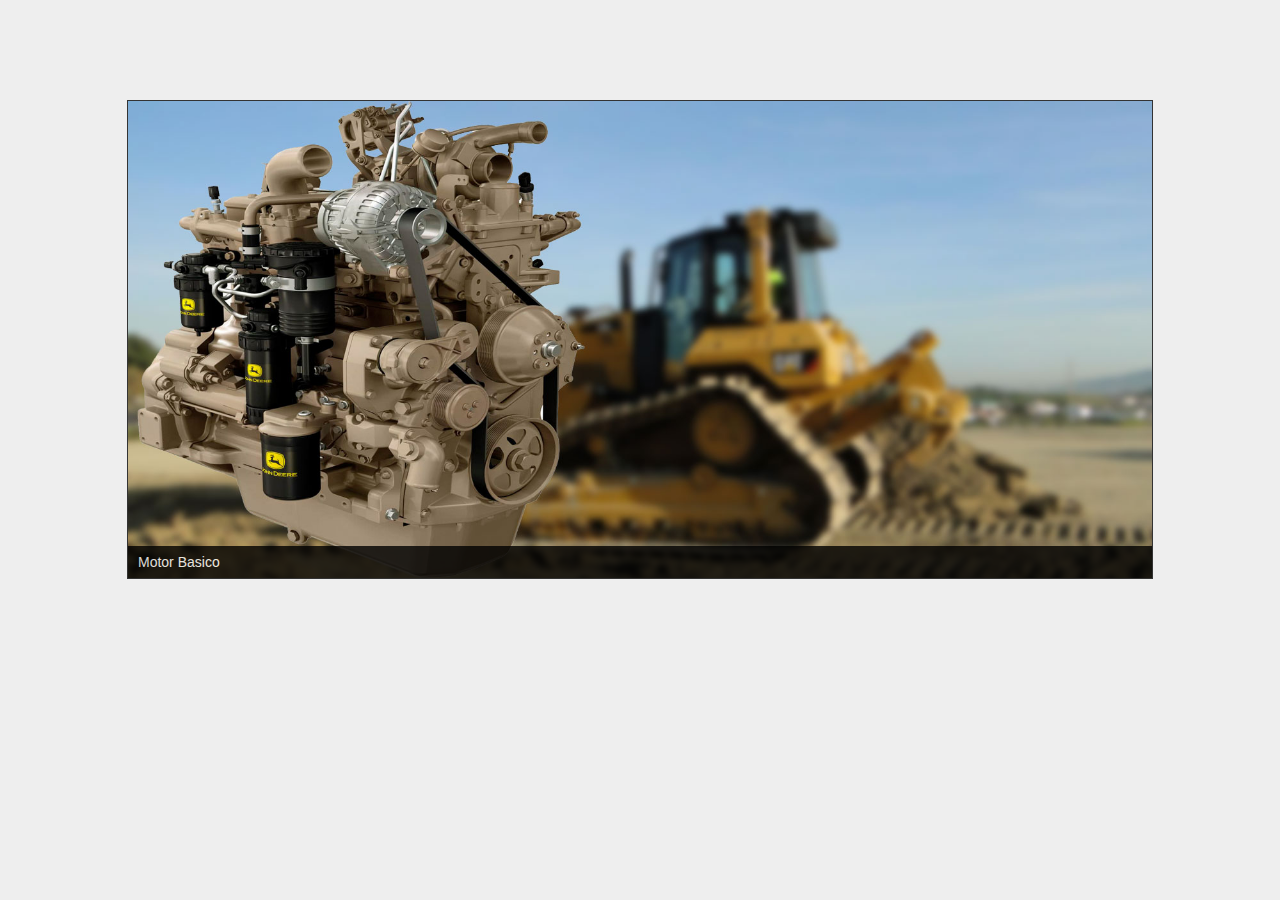
<file: nivo-slider/index.html>
<!DOCTYPE HTML PUBLIC "-//W3C//DTD HTML 4.01//EN" "http://www.w3.org/TR/html4/strict.dtd">
<meta http-equiv="Content-Type" content="text/html; charset=utf-8">
<html lang="en">
<head>
<title>slider</title>
<link href="http://www.jqueryscript.net/css/jquerysctipttop.css" rel="stylesheet" type="text/css">
<link rel="stylesheet" href="themes/default/default.css" type="text/css" media="screen" />
<link rel="stylesheet" href="themes/light/light.css" type="text/css" media="screen" />
<link rel="stylesheet" href="themes/dark/dark.css" type="text/css" media="screen" />
<link rel="stylesheet" href="themes/bar/bar.css" type="text/css" media="screen" />
<link rel="stylesheet" href="nivo-slider.css" type="text/css" media="screen" />
<link rel="stylesheet" href="demo/style.css" type="text/css" media="screen" />
</head>
<body>
<div id="wrapper">
<div class="slider-wrapper theme-bar">
    <div id="slider" class="nivoSlider"> 
        <img src="demo/images/h4-slide01.jpg" data-thumb="demo/images/h4-slide01.jpg" alt="" title="Motor Basico" /> 
        <img src="demo/images/h4-slide02.jpg" data-thumb="demo/images/h4-slide02.jpg" alt="" title="Sistema de transmision" />
        <img src="demo/images/h4-slide03.jpg" data-thumb="demo/images/h4-slide03.jpg" alt="" title="Tren de Fuerza" /> 
        <img src="demo/images/h4-slide04.jpg" data-thumb="demo/images/h4-slide04.jpg" alt="" title="Sistema hidraulico" /> 
        <img src="demo/images/h4-slide05.jpg" data-thumb="demo/images/h4-slide05.jpg" alt="" title="Implementos" /> 
        <img src="demo/images/h4-slide06.jpg" data-thumb="demo/images/h4-slide06.jpg" alt="" title="Sistema de Combustible" />
        <img src="demo/images/h4-slide07.jpg" data-thumb="demo/images/h4-slide07.jpg" alt="" title="Sistema de Enfriamiento"/> 
        <img src="demo/images/h4-slide08.jpg" data-thumb="demo/images/h4-slide08.jpg" alt="" title="Sistema de Entrada de Aire y Escape" />
        <img src="demo/images/h4-slide09.jpg" data-thumb="demo/images/h4-slide09.jpg" alt="" title="Sistema de Lubricacion"/> 
        <img src="demo/images/h4-slide10.jpg" data-thumb="demo/images/h4-slide10.jpg" alt="" title="Sistema Electrico y de Arranque" /> 
    </div>
</div>

<script src="http://ajax.googleapis.com/ajax/libs/jquery/1.10.2/jquery.min.js"></script> 
<script type="text/javascript" src="jquery.nivo.slider.js"></script> 
<script type="text/javascript">
$(window).load(function() {
	$('#slider').nivoSlider({
		effect: 'random',
		slices: 15,
		boxCols: 8,
		boxRows: 4,
		animSpeed: 500,
		pauseTime: 3000,
		startSlide: 0,
		directionNav: true,
		controlNav: true,
		controlNavThumbs: false,
		pauseOnHover: true,
		manualAdvance: false,
		prevText: 'Prev',
		nextText: 'Next',
		randomStart: false,
		beforeChange: function(){},
		afterChange: function(){},
		slideshowEnd: function(){},
		lastSlide: function(){},
		afterLoad: function(){}
	});
});
</script>
</body>
</html>
</file>
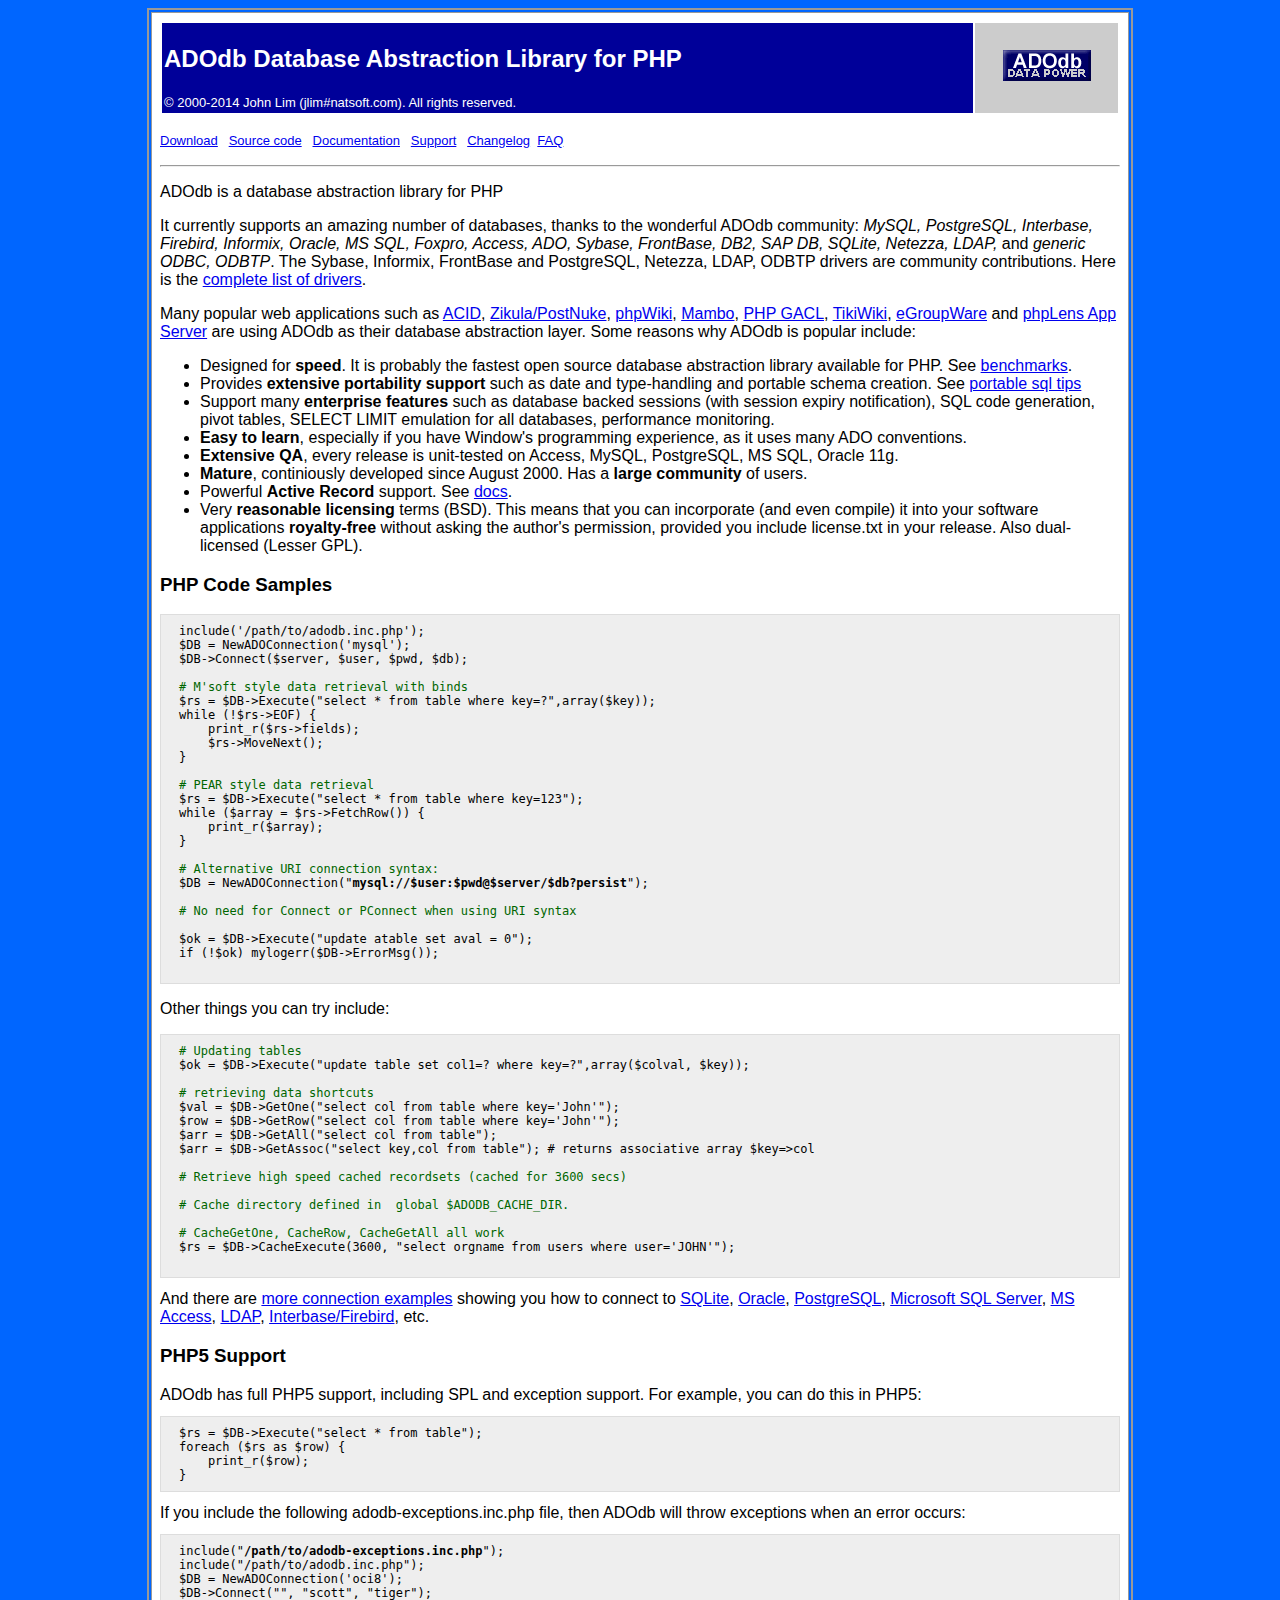
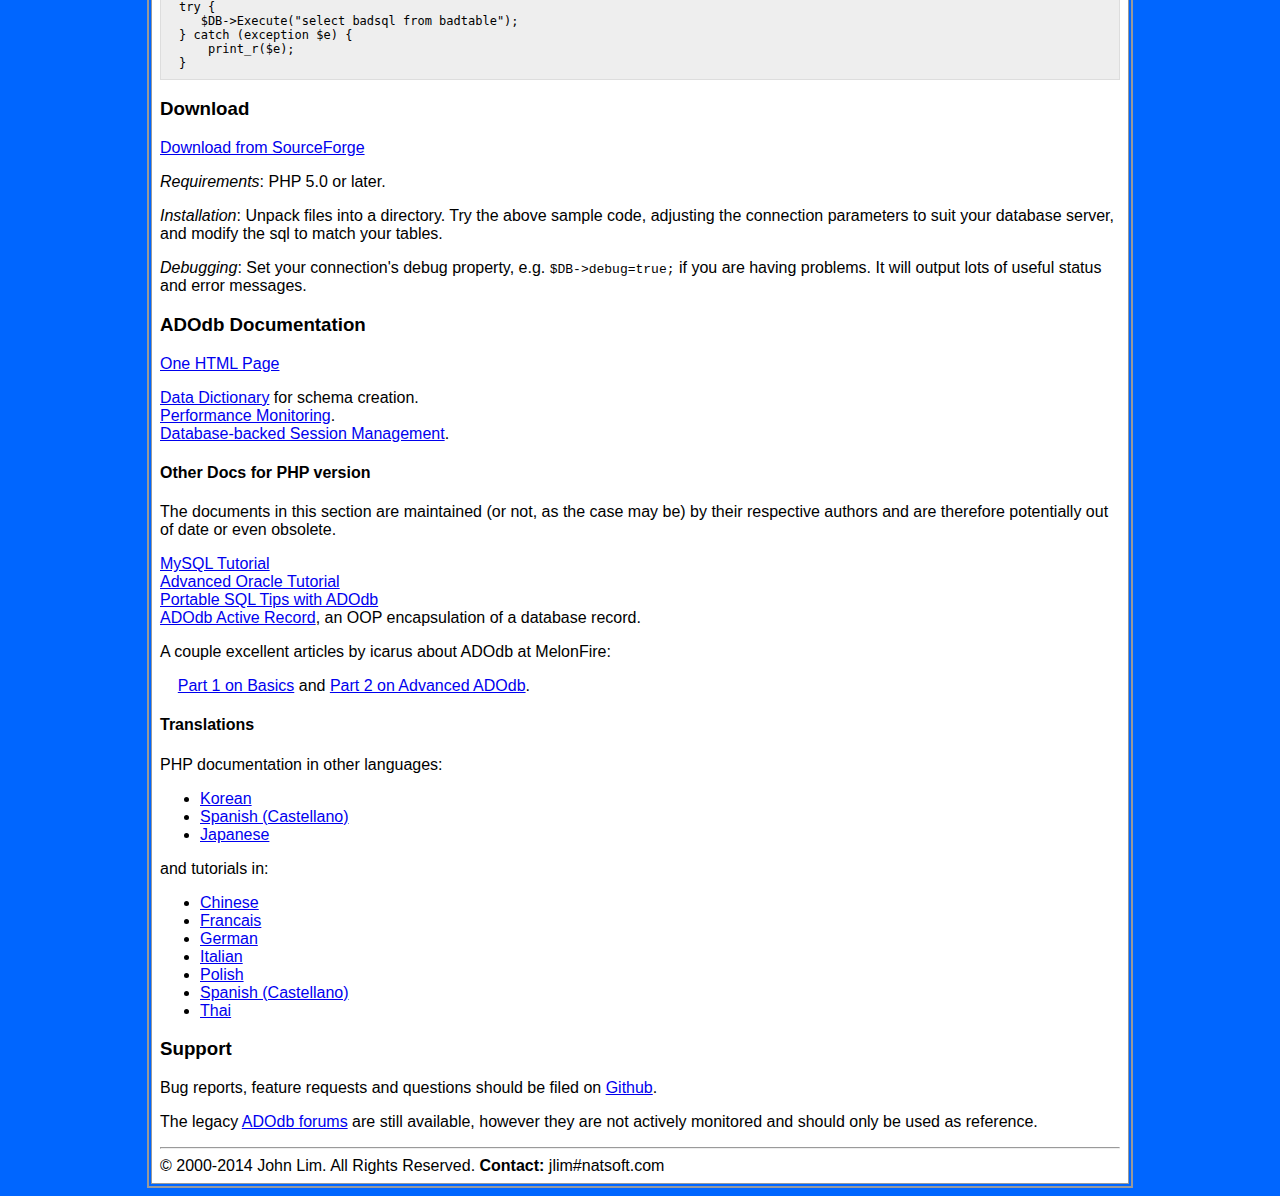
<file: admin/adodb5/docs/index.html>
<!DOCTYPE html>
<html>
<head>
  <style>
pre {
  background-color: #eee;
  padding: 0.75em 1.5em;
  font-size: 12px;
  font-family: "Lucida Console", "DejaVu Sans Mono", Courier, monospace;
  border: 1px solid #ddd;
}
body {
    background-color: #0066FF;
}
.style1 {
    font-family: Arial, Helvetica, sans-serif
}
.style2 {
    font-family: Arial, Helvetica, sans-serif;
    color: #FFFFFF;
}
  </style>
  <title>ADOdb Database Abstraction Library for PHP</title>
  <meta http-equiv="Content-Type" content="text/html; charset=iso-8859-1">
</head>

<body>
<table width="986" cellpadding=8 border="2" align="center" bordercolor="#999999">
  <tbody>
    <tr>
      <td bgcolor="#FFFFFF">
      <table border="0" cellpadding=2 width="100%">
        <tbody>
          <tr bgcolor="#000099">
            <td bordercolor="#FFFFFF" class="style2">
            <h2>ADOdb Database Abstraction Library for PHP</h2>
            <font size="2">&copy; 2000-2014 John Lim
(jlim#natsoft.com). All rights reserved. </font></td>
            <td align="center" valign="center" bgcolor="#CCCCCC" class="style1"><img src="adodb.gif"></td>
          </tr>
        </tbody>
      </table>
      <p class="style1"> <font size="2">
          <a href="#download">Download</a> &nbsp;
          <a href="https://github.com/ADOdb/ADOdb">Source code</a> &nbsp;
          <a href="#docs">Documentation</a> &nbsp;
          <a href="#support">Support</a> &nbsp;
          <a href="docs-adodb.htm#changelog">Changelog</a>&nbsp;
          <a href="adodb-faq.html">FAQ</a> </font></p>
      <hr>
      <p class="style1">ADOdb is a database abstraction library for PHP</p>
      <p class="style1">It currently supports an amazing number of
databases, thanks to the wonderful ADOdb community: <i>MySQL,
PostgreSQL, Interbase, Firebird, Informix, Oracle, MS SQL, Foxpro,
Access, ADO, Sybase, FrontBase, DB2, SAP DB, SQLite, Netezza, LDAP, </i>and<i>
generic ODBC, ODBTP</i>. The Sybase, Informix, FrontBase and
PostgreSQL, Netezza, LDAP, ODBTP drivers are community contributions.
Here is the <a href="docs-adodb.htm#drivers">complete
list of drivers</a>. </p>
      <p class="style1"> Many popular web applications such as
      <a href="http://www.andrew.cmu.edu/%7Erdanyliw/snort/snortacid.html">ACID</a>,
      <a href="http://community.zikula.org">Zikula/PostNuke</a>,
      <a href="http://phpwiki.sourceforge.net/">phpWiki</a>,
      <a href="http://www.mamboserver.com/">Mambo</a>,
      <a href="http://phpgacl.sourceforge.net/">PHP GACL</a>,
      <a href="http://sourceforge.net/projects/tikiwiki">TikiWiki</a>,
      <a href="http://www.egroupware.org/">eGroupWare</a> and
      <a href="http://phplens.com/lens/">phpLens App Server</a>
      are using ADOdb as their database abstraction layer.

      Some reasons why ADOdb is popular include: </p>
      <ul class="style1">
        <li>Designed for <b>speed</b>. It is probably the fastest open
source database abstraction library available for PHP. See <a
 href="http://phplens.com/lens/adodb/">benchmarks</a>.</li>
        <li>Provides <b>extensive portability support</b> such as date
and type-handling and portable schema creation. See <a
 href="tips_portable_sql.htm">portable sql tips</a></li>
        <li>Support many <b>enterprise features</b> such as database
backed sessions (with session expiry notification), SQL code
generation, pivot tables, SELECT LIMIT emulation for all databases,
performance monitoring.</li>
        <li><b>Easy to learn</b>, especially if you have Window's
programming experience, as it uses many ADO conventions.</li>
        <li><b>Extensive QA</b>, every release is unit-tested on
Access, MySQL, PostgreSQL, MS SQL, Oracle 11g.</li>
        <li><b>Mature</b>, continiously developed since August 2000.
Has a <b>large community</b> of users. </li>
        <li>Powerful <strong>Active Record </strong>support. See <a href="docs-active-record.htm">docs</a>. </li>
        <li>Very <b>reasonable licensing</b> terms (BSD). This means
that you can incorporate (and even compile) it into your software
applications<b> royalty-free</b> without asking the author's
permission, provided you include license.txt in your release. Also
dual-licensed (Lesser GPL). </li>
      </ul>


      <h3 class="style1">PHP Code Samples</h3>

      <pre>include('/path/to/adodb.inc.php');<br>$DB = NewADOConnection('mysql');<br>$DB-&gt;Connect($server, $user, $pwd, $db);<br><br><font
 color="#006600"># M'soft style data retrieval with binds</font>
$rs = $DB-&gt;Execute("select * from table where key=?",array($key));
while (!$rs-&gt;EOF) {
    print_r($rs-&gt;fields);
    $rs-&gt;MoveNext();
}

<font color="#006600"># PEAR style data retrieval</font>
$rs = $DB-&gt;Execute("select * from table where key=123");
while ($array = $rs-&gt;FetchRow()) {
    print_r($array);
}

<font color="#006600"># Alternative URI connection syntax:</font>
$DB = NewADOConnection("<b>mysql://$user:$pwd@$server/$db?persist</b>");<br><br><font
 color="#006600"># No need for Connect or PConnect when using URI syntax</font>

$ok = $DB-&gt;Execute("update atable set aval = 0");
if (!$ok) mylogerr($DB-&gt;ErrorMsg());
      </pre>

      <p class="style1">Other things you can try include: </p>
      <pre><font color="#006600"># Updating tables</font>
$ok = $DB-&gt;Execute("update table set col1=? where key=?",array($colval, $key));

<font color="#006600"># retrieving data shortcuts</font>
$val = $DB-&gt;GetOne("select col from table where key='John'");
$row = $DB-&gt;GetRow("select col from table where key='John'");
$arr = $DB-&gt;GetAll("select col from table");
$arr = $DB-&gt;GetAssoc("select key,col from table"); # returns associative array $key=&gt;col

<font color="#006600"># Retrieve high speed cached recordsets (cached for 3600 secs)<br>
# Cache directory defined in  global $ADODB_CACHE_DIR. <br>
# CacheGetOne, CacheRow, CacheGetAll all work</font>
$rs = $DB-&gt;CacheExecute(3600, "select orgname from users where user='JOHN'");
      </pre>

      <span class="style1">And there are <a href="docs-adodb.htm#coding">more
connection examples</a> showing you how to connect to
      <a href="docs-adodb.htm#sqlite">SQLite</a>,
      <a href="docs-adodb.htm#oci8">Oracle</a>,
      <a href="docs-adodb.htm#postgres">PostgreSQL</a>,
      <a href="docs-adodb.htm#odbc_mssql">Microsoft SQL Server</a>,
      <a href="docs-adodb.htm#access">MS Access</a>,
      <a href="docs-adodb.htm#ldap">LDAP</a>,
      <a href="docs-adodb.htm#ibase">Interbase/Firebird</a>,
      etc.
      </span>

      <h3 class="style1">PHP5 Support</h3>
      <span class="style1">ADOdb has full PHP5 support, including SPL and exception support. For
example, you can do this in PHP5:
      </span>      <pre>$rs = $DB-&gt;Execute("select * from table");<br>foreach ($rs as $row) {<br>    print_r($row);<br>}<br></pre>
      <span class="style1">If you include the following adodb-exceptions.inc.php file, then ADOdb
will throw exceptions when an error occurs:
      </span>      <pre>include("<b>/path/to/adodb-exceptions.inc.php</b>");<br>include("/path/to/adodb.inc.php");<br>$DB = NewADOConnection('oci8');  <br>$DB-&gt;Connect("", "scott", "tiger");<br>try {<br>   $DB-&gt;Execute("select badsql from badtable");<br>} catch (exception $e) {<br>    print_r($e);<br>}<br></pre>

      <a name="download"></a>
      <h3 class="style1">Download</h3>
      <p class="style1">
          <a href="https://sourceforge.net/projects/adodb/files/adodb-php5-only/">Download from SourceForge</a><br>
      </p>
      <p class="style1"><i>Requirements</i>: PHP 5.0 or later.</p>
      <p class="style1"><i>Installation</i>: Unpack files into a directory. Try the
above sample code, adjusting
the connection parameters to suit your database server, and modify the
sql to match your tables. </p>
      <p class="style1"><i>Debugging</i>: Set your connection's debug property, e.g.
<tt>$DB-&gt;debug=true;</tt> if you are having problems. It will output lots of
useful status and
error messages.</p>

      <a name="docs"></a>
      <h3 class="style1">ADOdb Documentation</h3>
      <p class="style1"><a href="docs-adodb.htm">One HTML Page</a>
      </p>

      <p class="style1">
        <a href="docs-datadict.htm">Data Dictionary</a> for schema creation.<br>
        <a href="docs-perf.htm">Performance Monitoring</a>.<br>
        <a href="docs-session.htm">Database-backed Session Management</a>.
      </p>

      <h4 class="style1">Other Docs for PHP version</h4>
      <p class="style1">
        The documents in this section are maintained (or not, as the case may be)
        by their respective authors and are therefore potentially out of date
        or even obsolete.
      </p>

      <p class="style1">
        <a href="tute.htm">MySQL Tutorial</a><br>
        <a href="docs-oracle.htm">Advanced Oracle Tutorial</a><br>
        <a href="tips_portable_sql.htm">Portable SQL Tips with ADOdb</a><br>
        <a href="docs-active-record.htm">ADOdb Active Record</a>, an OOP encapsulation of a database record.</br>
      </p>

      <p class="style1">A couple excellent articles by icarus about ADOdb at MelonFire: </p>
      <p class="style1"> &nbsp; &nbsp;
        <a href="http://www.melonfire.com/community/columns/trog/article.php?id=142">Part 1 on Basics</a> and
        <a href="http://www.melonfire.com/community/columns/trog/article.php?id=144">Part 2 on Advanced ADOdb</a>.
      </p>

      <h4 class="style1">Translations</h4>
      <p class="style1">PHP documentation in other languages: </p>
      <ul class="style1">
        <li><a
 href="http://phplens.com/lens/adodb/ADODB-Manual-Korean.htm">Korean</a></li>
        <li><a href="http://www.lacorona.com.mx/fortiz/adodb/">Spanish (Castellano)</a> </li>
 <li><a href=http://www.souken.co.jp/tech/php/adodb/docs-adodb-ja.htm>Japanese</a>
      </ul>
      <p class="style1">and tutorials in: </p>
      <ul class="style1">
        <li><a href="http://www.ifin.net.tw/adodb/adodb_tutorial.htm">Chinese</a><br></li>
        <li><a href="http://phplens.com/phpeverywhere/adodb_french">Francais</a><br></li>
        <li><a href="http://phplens.com/phpeverywhere/adodb_german">German</a><br></li>
        <li><a href="http://phplens.com/phpeverywhere/adodb_italian">Italian</a><br></li>
        <li><a href="http://phplens.com/adodb/adodb_tutorial_pl.html">Polish</a><br></li>
        <li><a href="http://www.lacorona.com.mx/fortiz/adodb/tute-es.htm">Spanish (Castellano)</a></li>
        <li><a href="http://www.exzilla.net/docs/adodb/adodb-mysql-tutorial.php">Thai</a><br></li>
      </ul>

      <a name="support"></a>
      <h3 class="style1">Support</h3>
      <p class="style1">Bug reports, feature requests and questions should be filed on
        <a href="https://github.com/ADOdb/ADOdb/issues">Github</a>.
      </p>
      <p class="style1">The legacy
        <a href="http://phplens.com/lens/lensforum/topics.php?id=4">ADOdb forums</a>
        are still available, however they are not actively monitored and should
        only be used as reference.
      </p>
      <hr>
      <span class="style1">&copy; 2000-2014 John Lim. All Rights Reserved.
        <strong>Contact:</strong> jlim#natsoft.com <br>
      </span></td>
    </tr>
  </tbody>
</table>
</body>
</html>
</file>
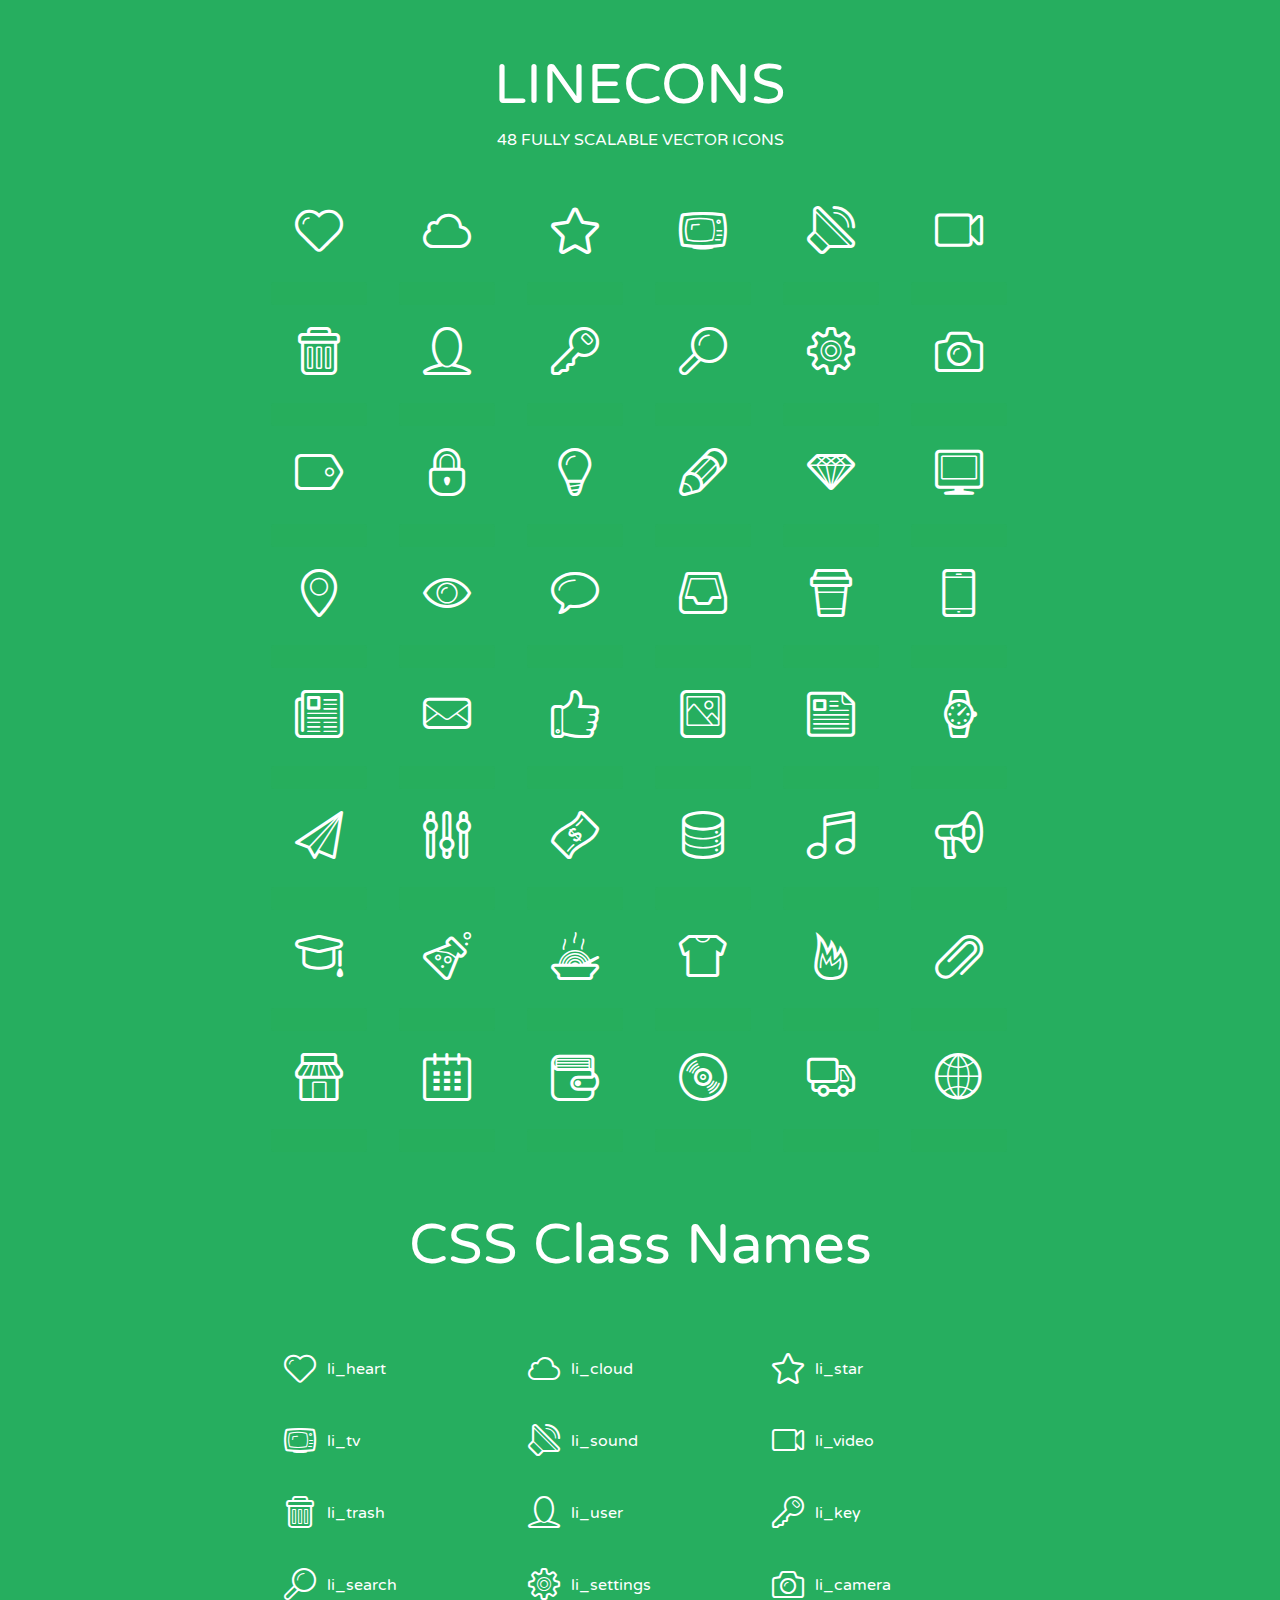
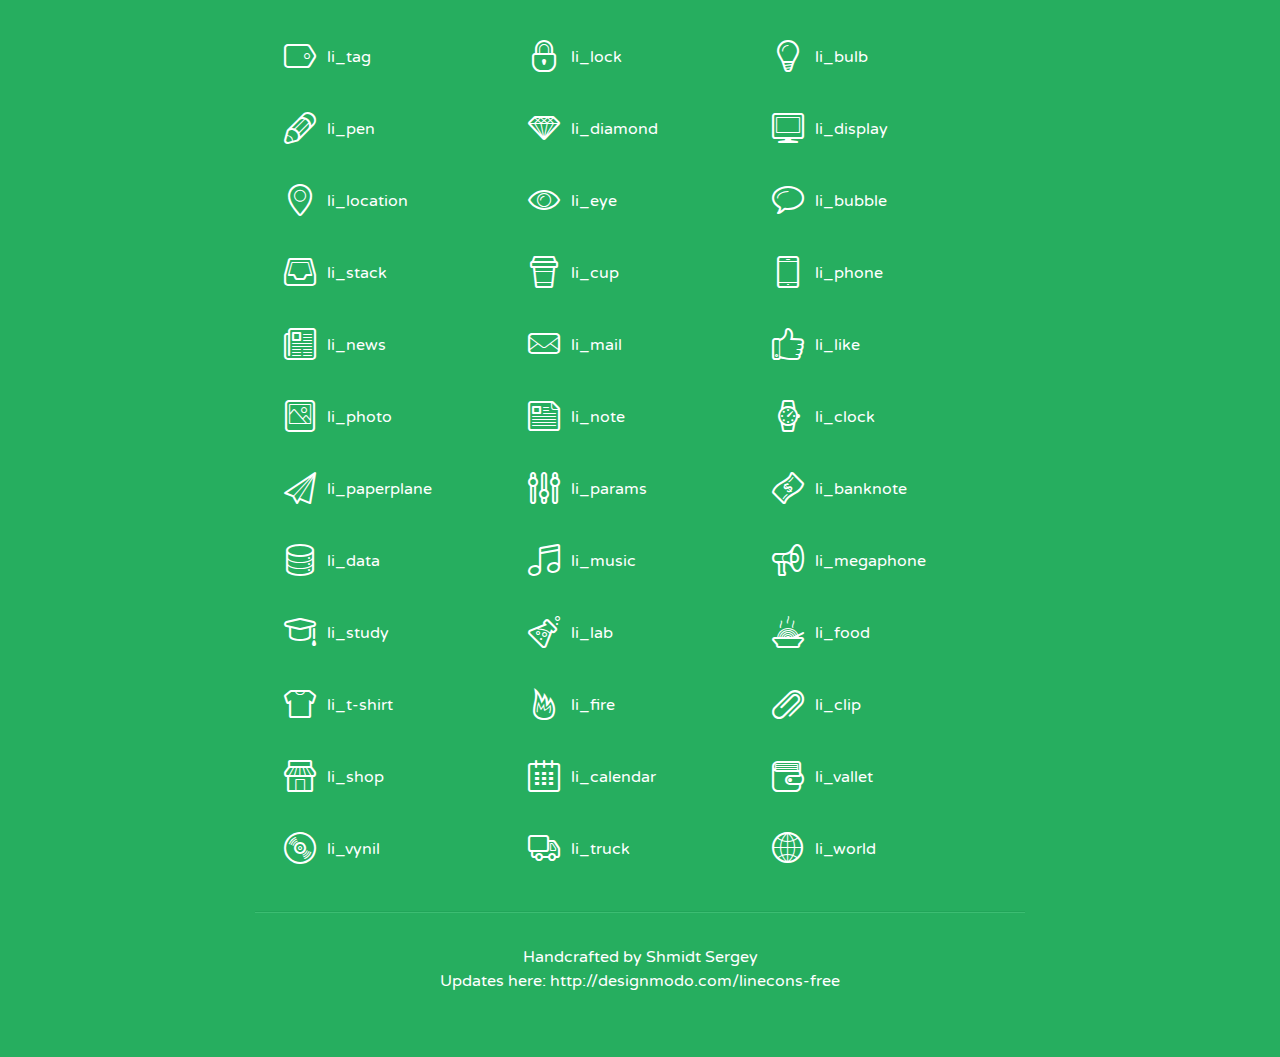
<file: admin/assets/lineicons/index.html>
<!doctype html>
<html>
<head>
<title>LINECONS - 48 Fully Scalable Vector Icons</title>
<link rel="stylesheet" href="style.css" />
<link href='http://fonts.googleapis.com/css?family=Varela+Round' rel='stylesheet' type='text/css'>
<!--[if lte IE 7]><script src="lte-ie7.js"></script><![endif]-->

<!-- 

Thanks http://icomoon.io/app/ for amazing service!

-->


<style>
	section, header, footer {display: block;}
	body {
		font-family: 'Varela Round', sans-serif;
		color: #333333;
		line-height: 1.5;
		font-size: 16px;
		background:#26ae5f;
		color:white;
		-moz-text-shadow: 0 1px 1px rgba(0, 0, 0, 0.21);
		-webkit-text-shadow: 0 1px 1px rgba(0, 0, 0, 0.21);
	}
	* {
		-moz-box-sizing: border-box;
		-webkit-box-sizing: border-box;
		box-sizing: border-box;
		margin: 0;
		padding: 0;
	}
	.glyph {
		float: left;
		text-align: center;
		padding: .5em;
		margin: 0 .5em;
		width: 7em;
		border-radius: .375em;
		top:0;
		position:relative;
		-webkit-transition:0.2s ease-in;
		-o-transition:0.2s ease-in;
		-moz-transition:0.2s ease-in;
		-ie-transition:0.2s ease-in;
		transition:0.2s ease-in;
	}
	.glyph input {
		width: 100%;
		text-align: center;
		font-family: consolas, monospace;
		border-radius:3px;
		border:none;
		padding:4px;
		background:#26AE5C;
		color:#26AE5C;
		-webkit-transition:0.2s ease-in;
		-o-transition:0.2s ease-in;
		-moz-transition:0.2s ease-in;
		-ie-transition:0.2s ease-in;
		transition:0.2s ease-in;
	}
	.glyph:hover input {
		background:#26ae5f;
		padding:4px;
		color:#ffffff;
	}
	.glyph:hover {
		-webkit-transition: all 0.5s ease-out;
		background:#222821;
		color:#fff;
		text-shadow: none;
		-moz-text-shadow: none;
		-webkit-text-shadow: none;
		top:-5px;
		position:relative;
	}
	.glyph input, .mtm {
		margin-top: .75em;
	}
	.w-main {
		width: 770px;
		text-align:center;
	}
	.centered {
		margin-left: auto;
		margin-right: auto;
	}
	.fs1 {
		font-size: 3em;
	}
	header {
		margin: 2em 0;
		padding-bottom: .5em;
	}
	header h1 {
		font-size: 3.5em;
		font-weight: normal;
	}
	.clearfix:before, .clearfix:after { content: ""; display: table; }
	.clearfix:after, .clear { clear: both; }
	footer {
		margin: 2em 0;
		padding: 2em 0;
		border-top: 1px solid rgb(60, 189, 114);
		box-shadow: 0 -1px rgb(33, 165, 89);
	}
	a, a:visited {
		color: #ffffff; text-decoration:none;
	}
	a:hover, a:focus {color: #222821; text-decoration:none;}
	.box1 {
		display: inline-block;
		width: 14em;
		padding: .25em .5em;
		margin: .5em 1em .5em 0;
		text-align:left;
		
	}
	.box1 span { 
		font-size:2em;
		position: relative;
		top: 0.25em;
		margin-right: 0.1em;
	}
</style>
</head>
<body>
	<div class="w-main centered">
	<section class="mtm clearfix" id="glyphs">
	<header>
		<h1>LINECONS</h1>
		<p>48 FULLY SCALABLE VECTOR ICONS</p>
	</header>
	<div class="glyph">
		<div class="fs1" aria-hidden="true" data-icon="&#xe000;"></div>
		<input type="text" readonly="readonly" value="&amp;#xe000;" />
	</div>
	<div class="glyph">
		<div class="fs1" aria-hidden="true" data-icon="&#xe001;"></div>
		<input type="text" readonly="readonly" value="&amp;#xe001;" />
	</div>
	<div class="glyph">
		<div class="fs1" aria-hidden="true" data-icon="&#xe002;"></div>
		<input type="text" readonly="readonly" value="&amp;#xe002;" />
	</div>
	<div class="glyph">
		<div class="fs1" aria-hidden="true" data-icon="&#xe003;"></div>
		<input type="text" readonly="readonly" value="&amp;#xe003;" />
	</div>
	<div class="glyph">
		<div class="fs1" aria-hidden="true" data-icon="&#xe004;"></div>
		<input type="text" readonly="readonly" value="&amp;#xe004;" />
	</div>
	<div class="glyph">
		<div class="fs1" aria-hidden="true" data-icon="&#xe005;"></div>
		<input type="text" readonly="readonly" value="&amp;#xe005;" />
	</div>
	<div class="glyph">
		<div class="fs1" aria-hidden="true" data-icon="&#xe006;"></div>
		<input type="text" readonly="readonly" value="&amp;#xe006;" />
	</div>
	<div class="glyph">
		<div class="fs1" aria-hidden="true" data-icon="&#xe007;"></div>
		<input type="text" readonly="readonly" value="&amp;#xe007;" />
	</div>
	<div class="glyph">
		<div class="fs1" aria-hidden="true" data-icon="&#xe008;"></div>
		<input type="text" readonly="readonly" value="&amp;#xe008;" />
	</div>
	<div class="glyph">
		<div class="fs1" aria-hidden="true" data-icon="&#xe009;"></div>
		<input type="text" readonly="readonly" value="&amp;#xe009;" />
	</div>
	<div class="glyph">
		<div class="fs1" aria-hidden="true" data-icon="&#xe00a;"></div>
		<input type="text" readonly="readonly" value="&amp;#xe00a;" />
	</div>
	<div class="glyph">
		<div class="fs1" aria-hidden="true" data-icon="&#xe00b;"></div>
		<input type="text" readonly="readonly" value="&amp;#xe00b;" />
	</div>
	<div class="glyph">
		<div class="fs1" aria-hidden="true" data-icon="&#xe00c;"></div>
		<input type="text" readonly="readonly" value="&amp;#xe00c;" />
	</div>
	<div class="glyph">
		<div class="fs1" aria-hidden="true" data-icon="&#xe00d;"></div>
		<input type="text" readonly="readonly" value="&amp;#xe00d;" />
	</div>
	<div class="glyph">
		<div class="fs1" aria-hidden="true" data-icon="&#xe00e;"></div>
		<input type="text" readonly="readonly" value="&amp;#xe00e;" />
	</div>
	<div class="glyph">
		<div class="fs1" aria-hidden="true" data-icon="&#xe00f;"></div>
		<input type="text" readonly="readonly" value="&amp;#xe00f;" />
	</div>
	<div class="glyph">
		<div class="fs1" aria-hidden="true" data-icon="&#xe010;"></div>
		<input type="text" readonly="readonly" value="&amp;#xe010;" />
	</div>
	<div class="glyph">
		<div class="fs1" aria-hidden="true" data-icon="&#xe011;"></div>
		<input type="text" readonly="readonly" value="&amp;#xe011;" />
	</div>
	<div class="glyph">
		<div class="fs1" aria-hidden="true" data-icon="&#xe012;"></div>
		<input type="text" readonly="readonly" value="&amp;#xe012;" />
	</div>
	<div class="glyph">
		<div class="fs1" aria-hidden="true" data-icon="&#xe013;"></div>
		<input type="text" readonly="readonly" value="&amp;#xe013;" />
	</div>
	<div class="glyph">
		<div class="fs1" aria-hidden="true" data-icon="&#xe014;"></div>
		<input type="text" readonly="readonly" value="&amp;#xe014;" />
	</div>
	<div class="glyph">
		<div class="fs1" aria-hidden="true" data-icon="&#xe015;"></div>
		<input type="text" readonly="readonly" value="&amp;#xe015;" />
	</div>
	<div class="glyph">
		<div class="fs1" aria-hidden="true" data-icon="&#xe016;"></div>
		<input type="text" readonly="readonly" value="&amp;#xe016;" />
	</div>
	<div class="glyph">
		<div class="fs1" aria-hidden="true" data-icon="&#xe017;"></div>
		<input type="text" readonly="readonly" value="&amp;#xe017;" />
	</div>
	<div class="glyph">
		<div class="fs1" aria-hidden="true" data-icon="&#xe018;"></div>
		<input type="text" readonly="readonly" value="&amp;#xe018;" />
	</div>
	<div class="glyph">
		<div class="fs1" aria-hidden="true" data-icon="&#xe019;"></div>
		<input type="text" readonly="readonly" value="&amp;#xe019;" />
	</div>
	<div class="glyph">
		<div class="fs1" aria-hidden="true" data-icon="&#xe01a;"></div>
		<input type="text" readonly="readonly" value="&amp;#xe01a;" />
	</div>
	<div class="glyph">
		<div class="fs1" aria-hidden="true" data-icon="&#xe01b;"></div>
		<input type="text" readonly="readonly" value="&amp;#xe01b;" />
	</div>
	<div class="glyph">
		<div class="fs1" aria-hidden="true" data-icon="&#xe01c;"></div>
		<input type="text" readonly="readonly" value="&amp;#xe01c;" />
	</div>
	<div class="glyph">
		<div class="fs1" aria-hidden="true" data-icon="&#xe01d;"></div>
		<input type="text" readonly="readonly" value="&amp;#xe01d;" />
	</div>
	<div class="glyph">
		<div class="fs1" aria-hidden="true" data-icon="&#xe01e;"></div>
		<input type="text" readonly="readonly" value="&amp;#xe01e;" />
	</div>
	<div class="glyph">
		<div class="fs1" aria-hidden="true" data-icon="&#xe01f;"></div>
		<input type="text" readonly="readonly" value="&amp;#xe01f;" />
	</div>
	<div class="glyph">
		<div class="fs1" aria-hidden="true" data-icon="&#xe020;"></div>
		<input type="text" readonly="readonly" value="&amp;#xe020;" />
	</div>
	<div class="glyph">
		<div class="fs1" aria-hidden="true" data-icon="&#xe021;"></div>
		<input type="text" readonly="readonly" value="&amp;#xe021;" />
	</div>
	<div class="glyph">
		<div class="fs1" aria-hidden="true" data-icon="&#xe022;"></div>
		<input type="text" readonly="readonly" value="&amp;#xe022;" />
	</div>
	<div class="glyph">
		<div class="fs1" aria-hidden="true" data-icon="&#xe023;"></div>
		<input type="text" readonly="readonly" value="&amp;#xe023;" />
	</div>
	<div class="glyph">
		<div class="fs1" aria-hidden="true" data-icon="&#xe024;"></div>
		<input type="text" readonly="readonly" value="&amp;#xe024;" />
	</div>
	<div class="glyph">
		<div class="fs1" aria-hidden="true" data-icon="&#xe025;"></div>
		<input type="text" readonly="readonly" value="&amp;#xe025;" />
	</div>
	<div class="glyph">
		<div class="fs1" aria-hidden="true" data-icon="&#xe026;"></div>
		<input type="text" readonly="readonly" value="&amp;#xe026;" />
	</div>
	<div class="glyph">
		<div class="fs1" aria-hidden="true" data-icon="&#xe027;"></div>
		<input type="text" readonly="readonly" value="&amp;#xe027;" />
	</div>
	<div class="glyph">
		<div class="fs1" aria-hidden="true" data-icon="&#xe028;"></div>
		<input type="text" readonly="readonly" value="&amp;#xe028;" />
	</div>
	<div class="glyph">
		<div class="fs1" aria-hidden="true" data-icon="&#xe029;"></div>
		<input type="text" readonly="readonly" value="&amp;#xe029;" />
	</div>
	<div class="glyph">
		<div class="fs1" aria-hidden="true" data-icon="&#xe02a;"></div>
		<input type="text" readonly="readonly" value="&amp;#xe02a;" />
	</div>
	<div class="glyph">
		<div class="fs1" aria-hidden="true" data-icon="&#xe02b;"></div>
		<input type="text" readonly="readonly" value="&amp;#xe02b;" />
	</div>
	<div class="glyph">
		<div class="fs1" aria-hidden="true" data-icon="&#xe02c;"></div>
		<input type="text" readonly="readonly" value="&amp;#xe02c;" />
	</div>
	<div class="glyph">
		<div class="fs1" aria-hidden="true" data-icon="&#xe02d;"></div>
		<input type="text" readonly="readonly" value="&amp;#xe02d;" />
	</div>
	<div class="glyph">
		<div class="fs1" aria-hidden="true" data-icon="&#xe02e;"></div>
		<input type="text" readonly="readonly" value="&amp;#xe02e;" />
	</div>
	<div class="glyph">
		<div class="fs1" aria-hidden="true" data-icon="&#xe02f;"></div>
		<input type="text" readonly="readonly" value="&amp;#xe02f;" />
	</div>
	</section>
	<div class="clear"></div>
	<section class="mtm clearfix" id="glyphs">
	<header>
		<h1>CSS Class Names</h1>
	</header>
	<span class="box1">
		<span aria-hidden="true" class="li_heart"></span>
		&nbsp;li_heart
	</span>
	<span class="box1">
		<span aria-hidden="true" class="li_cloud"></span>
		&nbsp;li_cloud
	</span>
	<span class="box1">
		<span aria-hidden="true" class="li_star"></span>
		&nbsp;li_star
	</span>
	<span class="box1">
		<span aria-hidden="true" class="li_tv"></span>
		&nbsp;li_tv
	</span>
	<span class="box1">
		<span aria-hidden="true" class="li_sound"></span>
		&nbsp;li_sound
	</span>
	<span class="box1">
		<span aria-hidden="true" class="li_video"></span>
		&nbsp;li_video
	</span>
	<span class="box1">
		<span aria-hidden="true" class="li_trash"></span>
		&nbsp;li_trash
	</span>
	<span class="box1">
		<span aria-hidden="true" class="li_user"></span>
		&nbsp;li_user
	</span>
	<span class="box1">
		<span aria-hidden="true" class="li_key"></span>
		&nbsp;li_key
	</span>
	<span class="box1">
		<span aria-hidden="true" class="li_search"></span>
		&nbsp;li_search
	</span>
	<span class="box1">
		<span aria-hidden="true" class="li_settings"></span>
		&nbsp;li_settings
	</span>
	<span class="box1">
		<span aria-hidden="true" class="li_camera"></span>
		&nbsp;li_camera
	</span>
	<span class="box1">
		<span aria-hidden="true" class="li_tag"></span>
		&nbsp;li_tag
	</span>
	<span class="box1">
		<span aria-hidden="true" class="li_lock"></span>
		&nbsp;li_lock
	</span>
	<span class="box1">
		<span aria-hidden="true" class="li_bulb"></span>
		&nbsp;li_bulb
	</span>
	<span class="box1">
		<span aria-hidden="true" class="li_pen"></span>
		&nbsp;li_pen
	</span>
	<span class="box1">
		<span aria-hidden="true" class="li_diamond"></span>
		&nbsp;li_diamond
	</span>
	<span class="box1">
		<span aria-hidden="true" class="li_display"></span>
		&nbsp;li_display
	</span>
	<span class="box1">
		<span aria-hidden="true" class="li_location"></span>
		&nbsp;li_location
	</span>
	<span class="box1">
		<span aria-hidden="true" class="li_eye"></span>
		&nbsp;li_eye
	</span>
	<span class="box1">
		<span aria-hidden="true" class="li_bubble"></span>
		&nbsp;li_bubble
	</span>
	<span class="box1">
		<span aria-hidden="true" class="li_stack"></span>
		&nbsp;li_stack
	</span>
	<span class="box1">
		<span aria-hidden="true" class="li_cup"></span>
		&nbsp;li_cup
	</span>
	<span class="box1">
		<span aria-hidden="true" class="li_phone"></span>
		&nbsp;li_phone
	</span>
	<span class="box1">
		<span aria-hidden="true" class="li_news"></span>
		&nbsp;li_news
	</span>
	<span class="box1">
		<span aria-hidden="true" class="li_mail"></span>
		&nbsp;li_mail
	</span>
	<span class="box1">
		<span aria-hidden="true" class="li_like"></span>
		&nbsp;li_like
	</span>
	<span class="box1">
		<span aria-hidden="true" class="li_photo"></span>
		&nbsp;li_photo
	</span>
	<span class="box1">
		<span aria-hidden="true" class="li_note"></span>
		&nbsp;li_note
	</span>
	<span class="box1">
		<span aria-hidden="true" class="li_clock"></span>
		&nbsp;li_clock
	</span>
	<span class="box1">
		<span aria-hidden="true" class="li_paperplane"></span>
		&nbsp;li_paperplane
	</span>
	<span class="box1">
		<span aria-hidden="true" class="li_params"></span>
		&nbsp;li_params
	</span>
	<span class="box1">
		<span aria-hidden="true" class="li_banknote"></span>
		&nbsp;li_banknote
	</span>
	<span class="box1">
		<span aria-hidden="true" class="li_data"></span>
		&nbsp;li_data
	</span>
	<span class="box1">
		<span aria-hidden="true" class="li_music"></span>
		&nbsp;li_music
	</span>
	<span class="box1">
		<span aria-hidden="true" class="li_megaphone"></span>
		&nbsp;li_megaphone
	</span>
	<span class="box1">
		<span aria-hidden="true" class="li_study"></span>
		&nbsp;li_study
	</span>
	<span class="box1">
		<span aria-hidden="true" class="li_lab"></span>
		&nbsp;li_lab
	</span>
	<span class="box1">
		<span aria-hidden="true" class="li_food"></span>
		&nbsp;li_food
	</span>
	<span class="box1">
		<span aria-hidden="true" class="li_t-shirt"></span>
		&nbsp;li_t-shirt
	</span>
	<span class="box1">
		<span aria-hidden="true" class="li_fire"></span>
		&nbsp;li_fire
	</span>
	<span class="box1">
		<span aria-hidden="true" class="li_clip"></span>
		&nbsp;li_clip
	</span>
	<span class="box1">
		<span aria-hidden="true" class="li_shop"></span>
		&nbsp;li_shop
	</span>
	<span class="box1">
		<span aria-hidden="true" class="li_calendar"></span>
		&nbsp;li_calendar
	</span>
	<span class="box1">
		<span aria-hidden="true" class="li_vallet"></span>
		&nbsp;li_vallet
	</span>
	<span class="box1">
		<span aria-hidden="true" class="li_vynil"></span>
		&nbsp;li_vynil
	</span>
	<span class="box1">
		<span aria-hidden="true" class="li_truck"></span>
		&nbsp;li_truck
	</span>
	<span class="box1">
		<span aria-hidden="true" class="li_world"></span>
		&nbsp;li_world
	</span>
	</section>
	<footer>
		<p>Handcrafted by <a href="http://shmidt.in">Shmidt Sergey</a></p>
		<p>Updates here: <a href="http://designmodo.com/linecons-free">http://designmodo.com/linecons-free</a></p>
	</footer>
	</div>
	<script>
	document.getElementById("glyphs").addEventListener("click", function(e) {
		var target = e.target;
		if (target.tagName === "INPUT") {
			target.select();
		}
	});
	</script>
</body>
</html>
</file>
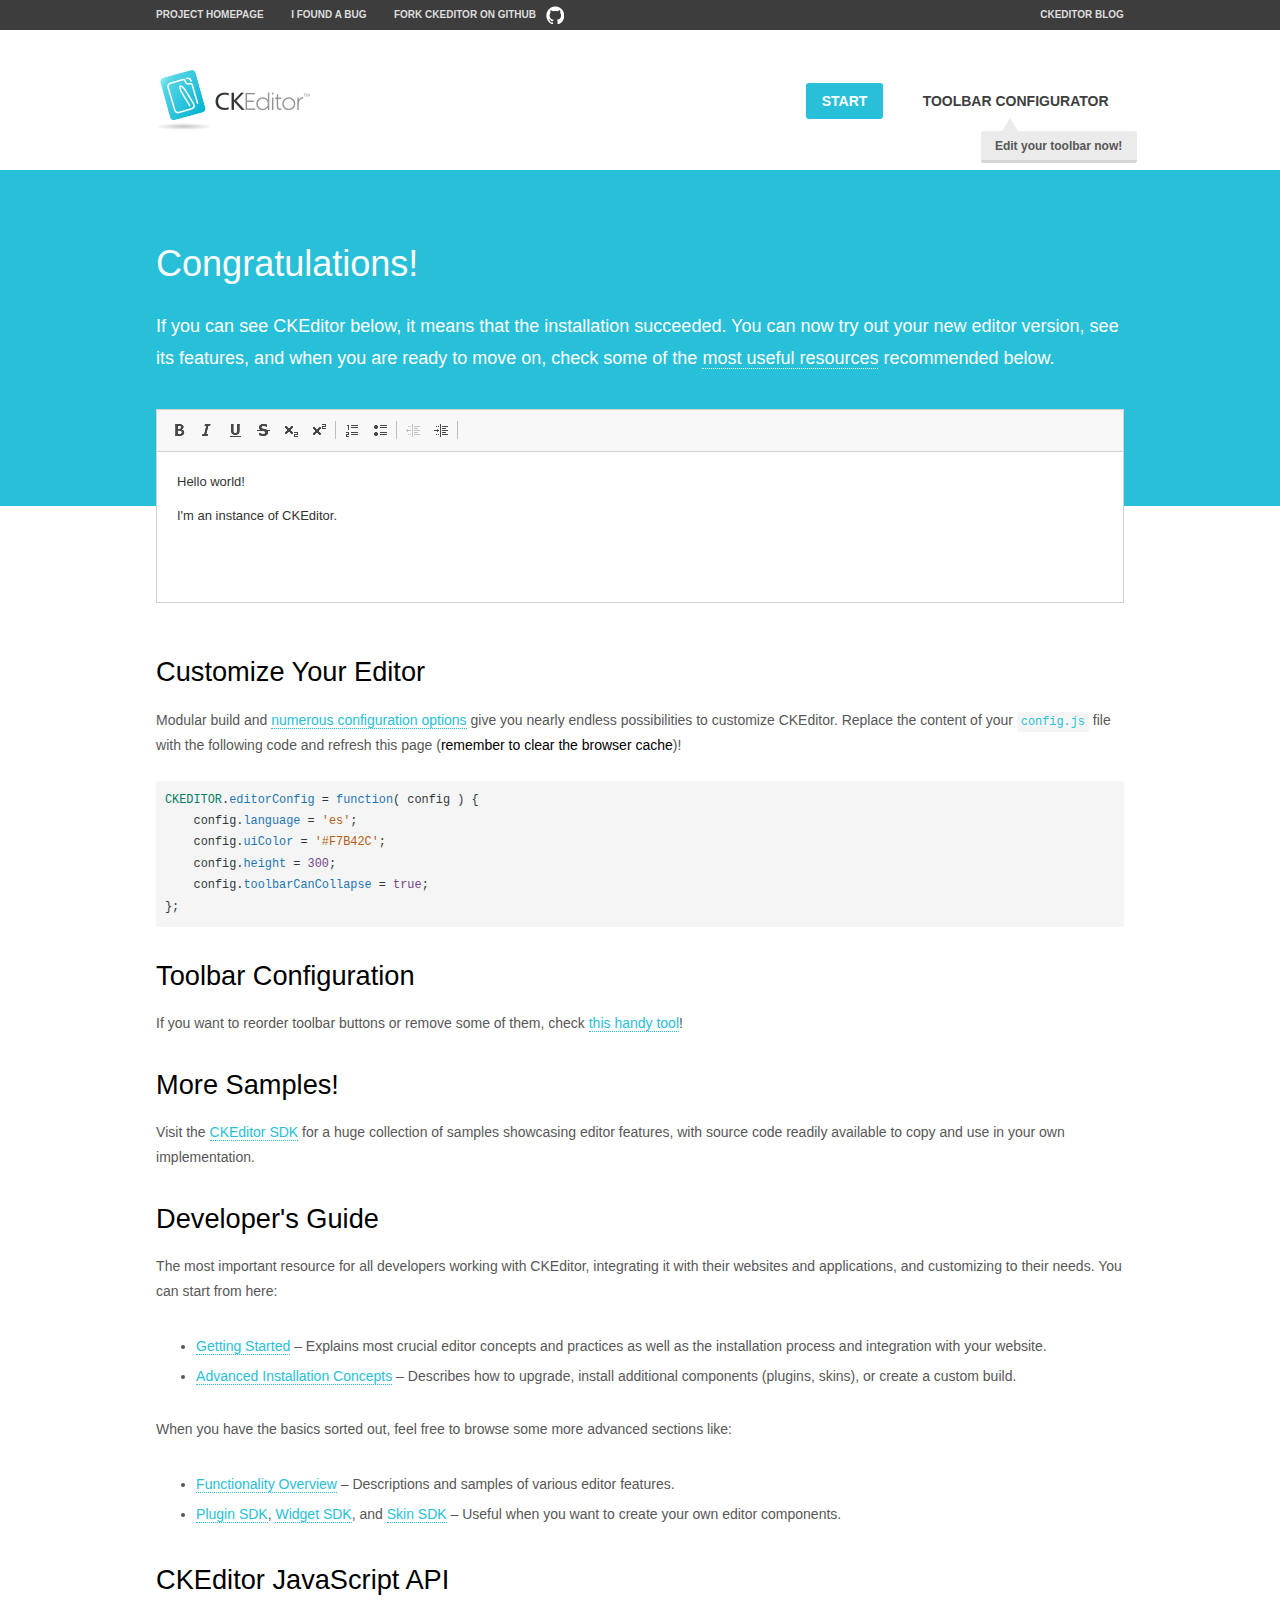
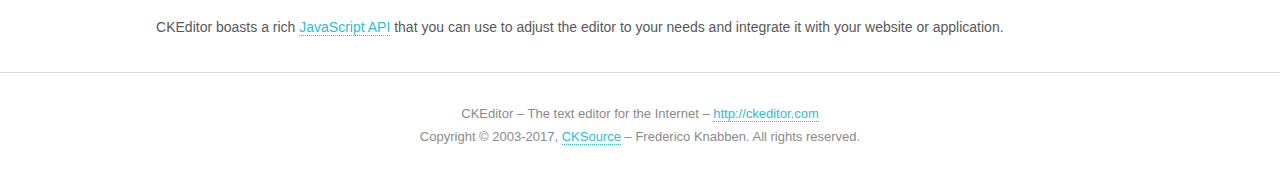
<file: admin/ckeditor/samples/index.html>
<!DOCTYPE html>
<!--
Copyright (c) 2003-2017, CKSource - Frederico Knabben. All rights reserved.
For licensing, see LICENSE.md or http://ckeditor.com/license
-->
<html>
<head>
	<meta charset="utf-8">
	<title>CKEditor Sample</title>
	<script src="../ckeditor.js"></script>
	<script src="js/sample.js"></script>
	<link rel="stylesheet" href="css/samples.css">
	<link rel="stylesheet" href="toolbarconfigurator/lib/codemirror/neo.css">
</head>
<body id="main">

<nav class="navigation-a">
	<div class="grid-container">
		<ul class="navigation-a-left grid-width-70">
			<li><a href="http://ckeditor.com">Project Homepage</a></li>
			<li><a href="https://github.com/ckeditor/ckeditor-dev/issues">I found a bug</a></li>
			<li><a href="http://github.com/ckeditor/ckeditor-dev" class="icon-pos-right icon-navigation-a-github">Fork CKEditor on GitHub</a></li>
		</ul>
		<ul class="navigation-a-right grid-width-30">
			<li><a href="http://ckeditor.com/blog-list">CKEditor Blog</a></li>
		</ul>
	</div>
</nav>

<header class="header-a">
	<div class="grid-container">
		<h1 class="header-a-logo grid-width-30">
			<a href="index.html"><img src="img/logo.png" alt="CKEditor Sample"></a>
		</h1>

		<nav class="navigation-b grid-width-70">
			<ul>
				<li><a href="index.html" class="button-a button-a-background">Start</a></li>
				<li><a href="toolbarconfigurator/index.html" class="button-a">Toolbar configurator <span class="balloon-a balloon-a-nw">Edit your toolbar now!</span></a></li>
			</ul>
		</nav>
	</div>
</header>

<main>
	<div class="adjoined-top">
		<div class="grid-container">
			<div class="content grid-width-100">
				<h1>Congratulations!</h1>
				<p>
					If you can see CKEditor below, it means that the installation succeeded.
					You can now try out your new editor version, see its features, and when you are ready to move on, check some of the <a href="#sample-customize">most useful resources</a> recommended below.
				</p>
			</div>
		</div>
	</div>
	<div class="adjoined-bottom">
		<div class="grid-container">
			<div class="grid-width-100">
				<div id="editor">
					<h1>Hello world!</h1>
					<p>I'm an instance of <a href="http://ckeditor.com">CKEditor</a>.</p>
				</div>
			</div>
		</div>
	</div>

	<div class="grid-container">
		<div class="content grid-width-100">
			<section id="sample-customize">
				<h2>Customize Your Editor</h2>
				<p>Modular build and <a href="http://docs.ckeditor.com/#!/guide/dev_configuration">numerous configuration options</a> give you nearly endless possibilities to customize CKEditor. Replace the content of your <code><a href="../config.js">config.js</a></code> file with the following code and refresh this page (<strong>remember to clear the browser cache</strong>)!</p>
		<pre class="cm-s-neo CodeMirror"><code><span style="padding-right: 0.1px;"><span class="cm-variable">CKEDITOR</span>.<span class="cm-property">editorConfig</span> <span class="cm-operator">=</span> <span class="cm-keyword">function</span>( <span class="cm-def">config</span> ) {</span>
<span style="padding-right: 0.1px;"><span class="cm-tab">	</span><span class="cm-variable-2">config</span>.<span class="cm-property">language</span> <span class="cm-operator">=</span> <span class="cm-string">'es'</span>;</span>
<span style="padding-right: 0.1px;"><span class="cm-tab">	</span><span class="cm-variable-2">config</span>.<span class="cm-property">uiColor</span> <span class="cm-operator">=</span> <span class="cm-string">'#F7B42C'</span>;</span>
<span style="padding-right: 0.1px;"><span class="cm-tab">	</span><span class="cm-variable-2">config</span>.<span class="cm-property">height</span> <span class="cm-operator">=</span> <span class="cm-number">300</span>;</span>
<span style="padding-right: 0.1px;"><span class="cm-tab">	</span><span class="cm-variable-2">config</span>.<span class="cm-property">toolbarCanCollapse</span> <span class="cm-operator">=</span> <span class="cm-atom">true</span>;</span>
<span style="padding-right: 0.1px;">};</span></code></pre>
			</section>

			<section>
				<h2>Toolbar Configuration</h2>
				<p>If you want to reorder toolbar buttons or remove some of them, check <a href="toolbarconfigurator/index.html">this handy tool</a>!</p>
			</section>

			<section>
				<h2>More Samples!</h2>
				<p>Visit the <a href="http://sdk.ckeditor.com">CKEditor SDK</a> for a huge collection of samples showcasing editor features, with source code readily available to copy and use in your own implementation.</p>
			</section>

			<section>
				<h2>Developer's Guide</h2>
				<p>The most important resource for all developers working with CKEditor, integrating it with their websites and applications, and customizing to their needs. You can start from here:</p>
				<ul>
					<li><a href="http://docs.ckeditor.com/#!/guide/dev_installation">Getting Started</a> &ndash; Explains most crucial editor concepts and practices as well as the installation process and integration with your website.</li>
					<li><a href="http://docs.ckeditor.com/#!/guide/dev_advanced_installation">Advanced Installation Concepts</a> &ndash; Describes how to upgrade, install additional components (plugins, skins), or create a custom build.</li>
				</ul>
					<p>When you have the basics sorted out, feel free to browse some more advanced sections like:</p>
				<ul>
					<li><a href="http://docs.ckeditor.com/#!/guide/dev_features">Functionality Overview</a> &ndash; Descriptions and samples of various editor features.</li>
					<li><a href="http://docs.ckeditor.com/#!/guide/plugin_sdk_intro">Plugin SDK</a>, <a href="http://docs.ckeditor.com/#!/guide/widget_sdk_intro">Widget SDK</a>, and <a href="http://docs.ckeditor.com/#!/guide/skin_sdk_intro">Skin SDK</a> &ndash; Useful when you want to create your own editor components.</li>
				</ul>
			</section>

			<section>
				<h2>CKEditor JavaScript API</h2>
				<p>CKEditor boasts a rich <a href="http://docs.ckeditor.com/#!/api">JavaScript API</a> that you can use to adjust the editor to your needs and integrate it with your website or application.</p>
			</section>
		</div>
	</div>
</main>

<footer class="footer-a grid-container">
	<div class="grid-container">
		<p class="grid-width-100">
			CKEditor &ndash; The text editor for the Internet &ndash; <a class="samples" href="http://ckeditor.com/">http://ckeditor.com</a>
		</p>
		<p class="grid-width-100" id="copy">
			Copyright &copy; 2003-2017, <a class="samples" href="http://cksource.com/">CKSource</a> &ndash; Frederico Knabben. All rights reserved.
		</p>
	</div>
</footer>
<script>
	initSample();
</script>

</body>
</html>
</file>
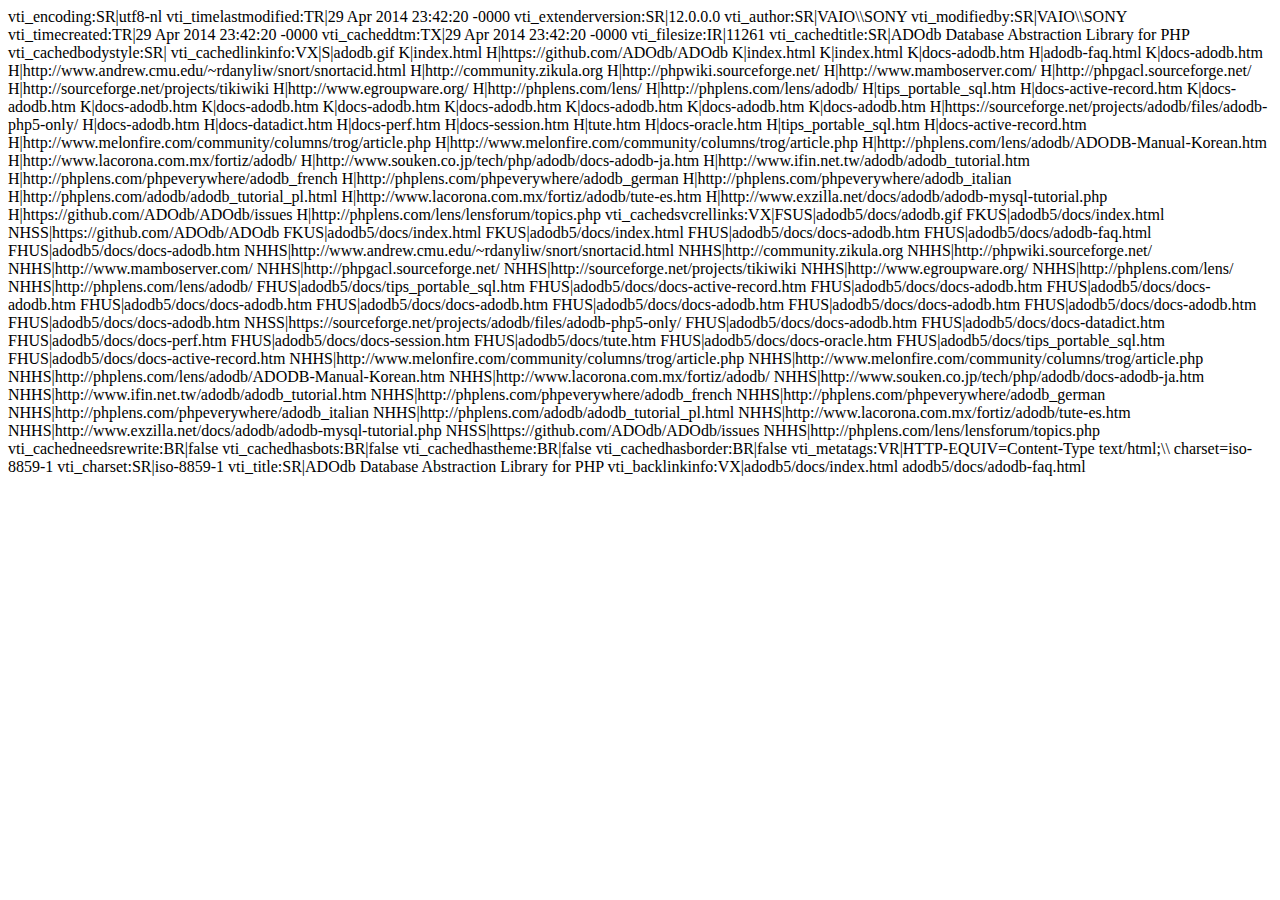
<file: admin/adodb5/docs/_vti_cnf/index.html>
vti_encoding:SR|utf8-nl
vti_timelastmodified:TR|29 Apr 2014 23:42:20 -0000
vti_extenderversion:SR|12.0.0.0
vti_author:SR|VAIO\\SONY
vti_modifiedby:SR|VAIO\\SONY
vti_timecreated:TR|29 Apr 2014 23:42:20 -0000
vti_cacheddtm:TX|29 Apr 2014 23:42:20 -0000
vti_filesize:IR|11261
vti_cachedtitle:SR|ADOdb Database Abstraction Library for PHP
vti_cachedbodystyle:SR|<body>
vti_cachedlinkinfo:VX|S|adodb.gif K|index.html H|https://github.com/ADOdb/ADOdb K|index.html K|index.html K|docs-adodb.htm H|adodb-faq.html K|docs-adodb.htm H|http://www.andrew.cmu.edu/~rdanyliw/snort/snortacid.html H|http://community.zikula.org H|http://phpwiki.sourceforge.net/ H|http://www.mamboserver.com/ H|http://phpgacl.sourceforge.net/ H|http://sourceforge.net/projects/tikiwiki H|http://www.egroupware.org/ H|http://phplens.com/lens/ H|http://phplens.com/lens/adodb/ H|tips_portable_sql.htm H|docs-active-record.htm K|docs-adodb.htm K|docs-adodb.htm K|docs-adodb.htm K|docs-adodb.htm K|docs-adodb.htm K|docs-adodb.htm K|docs-adodb.htm K|docs-adodb.htm H|https://sourceforge.net/projects/adodb/files/adodb-php5-only/ H|docs-adodb.htm H|docs-datadict.htm H|docs-perf.htm H|docs-session.htm H|tute.htm H|docs-oracle.htm H|tips_portable_sql.htm H|docs-active-record.htm H|http://www.melonfire.com/community/columns/trog/article.php H|http://www.melonfire.com/community/columns/trog/article.php H|http://phplens.com/lens/adodb/ADODB-Manual-Korean.htm H|http://www.lacorona.com.mx/fortiz/adodb/ H|http://www.souken.co.jp/tech/php/adodb/docs-adodb-ja.htm H|http://www.ifin.net.tw/adodb/adodb_tutorial.htm H|http://phplens.com/phpeverywhere/adodb_french H|http://phplens.com/phpeverywhere/adodb_german H|http://phplens.com/phpeverywhere/adodb_italian H|http://phplens.com/adodb/adodb_tutorial_pl.html H|http://www.lacorona.com.mx/fortiz/adodb/tute-es.htm H|http://www.exzilla.net/docs/adodb/adodb-mysql-tutorial.php H|https://github.com/ADOdb/ADOdb/issues H|http://phplens.com/lens/lensforum/topics.php
vti_cachedsvcrellinks:VX|FSUS|adodb5/docs/adodb.gif FKUS|adodb5/docs/index.html NHSS|https://github.com/ADOdb/ADOdb FKUS|adodb5/docs/index.html FKUS|adodb5/docs/index.html FHUS|adodb5/docs/docs-adodb.htm FHUS|adodb5/docs/adodb-faq.html FHUS|adodb5/docs/docs-adodb.htm NHHS|http://www.andrew.cmu.edu/~rdanyliw/snort/snortacid.html NHHS|http://community.zikula.org NHHS|http://phpwiki.sourceforge.net/ NHHS|http://www.mamboserver.com/ NHHS|http://phpgacl.sourceforge.net/ NHHS|http://sourceforge.net/projects/tikiwiki NHHS|http://www.egroupware.org/ NHHS|http://phplens.com/lens/ NHHS|http://phplens.com/lens/adodb/ FHUS|adodb5/docs/tips_portable_sql.htm FHUS|adodb5/docs/docs-active-record.htm FHUS|adodb5/docs/docs-adodb.htm FHUS|adodb5/docs/docs-adodb.htm FHUS|adodb5/docs/docs-adodb.htm FHUS|adodb5/docs/docs-adodb.htm FHUS|adodb5/docs/docs-adodb.htm FHUS|adodb5/docs/docs-adodb.htm FHUS|adodb5/docs/docs-adodb.htm FHUS|adodb5/docs/docs-adodb.htm NHSS|https://sourceforge.net/projects/adodb/files/adodb-php5-only/ FHUS|adodb5/docs/docs-adodb.htm FHUS|adodb5/docs/docs-datadict.htm FHUS|adodb5/docs/docs-perf.htm FHUS|adodb5/docs/docs-session.htm FHUS|adodb5/docs/tute.htm FHUS|adodb5/docs/docs-oracle.htm FHUS|adodb5/docs/tips_portable_sql.htm FHUS|adodb5/docs/docs-active-record.htm NHHS|http://www.melonfire.com/community/columns/trog/article.php NHHS|http://www.melonfire.com/community/columns/trog/article.php NHHS|http://phplens.com/lens/adodb/ADODB-Manual-Korean.htm NHHS|http://www.lacorona.com.mx/fortiz/adodb/ NHHS|http://www.souken.co.jp/tech/php/adodb/docs-adodb-ja.htm NHHS|http://www.ifin.net.tw/adodb/adodb_tutorial.htm NHHS|http://phplens.com/phpeverywhere/adodb_french NHHS|http://phplens.com/phpeverywhere/adodb_german NHHS|http://phplens.com/phpeverywhere/adodb_italian NHHS|http://phplens.com/adodb/adodb_tutorial_pl.html NHHS|http://www.lacorona.com.mx/fortiz/adodb/tute-es.htm NHHS|http://www.exzilla.net/docs/adodb/adodb-mysql-tutorial.php NHSS|https://github.com/ADOdb/ADOdb/issues NHHS|http://phplens.com/lens/lensforum/topics.php
vti_cachedneedsrewrite:BR|false
vti_cachedhasbots:BR|false
vti_cachedhastheme:BR|false
vti_cachedhasborder:BR|false
vti_metatags:VR|HTTP-EQUIV=Content-Type text/html;\\ charset=iso-8859-1
vti_charset:SR|iso-8859-1
vti_title:SR|ADOdb Database Abstraction Library for PHP
vti_backlinkinfo:VX|adodb5/docs/index.html adodb5/docs/adodb-faq.html
</file>
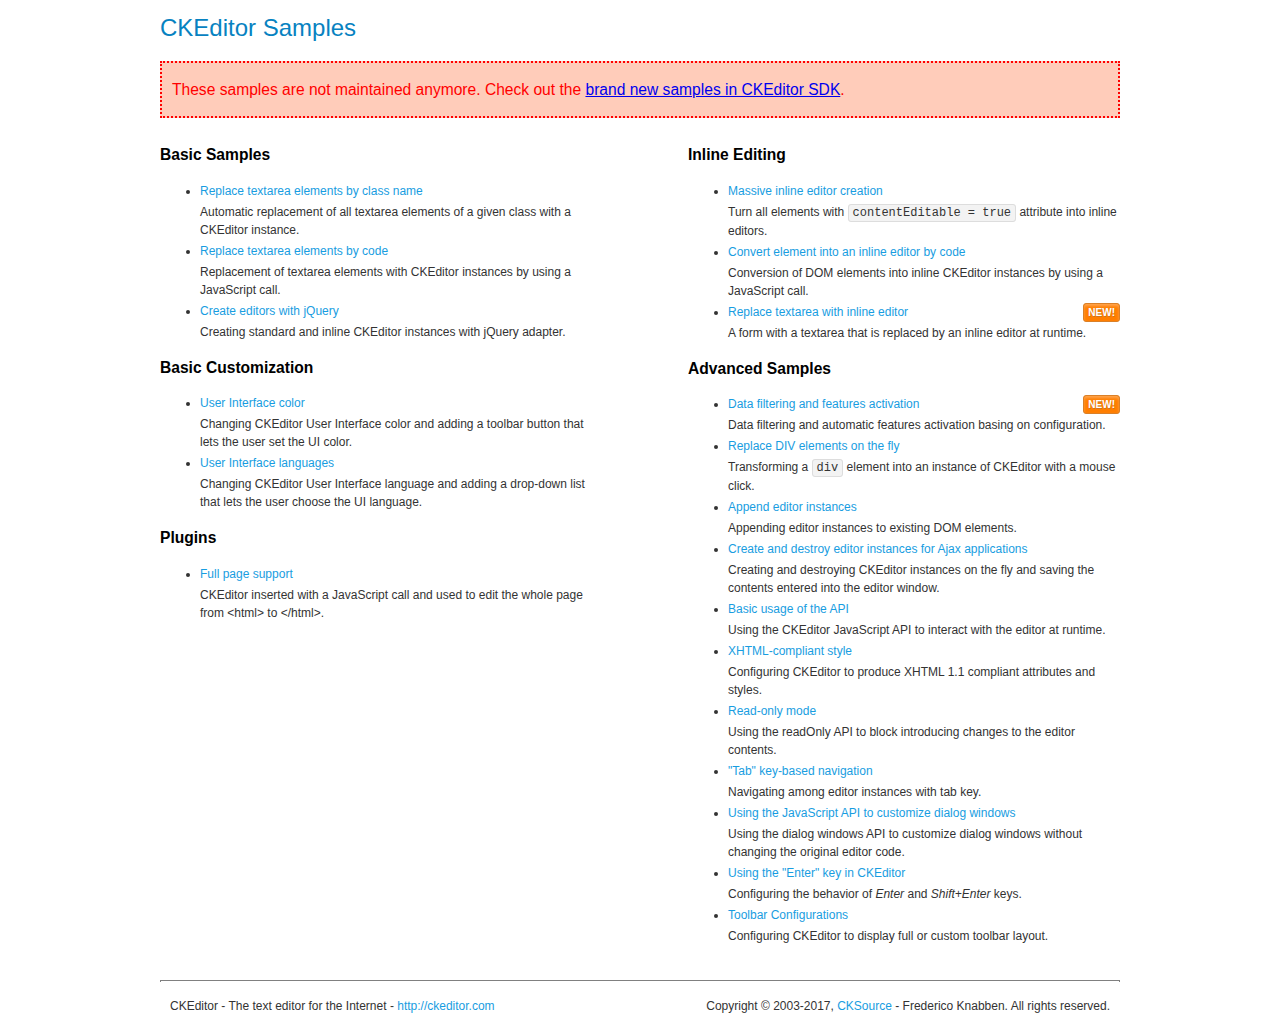
<file: admin/ckeditor/samples/old/index.html>
<!DOCTYPE html>
<!--
Copyright (c) 2003-2017, CKSource - Frederico Knabben. All rights reserved.
For licensing, see LICENSE.md or http://ckeditor.com/license
-->
<html>
<head>
	<meta charset="utf-8">
	<title>CKEditor Samples</title>
	<link rel="stylesheet" href="sample.css">
</head>
<body>
	<h1 class="samples">
		CKEditor Samples
	</h1>
	<div class="warning deprecated">
		These samples are not maintained anymore. Check out the <a href="http://sdk.ckeditor.com/">brand new samples in CKEditor SDK</a>.
	</div>
	<div class="twoColumns">
		<div class="twoColumnsLeft">
			<h2 class="samples">
				Basic Samples
			</h2>
			<dl class="samples">
				<dt><a class="samples" href="replacebyclass.html">Replace textarea elements by class name</a></dt>
				<dd>Automatic replacement of all textarea elements of a given class with a CKEditor instance.</dd>

				<dt><a class="samples" href="replacebycode.html">Replace textarea elements by code</a></dt>
				<dd>Replacement of textarea elements with CKEditor instances by using a JavaScript call.</dd>

				<dt><a class="samples" href="jquery.html">Create editors with jQuery</a></dt>
				<dd>Creating standard and inline CKEditor instances with jQuery adapter.</dd>
			</dl>

			<h2 class="samples">
				Basic Customization
			</h2>
			<dl class="samples">
				<dt><a class="samples" href="uicolor.html">User Interface color</a></dt>
				<dd>Changing CKEditor User Interface color and adding a toolbar button that lets the user set the UI color.</dd>

				<dt><a class="samples" href="uilanguages.html">User Interface languages</a></dt>
				<dd>Changing CKEditor User Interface language and adding a drop-down list that lets the user choose the UI language.</dd>
			</dl>


			<h2 class="samples">Plugins</h2>
<dl class="samples">
<dt><a class="samples" href="wysiwygarea/fullpage.html">Full page support</a></dt>
<dd>CKEditor inserted with a JavaScript call and used to edit the whole page from &lt;html&gt; to &lt;/html&gt;.</dd>
</dl>
		</div>
		<div class="twoColumnsRight">
			<h2 class="samples">
				Inline Editing
			</h2>
			<dl class="samples">
				<dt><a class="samples" href="inlineall.html">Massive inline editor creation</a></dt>
				<dd>Turn all elements with <code>contentEditable = true</code> attribute into inline editors.</dd>

				<dt><a class="samples" href="inlinebycode.html">Convert element into an inline editor by code</a></dt>
				<dd>Conversion of DOM elements into inline CKEditor instances by using a JavaScript call.</dd>

				<dt><a class="samples" href="inlinetextarea.html">Replace textarea with inline editor</a> <span class="new">New!</span></dt>
				<dd>A form with a textarea that is replaced by an inline editor at runtime.</dd>

				
			</dl>

			<h2 class="samples">
				Advanced Samples
			</h2>
			<dl class="samples">
				<dt><a class="samples" href="datafiltering.html">Data filtering and features activation</a> <span class="new">New!</span></dt>
				<dd>Data filtering and automatic features activation basing on configuration.</dd>

				<dt><a class="samples" href="divreplace.html">Replace DIV elements on the fly</a></dt>
				<dd>Transforming a <code>div</code> element into an instance of CKEditor with a mouse click.</dd>

				<dt><a class="samples" href="appendto.html">Append editor instances</a></dt>
				<dd>Appending editor instances to existing DOM elements.</dd>

				<dt><a class="samples" href="ajax.html">Create and destroy editor instances for Ajax applications</a></dt>
				<dd>Creating and destroying CKEditor instances on the fly and saving the contents entered into the editor window.</dd>

				<dt><a class="samples" href="api.html">Basic usage of the API</a></dt>
				<dd>Using the CKEditor JavaScript API to interact with the editor at runtime.</dd>

				<dt><a class="samples" href="xhtmlstyle.html">XHTML-compliant style</a></dt>
				<dd>Configuring CKEditor to produce XHTML 1.1 compliant attributes and styles.</dd>

				<dt><a class="samples" href="readonly.html">Read-only mode</a></dt>
				<dd>Using the readOnly API to block introducing changes to the editor contents.</dd>

				<dt><a class="samples" href="tabindex.html">"Tab" key-based navigation</a></dt>
				<dd>Navigating among editor instances with tab key.</dd>


				
<dt><a class="samples" href="dialog/dialog.html">Using the JavaScript API to customize dialog windows</a></dt>
<dd>Using the dialog windows API to customize dialog windows without changing the original editor code.</dd>

<dt><a class="samples" href="enterkey/enterkey.html">Using the &quot;Enter&quot; key in CKEditor</a></dt>
<dd>Configuring the behavior of <em>Enter</em> and <em>Shift+Enter</em> keys.</dd>

<dt><a class="samples" href="toolbar/toolbar.html">Toolbar Configurations</a></dt>
<dd>Configuring CKEditor to display full or custom toolbar layout.</dd>

			</dl>
		</div>
	</div>
	<div id="footer">
		<hr>
		<p>
			CKEditor - The text editor for the Internet - <a class="samples" href="http://ckeditor.com/">http://ckeditor.com</a>
		</p>
		<p id="copy">
			Copyright &copy; 2003-2017, <a class="samples" href="http://cksource.com/">CKSource</a> - Frederico Knabben. All rights reserved.
		</p>
	</div>
</body>
</html>
</file>
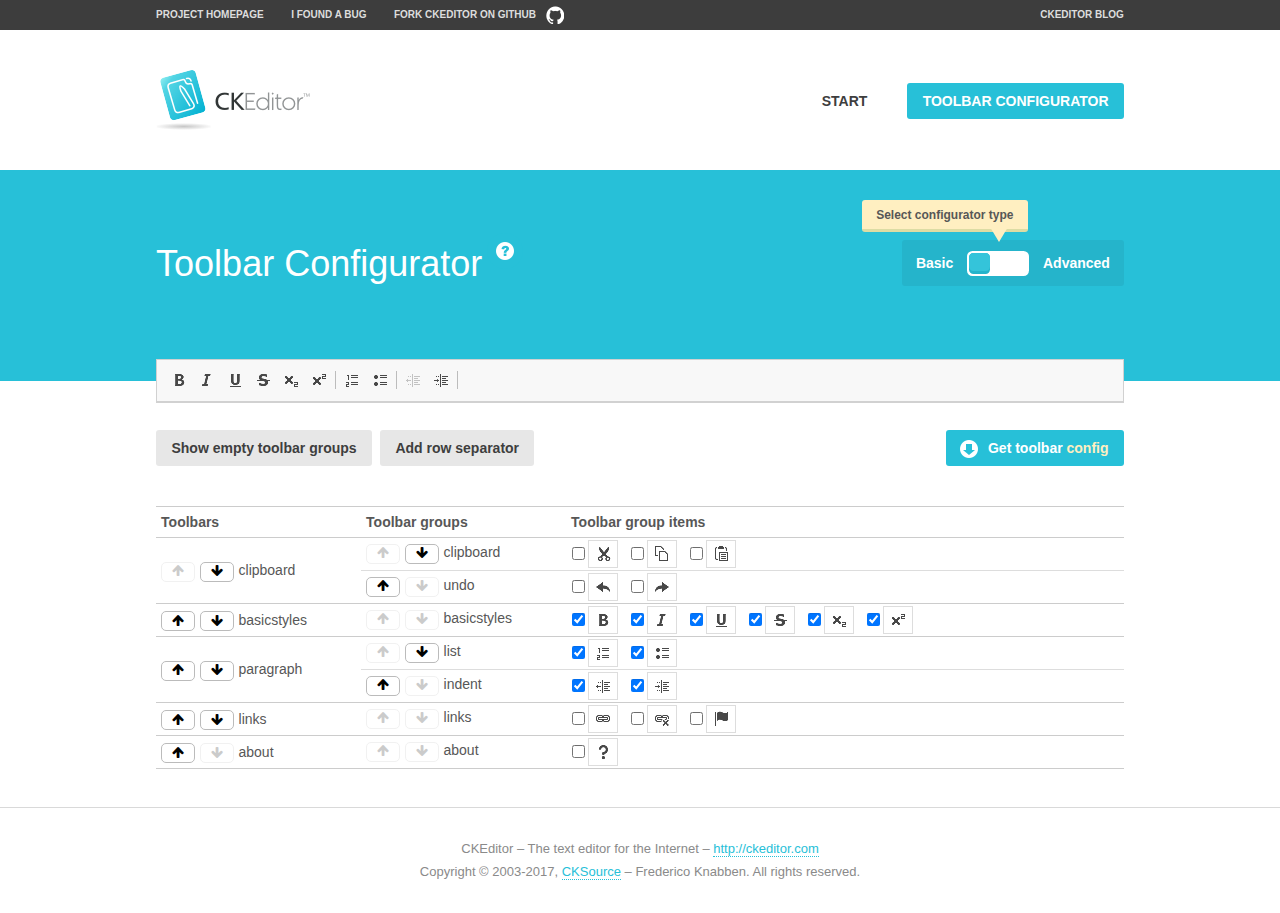
<file: admin/ckeditor/samples/toolbarconfigurator/index.html>
<!DOCTYPE html>
<!--
Copyright (c) 2003-2017, CKSource - Frederico Knabben. All rights reserved.
For licensing, see LICENSE.md or http://ckeditor.com/license
-->
<!--[if IE 8]><html class="ie8"><![endif]-->
<!--[if gt IE 8]><html><![endif]-->
<!--[if !IE]><!--><html><!--<![endif]-->
<head>
	<meta charset="utf-8">
	<title>Toolbar Configurator</title>
	<script src="../../ckeditor.js"></script>
	<script>
		if ( CKEDITOR.env.ie && CKEDITOR.env.version < 9 )
			CKEDITOR.tools.enableHtml5Elements( document );
	</script>
	<link rel="stylesheet" href="lib/codemirror/codemirror.css">
	<link rel="stylesheet" href="lib/codemirror/show-hint.css">
	<link rel="stylesheet" href="lib/codemirror/neo.css">
	<link rel="stylesheet" href="css/fontello.css">
	<link rel="stylesheet" href="../css/samples.css">
</head>
<body id="toolbar">

<nav class="navigation-a">
	<div class="grid-container">
		<ul class="navigation-a-left grid-width-70">
			<li><a href="http://ckeditor.com">Project Homepage</a></li>
			<li><a href="https://github.com/ckeditor/ckeditor-dev/issues">I found a bug</a></li>
			<li><a href="http://github.com/ckeditor/ckeditor-dev" class="icon-pos-right icon-navigation-a-github">Fork CKEditor on GitHub</a></li>
		</ul>
		<ul class="navigation-a-right grid-width-30">
			<li><a href="http://ckeditor.com/blog-list">CKEditor Blog</a></li>
		</ul>
	</div>
</nav>

<header class="header-a">
	<div class="grid-container">
		<h1 class="header-a-logo grid-width-30">
			<a href="../index.html"><img src="../img/logo.png" alt="CKEditor Logo"></a>
		</h1>
		<nav class="navigation-b grid-width-70">
			<ul>
				<li><a href="../index.html"  class="button-a">Start</a></li>
				<li><a href="index.html"  class="button-a button-a-background">Toolbar configurator</a></li>
			</ul>
		</nav>
	</div>
</header>

<main>
	<div class="adjoined-top">
		<div class="grid-container">
			<div class="content grid-width-100">
				<div class="grid-container-nested">
					<h1 class="grid-width-60">
						Toolbar Configurator
						<a href="#help-content" type="button" title="Configurator help" id="help" class="button-a button-a-background button-a-no-text icon-pos-left icon-question-mark">Help</a>
					</h1>

					<div class="grid-width-40 grid-switch-magic">
						<div class="switch">
							<span class="balloon-a balloon-a-se">Select configurator type</span>
							<input type="radio" name="radio" data-num="1" id="radio-basic" />
							<input type="radio" name="radio" data-num="2" id="radio-advanced" />
							<label data-for="1" for="radio-basic">Basic</label>
							<span class="switch-inner">
								<span class="handler"></span>
							</span>
							<label data-for="2" for="radio-advanced">Advanced</label>
						</div>
					</div>
				</div>
			</div>
		</div>
	</div>
	<div class="adjoined-bottom">
		<div class="grid-container">
			<div class="grid-width-100">
				<div class="editors-container">
					<div id="editor-basic"></div>
					<div id="editor-advanced"></div>
				</div>
			</div>
		</div>
	</div>

	<div class="grid-container configurator">
		<div class="content grid-width-100">
			<div class="configurator">
				<div>
					<div id="toolbarModifierWrapper"></div>
				</div>
			</div>
		</div>
	</div>

	<div id="help-content">
		<div class="grid-container">
			<div class="grid-width-100">
				<h2>What Am I Doing Here?</h2>

				<div class="grid-container grid-container-nested">
					<div class="basic">
						<div class="grid-width-50">
							<p>Arrange <a href="http://docs.ckeditor.com/#!/api/CKEDITOR.config-cfg-toolbarGroups">toolbar groups</a>, toggle <a href="http://docs.ckeditor.com/#!/api/CKEDITOR.config-cfg-removeButtons">button visibility</a> according to your needs and get your toolbar configuration.</p>
							<p>You can replace the content of the <a href="../../config.js"><code>config.js</code></a> file with the generated configuration. If you already set some configuration options you will need to merge both configurations.</p>
						</div>
						<div class="grid-width-50">
							<p>Read more about different ways of <a href="http://docs.ckeditor.com/#!/guide/dev_configuration">setting configuration</a> and do not forget about <strong>clearing browser cache</strong>.</p>
							<p>Arranging toolbar groups is the recommended way of configuring the toolbar, but if you need more freedom you can use the <a href="#advanced">advanced configurator</a>.</p>
						</div>
					</div>
					<div class="advanced" style="display: none;">
						<div class="grid-width-50">
							<p>With this code editor you can edit your <a href="http://docs.ckeditor.com/#!/api/CKEDITOR.config-cfg-toolbar">toolbar configuration</a> live.</p>
							<p>You can replace the content of the <a href="../../config.js"><code>config.js</code></a> file with the generated configuration. If you already set some configuration options you will need to merge both configurations.</p>
						</div>
						<div class="grid-width-50">
							<p>Read more about different ways of <a href="http://docs.ckeditor.com/#!/guide/dev_configuration">setting configuration</a> and do not forget about <strong>clearing browser cache</strong>.</p>
						</div>
					</div>
				</div>

				<p class="grid-container grid-container-nested">
					<button type="button" class="help-content-close grid-width-100 button-a button-a-background">Got it. Let's play!</button>
				</p>
			</div>
		</div>
	</div>
</main>

<footer class="footer-a grid-container">
	<p class="grid-width-100">
		CKEditor &ndash; The text editor for the Internet &ndash; <a class="samples" href="http://ckeditor.com/">http://ckeditor.com</a>
	</p>
	<p class="grid-width-100" id="copy">
		Copyright &copy; 2003-2017, <a class="samples" href="http://cksource.com/">CKSource</a> &ndash; Frederico Knabben. All rights reserved.
	</p>
</footer>

<script src="lib/codemirror/codemirror.js"></script>
<script src="lib/codemirror/javascript.js"></script>
<script src="lib/codemirror/show-hint.js"></script>

<script src="js/fulltoolbareditor.js"></script>
<script src="js/abstracttoolbarmodifier.js"></script>
<script src="js/toolbarmodifier.js"></script>
<script src="js/toolbartextmodifier.js"></script>
<script src="../js/sf.js"></script>

<script>
	( function() {
		'use strict';

		var mode = ( window.location.hash.substr( 1 ) === 'advanced' ) ? 'advanced' : 'basic',
			configuratorSection = CKEDITOR.document.findOne( 'main > .grid-container.configurator' ),
			basicInstruction = CKEDITOR.document.findOne( '#help-content .basic' ),
			advancedInstruction = CKEDITOR.document.findOne( '#help-content .advanced' ),

			// Configurator mode switcher.
			modeSwitchBasic = CKEDITOR.document.getById( 'radio-basic' ),
			modeSwitchAdvanced = CKEDITOR.document.getById( 'radio-advanced' );

		// Initial setup
		function updateSwitcher() {
			if ( mode === 'advanced' ) {
				modeSwitchAdvanced.$.checked = true;
			} else {
				modeSwitchBasic.$.checked = true;
			}
		}

		updateSwitcher();

		CKEDITOR.document.getWindow().on( 'hashchange', function( e ) {
			var hash = window.location.hash.substr( 1 );
			if ( !( hash === 'advanced' || hash === 'basic' ) ) {
				return;
			}
			mode = hash;
			onToolbarsDone( mode );
		} );

		CKEDITOR.document.getWindow().on( 'resize', function() {
			updateToolbar( ( mode === 'basic' ? toolbarModifier : toolbarTextModifier )[ 'editorInstance' ] );
		} );

		function onRefresh( modifier ) {
			modifier = modifier || this;

			if ( mode === 'basic' && modifier instanceof ToolbarConfigurator.ToolbarTextModifier ) {
				return;
			}

			// CodeMirror container becomes visible, so we need to refresh and to avoid rendering problems.
			if ( mode === 'advanced' && modifier instanceof ToolbarConfigurator.ToolbarTextModifier ) {
				modifier.codeContainer.refresh();
			}

			updateToolbar( modifier.editorInstance );
		}

		function updateToolbar( editor ) {
			var editorContainer = editor.container;

			// Not always editor is loaded.
			if ( !editorContainer ) {
				return;
			}

			var displayStyle = editorContainer.getStyle( 'display' );

			editorContainer.setStyle( 'display', 'block' );

			var newHeight = editorContainer.getSize( 'height' );

			var newMarginTop = parseInt( editorContainer.getComputedStyle( 'margin-top' ), 10 );
			newMarginTop = ( isNaN( newMarginTop ) ? 0 : Number( newMarginTop ) );

			var newMarginBottom = parseInt( editorContainer.getComputedStyle( 'margin-bottom' ), 10 );
			newMarginBottom = ( isNaN( newMarginBottom ) ? 0 : Number( newMarginBottom ) );

			var result = newHeight + newMarginTop + newMarginBottom;

			editorContainer.setStyle( 'display', displayStyle );

			editor.container.getAscendant( 'div' ).setStyle( 'height', result + 'px' );
		}

		var toolbarModifier = new ToolbarConfigurator.ToolbarModifier( 'editor-basic' );

		var done = 0;
		toolbarModifier.init( onToolbarInit );
		toolbarModifier.onRefresh = onRefresh;

		CKEDITOR.document.getById( 'toolbarModifierWrapper' ).append( toolbarModifier.mainContainer );

		var toolbarTextModifier = new ToolbarConfigurator.ToolbarTextModifier( 'editor-advanced' );
		toolbarTextModifier.init( onToolbarInit );
		toolbarTextModifier.onRefresh = onRefresh;

		function onToolbarInit() {
			if ( ++done === 2 ) {
				onToolbarsDone();

				positionSticky.watch( CKEDITOR.document.findOne( '.toolbar' ), function() {
					return mode === 'advanced';
				} );
			}
		}

		function onToolbarsDone() {
			if ( mode === 'basic' ) {
				toggleModeBasic( false );
			} else {
				toggleModeAdvanced( false );
			}

			updateSwitcher();

			setTimeout( function() {
				CKEDITOR.document.findOne( '.editors-container' ).addClass( 'active' );
				CKEDITOR.document.findOne( '#toolbarModifierWrapper' ).addClass( 'active' );
			}, 200 );
		}

		CKEDITOR.document.getById( 'toolbarModifierWrapper' ).append( toolbarTextModifier.mainContainer );

		function toogleModeSwitch( onElement, offElement, onModifier, offModifier ) {
			onElement.addClass( 'fancy-button-active' );
			offElement.removeClass( 'fancy-button-active' );

			onModifier.showUI();
			offModifier.hideUI();
		}

		function toggleModeBasic( callOnRefresh ) {
			callOnRefresh = ( callOnRefresh !== false );
			mode = 'basic';
			window.location.hash = '#basic';
			toogleModeSwitch( modeSwitchBasic, modeSwitchAdvanced, toolbarModifier, toolbarTextModifier );

			configuratorSection.removeClass( 'freed-width' );
			basicInstruction.show();
			advancedInstruction.hide();

			callOnRefresh && onRefresh( toolbarModifier );
		}

		function toggleModeAdvanced( callOnRefresh ) {
			callOnRefresh = ( callOnRefresh !== false );
			mode = 'advanced';
			window.location.hash = '#advanced';
			toogleModeSwitch( modeSwitchAdvanced, modeSwitchBasic, toolbarTextModifier, toolbarModifier );

			configuratorSection.addClass( 'freed-width' );
			advancedInstruction.show();
			basicInstruction.hide();

			callOnRefresh && onRefresh( toolbarTextModifier );
		}

		modeSwitchBasic.on( 'click', toggleModeBasic );
		modeSwitchAdvanced.on( 'click', toggleModeAdvanced );

		//
		// Position:sticky for the toolbar.
		//

		// Will make elements behave like they were styled with position:sticky.
		var positionSticky = {
			// Store object: {
			// 		element: CKEDITOR.dom.element, // Element which will float.
			// 		placeholder: CKEDITOR.dom.element, // Placeholder which is place to prevent page bounce.
			// 		isFixed: boolean // Whether element float now.
			// }
			watched: [],

			active: [],

			staticContainer: null,

			init: function() {
				var element = CKEDITOR.dom.element.createFromHtml(
					'<div class="staticContainer">' +
						'<div class="grid-container" >' +
							'<div class="grid-width-100">' +
								'<div class="inner"></div>' +
							'</div>' +
						'</div>' +
					'</div>' );

				this.staticContainer = element.findOne( '.inner' );

				CKEDITOR.document.getBody().append( element );
			},

			watch: function( element, preventFunc ) {
				this.watched.push( {
					element: element,
					placeholder: new CKEDITOR.dom.element( 'div' ),
					isFixed: false,
					preventFunc: preventFunc
				} );
			},

			checkAll: function() {
				for ( var i = 0; i < this.watched.length; i++ ) {
					this.check( this.watched[ i ] );
				}
			},

			check: function( element ) {
				var isFixed = element.isFixed;
				var shouldBeFixed = this.shouldBeFixed( element );

				// Nothing to be done.
				if ( isFixed === shouldBeFixed ) {
					return;
				}

				var placeholder = element.placeholder;

				if ( isFixed ) {
					// Unfixing.

					element.element.insertBefore( placeholder );
					placeholder.remove();

					element.element.removeStyle( 'margin' );

					this.active.splice( CKEDITOR.tools.indexOf( this.active, element ), 1 );

				} else {
					// Fixing.
					placeholder.setStyle( 'width', element.element.getSize( 'width' ) + 'px' );
					placeholder.setStyle( 'height', element.element.getSize( 'height' ) + 'px' );
					placeholder.setStyle( 'margin-bottom', element.element.getComputedStyle( 'margin-bottom' ) );
					placeholder.setStyle( 'display', element.element.getComputedStyle( 'display' ) );
					placeholder.insertAfter( element.element );

					this.staticContainer.append( element.element );

					this.active.push( element );
				}

				element.isFixed = !element.isFixed;
			},

			shouldBeFixed: function( element ) {
				if ( element.preventFunc && element.preventFunc() ) {
					return false;
				}

				// If element is already fixed we are checking it's placeholder.
				var related = ( element.isFixed ? element.placeholder : element.element ),
					clientRect = related.$.getBoundingClientRect(),
					staticHeight = this.staticContainer.getSize('height' ),
					elemHeight = element.element.getSize( 'height' );

				if ( element.isFixed ) {
					return ( clientRect.top + elemHeight < staticHeight );
				} else {
					return ( clientRect.top < staticHeight );
				}
			}
		};

		positionSticky.init();

		CKEDITOR.document.getWindow().on( 'scroll',
			new CKEDITOR.tools.eventsBuffer( 100, positionSticky.checkAll, positionSticky ).input
		);

		// Make the toolbar sticky.
		positionSticky.watch( CKEDITOR.document.findOne( '.editors-container' ) );

		// Help button and help-content.
		( function() {
			var helpButton = CKEDITOR.document.getById( 'help' ),
				helpContent = CKEDITOR.document.getById( 'help-content' );

			// Don't show help button on IE8 because it's unsupported by Pico Modal.
			if ( CKEDITOR.env.ie && CKEDITOR.env.version == 8 ) {
				helpButton.hide();
			} else {
				// Display help modal when the button is clicked.
				helpButton.on( 'click', function( evt ) {
					SF.modal( {
						// Clone modal content from DOM.
						content: helpContent.getHtml(),

						afterCreate: function( modal ) {
							// Enable modal content button to close the modal.
							new CKEDITOR.dom.element( modal.modalElem() ).findOne( '.help-content-close' ).once( 'click', modal.close );
						}
					} ).show();
				} );
			}
		} )();
	} )();
</script>
</body>
</html>
</file>
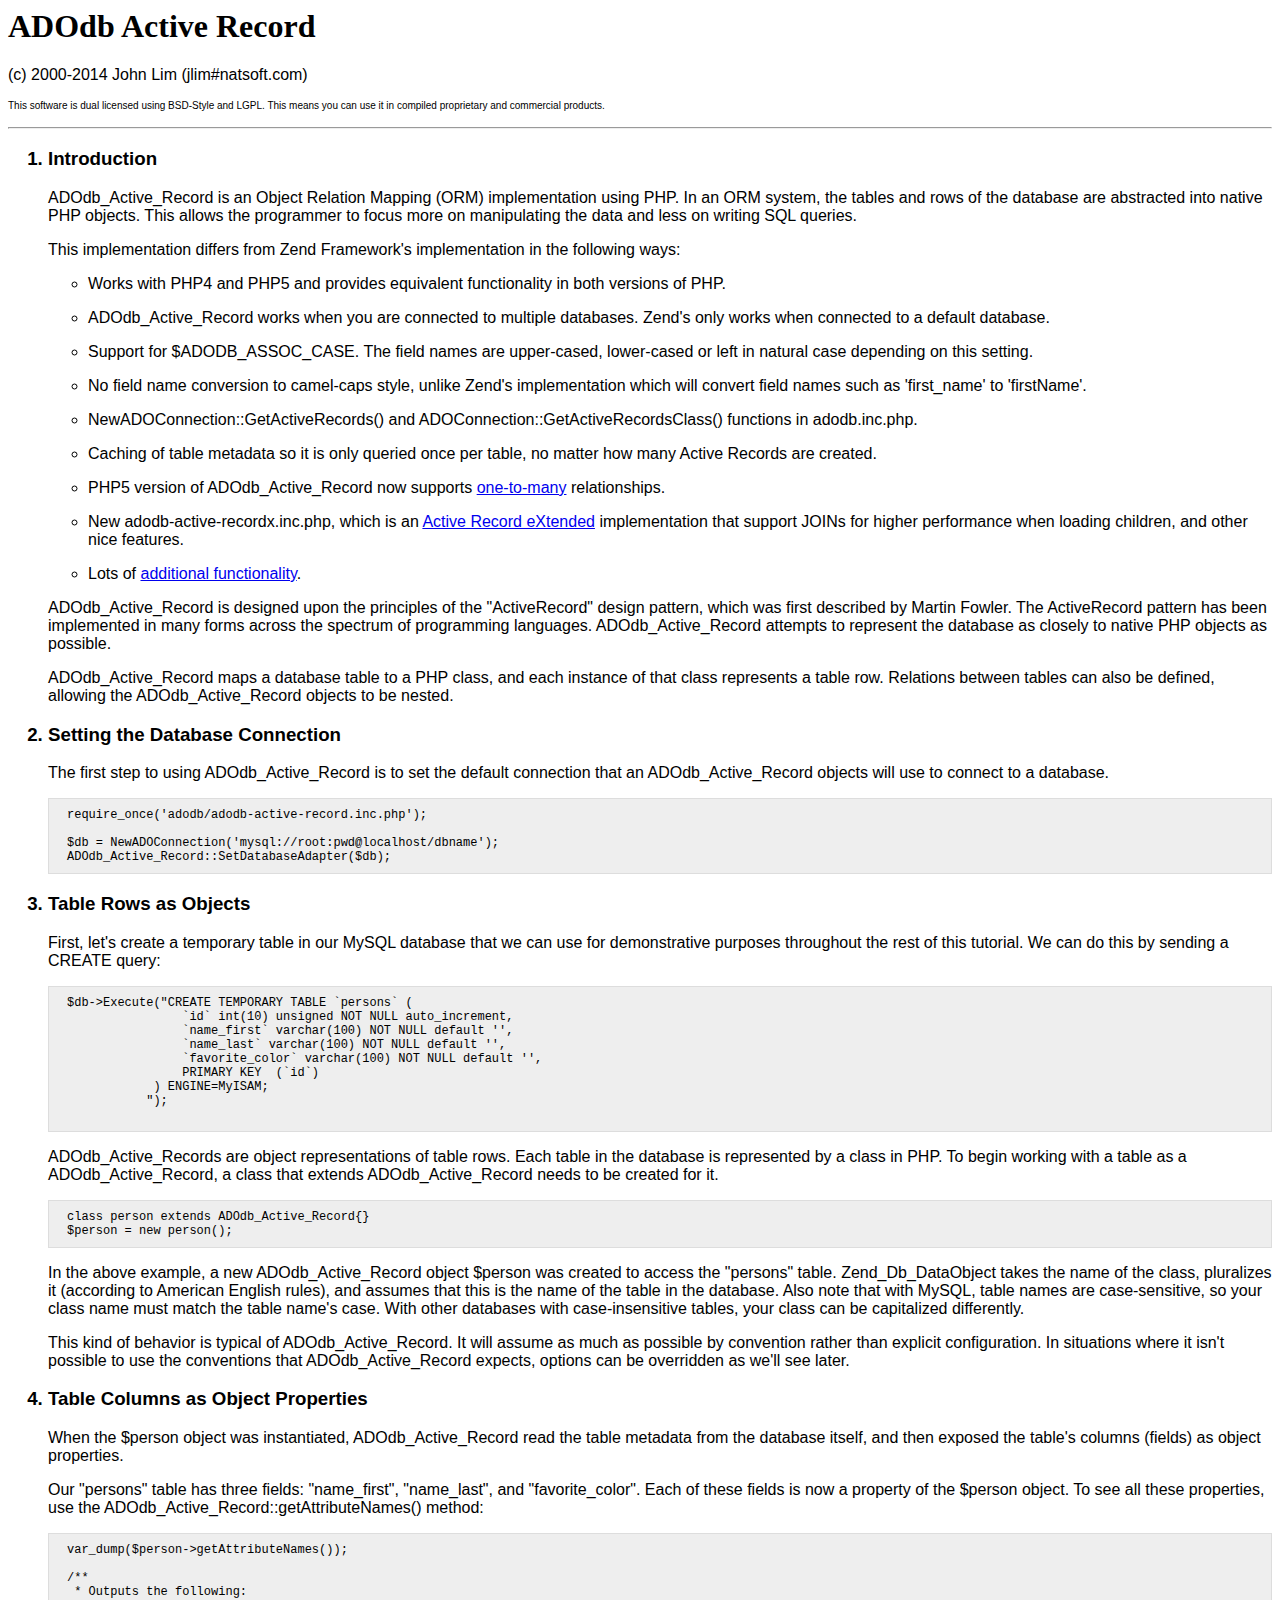
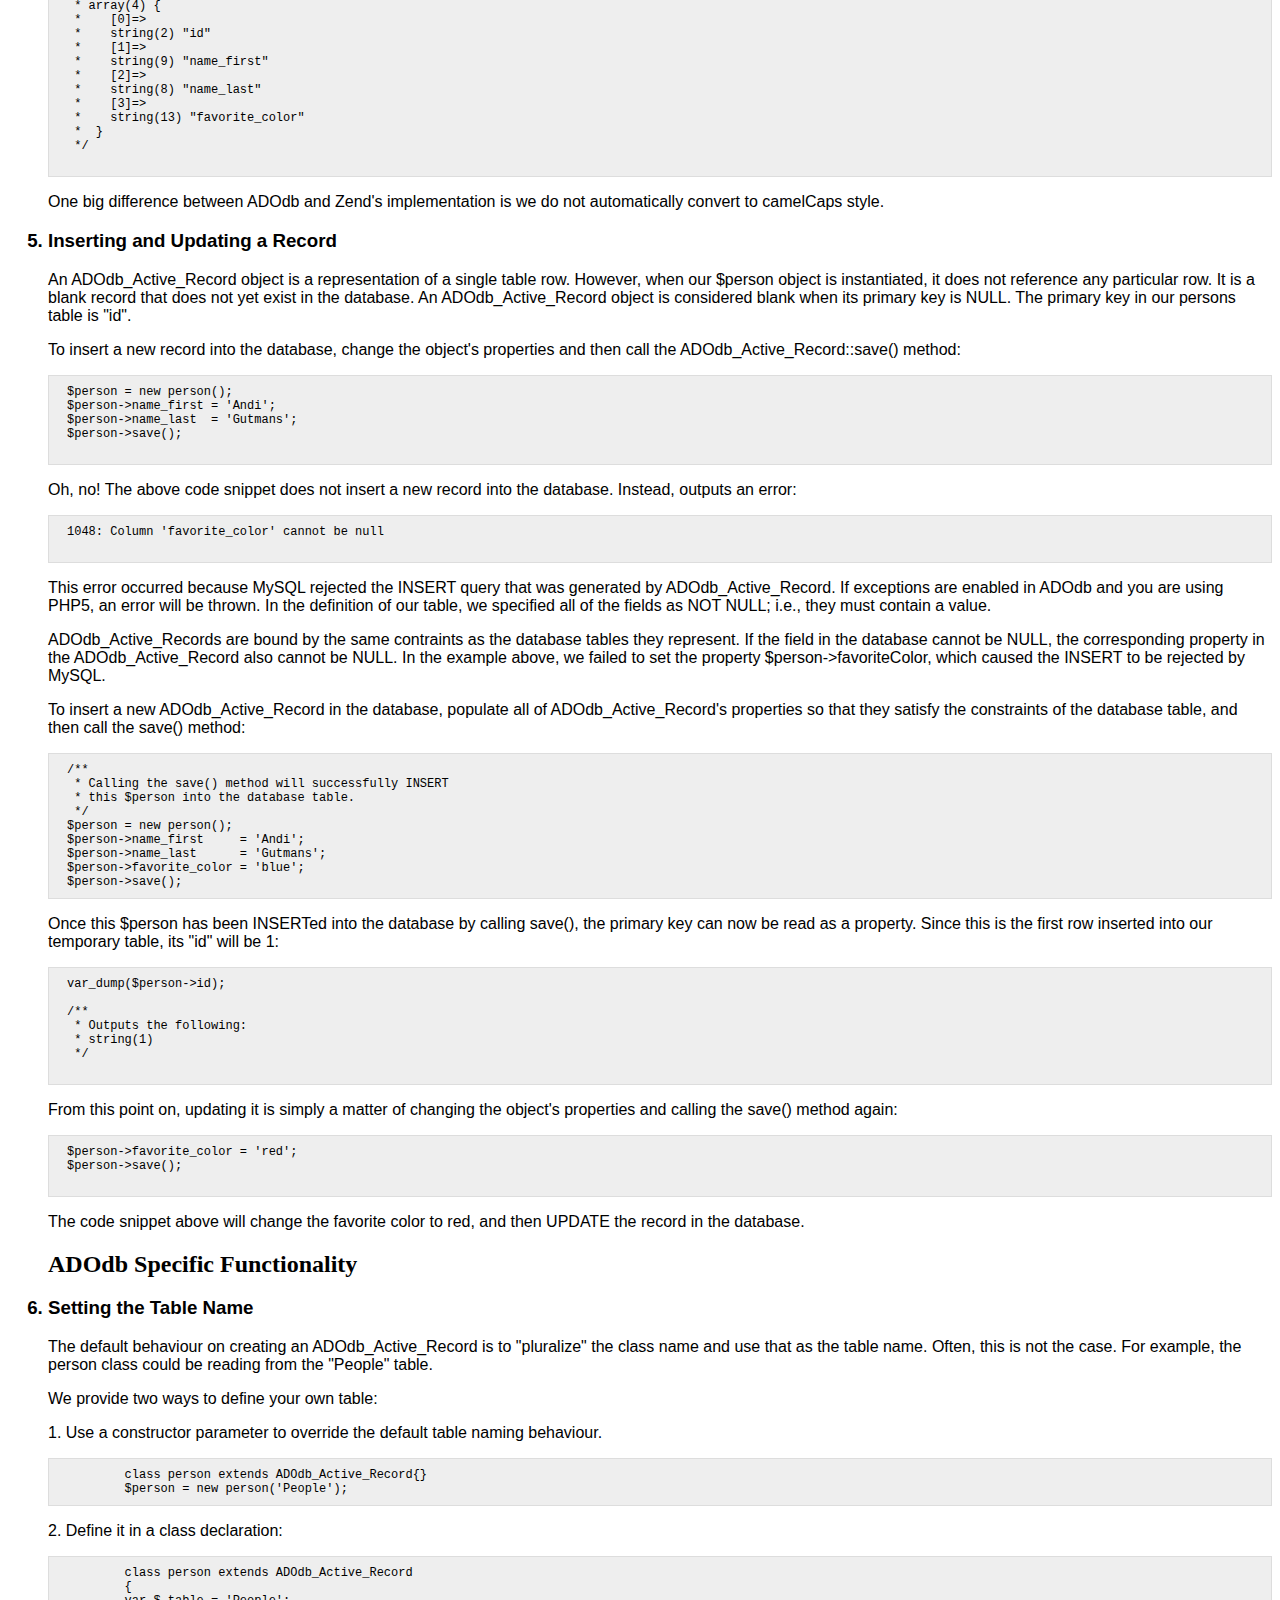
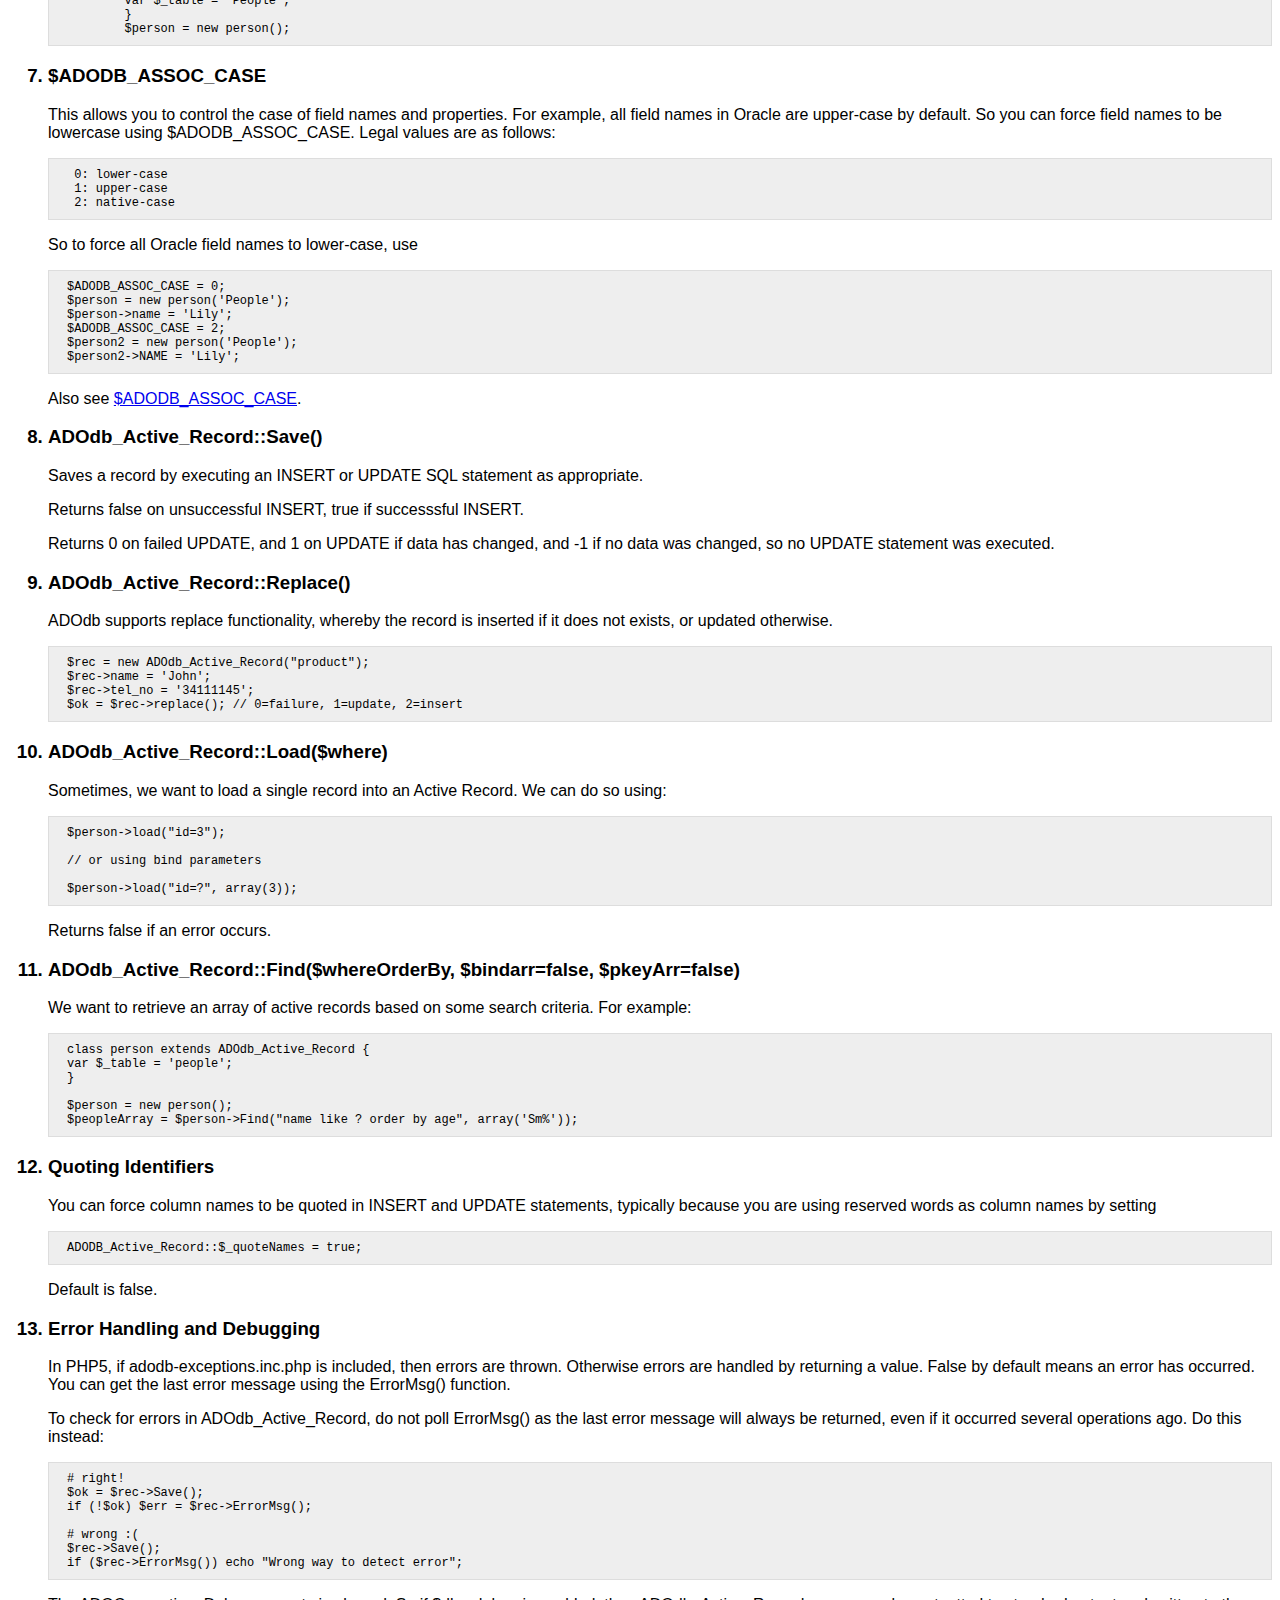
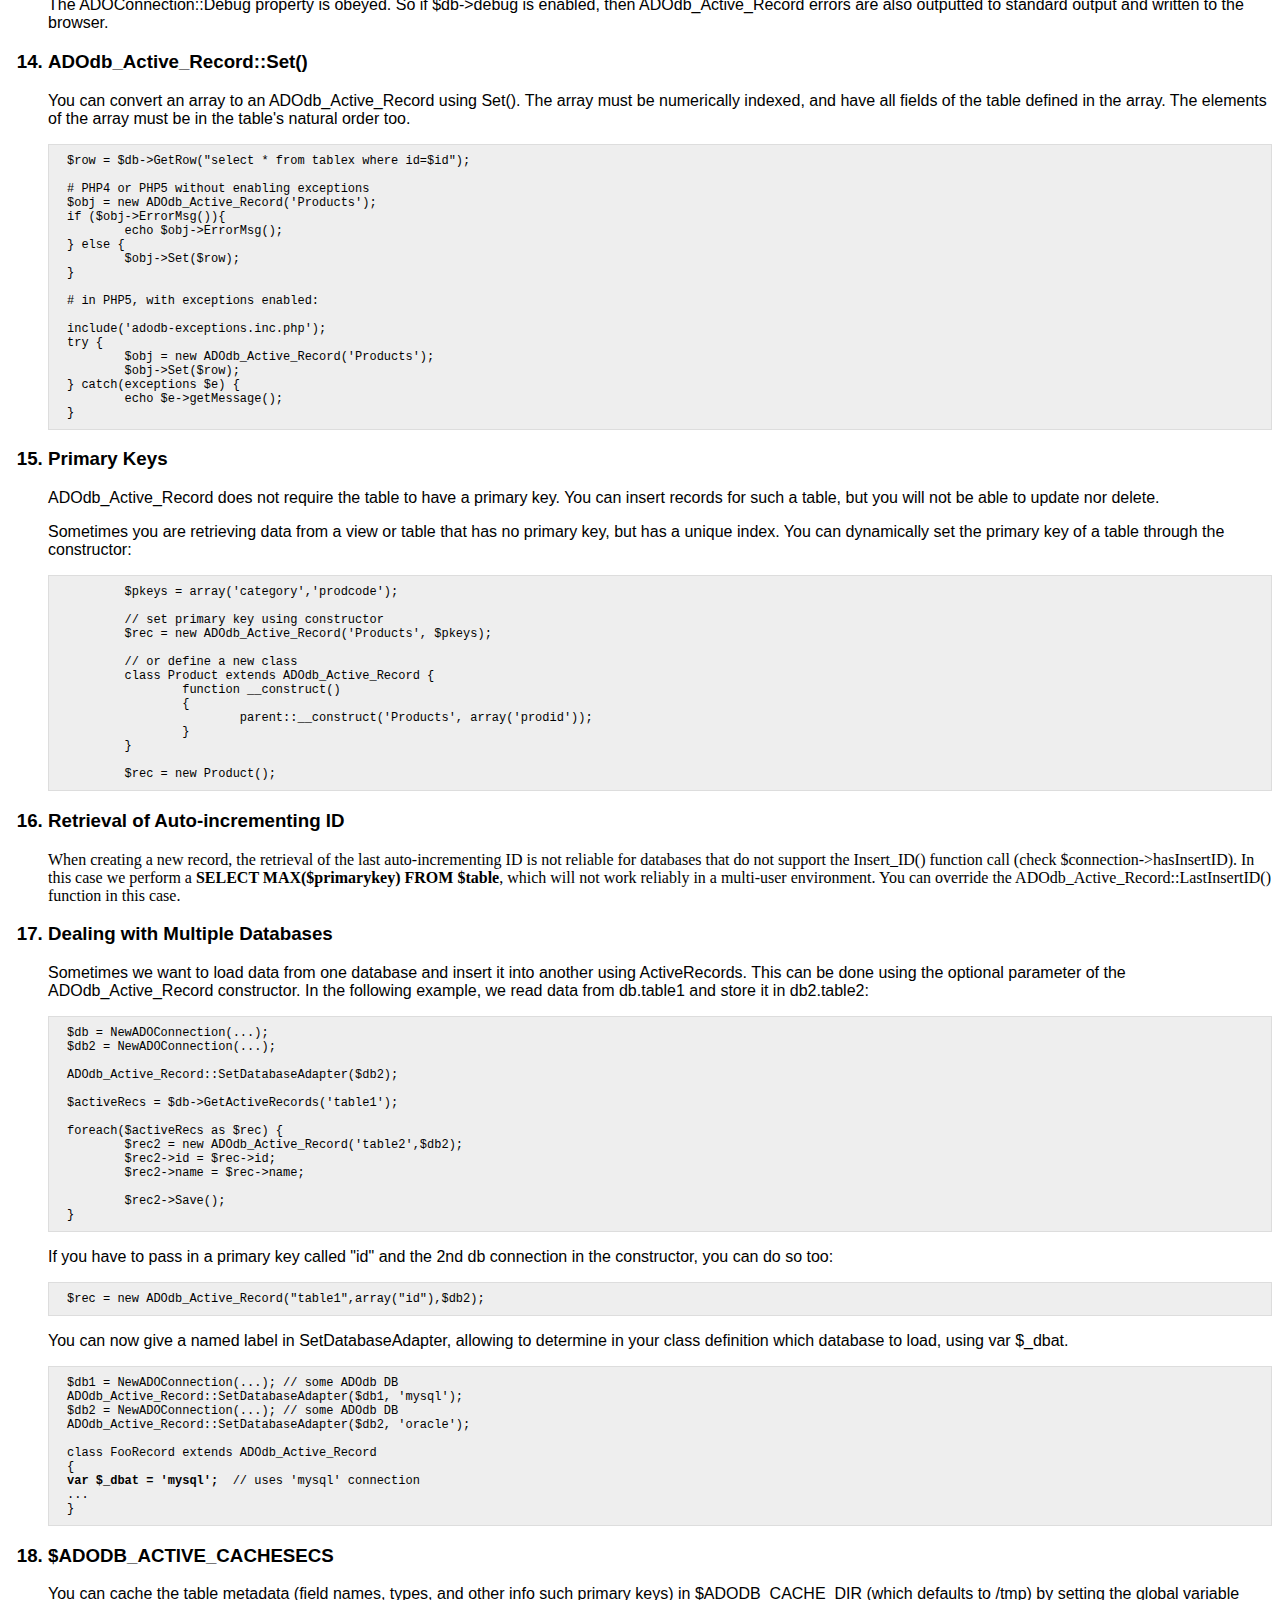
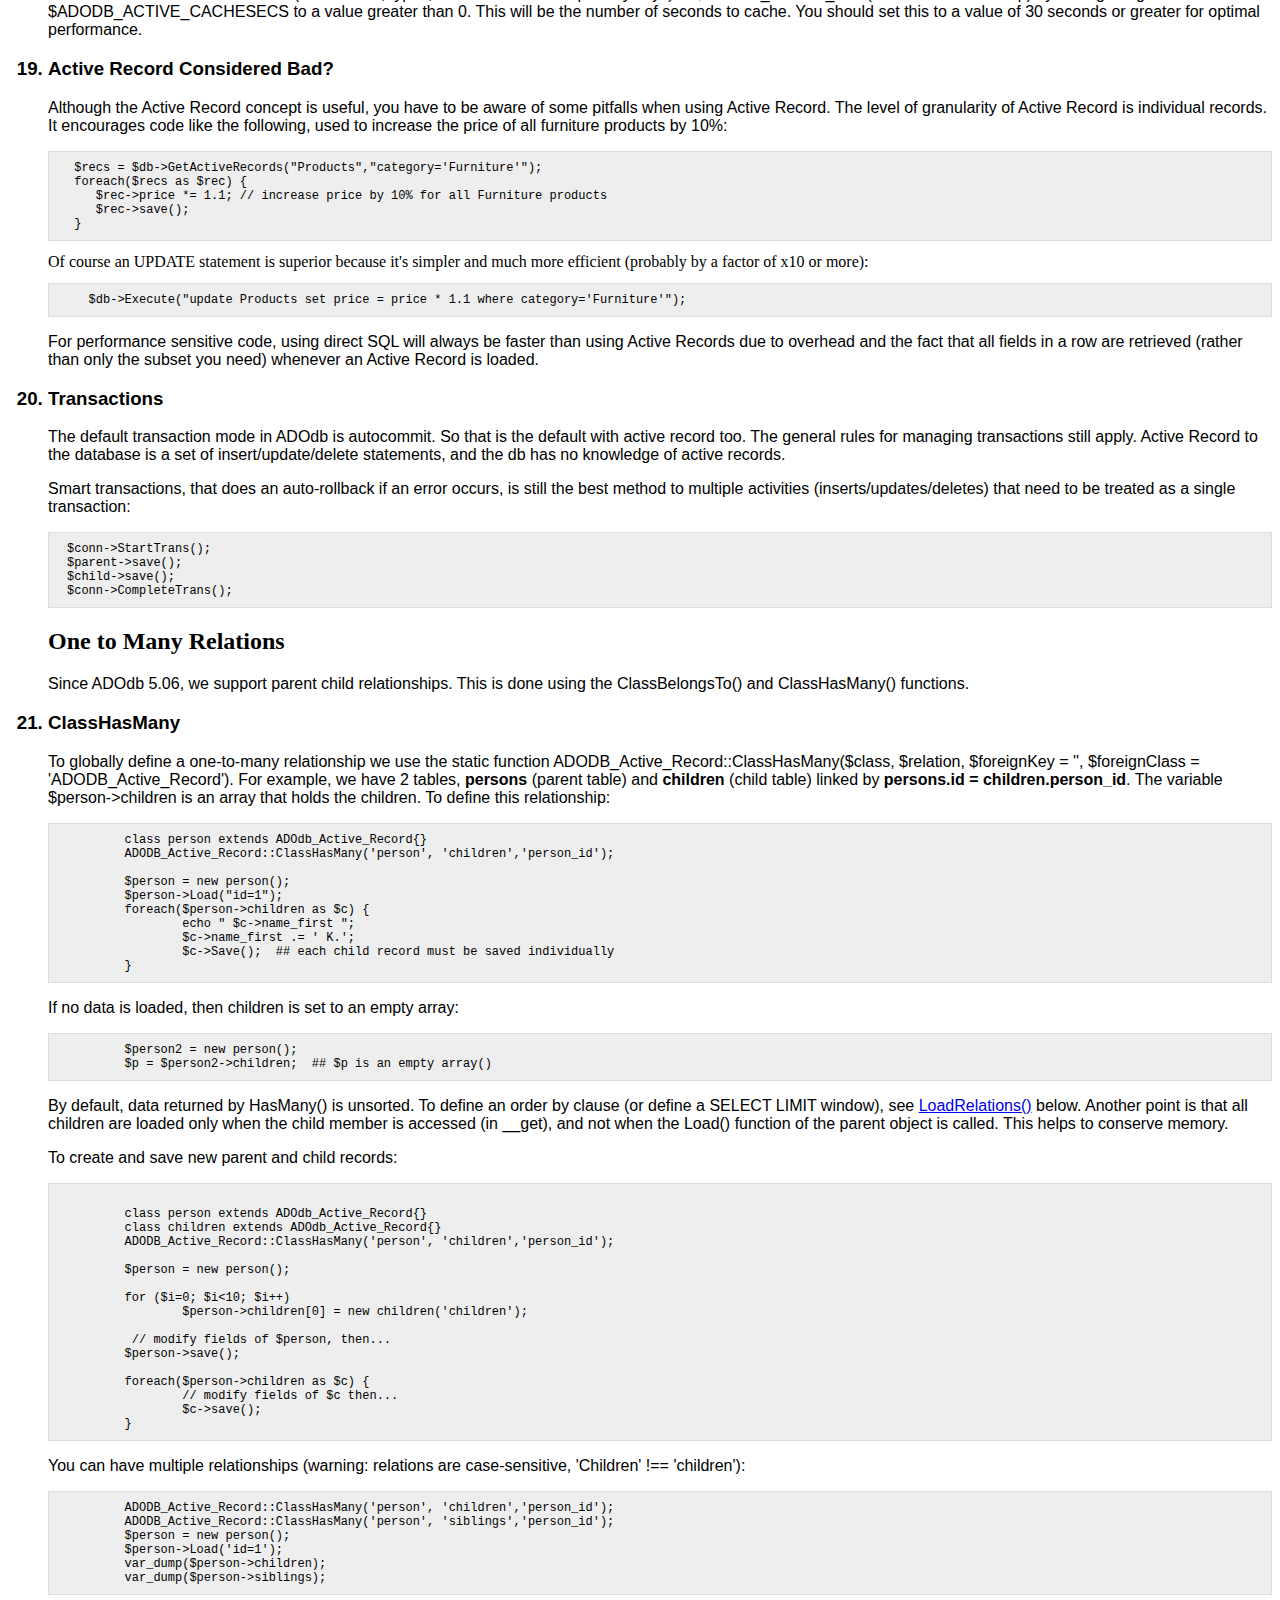
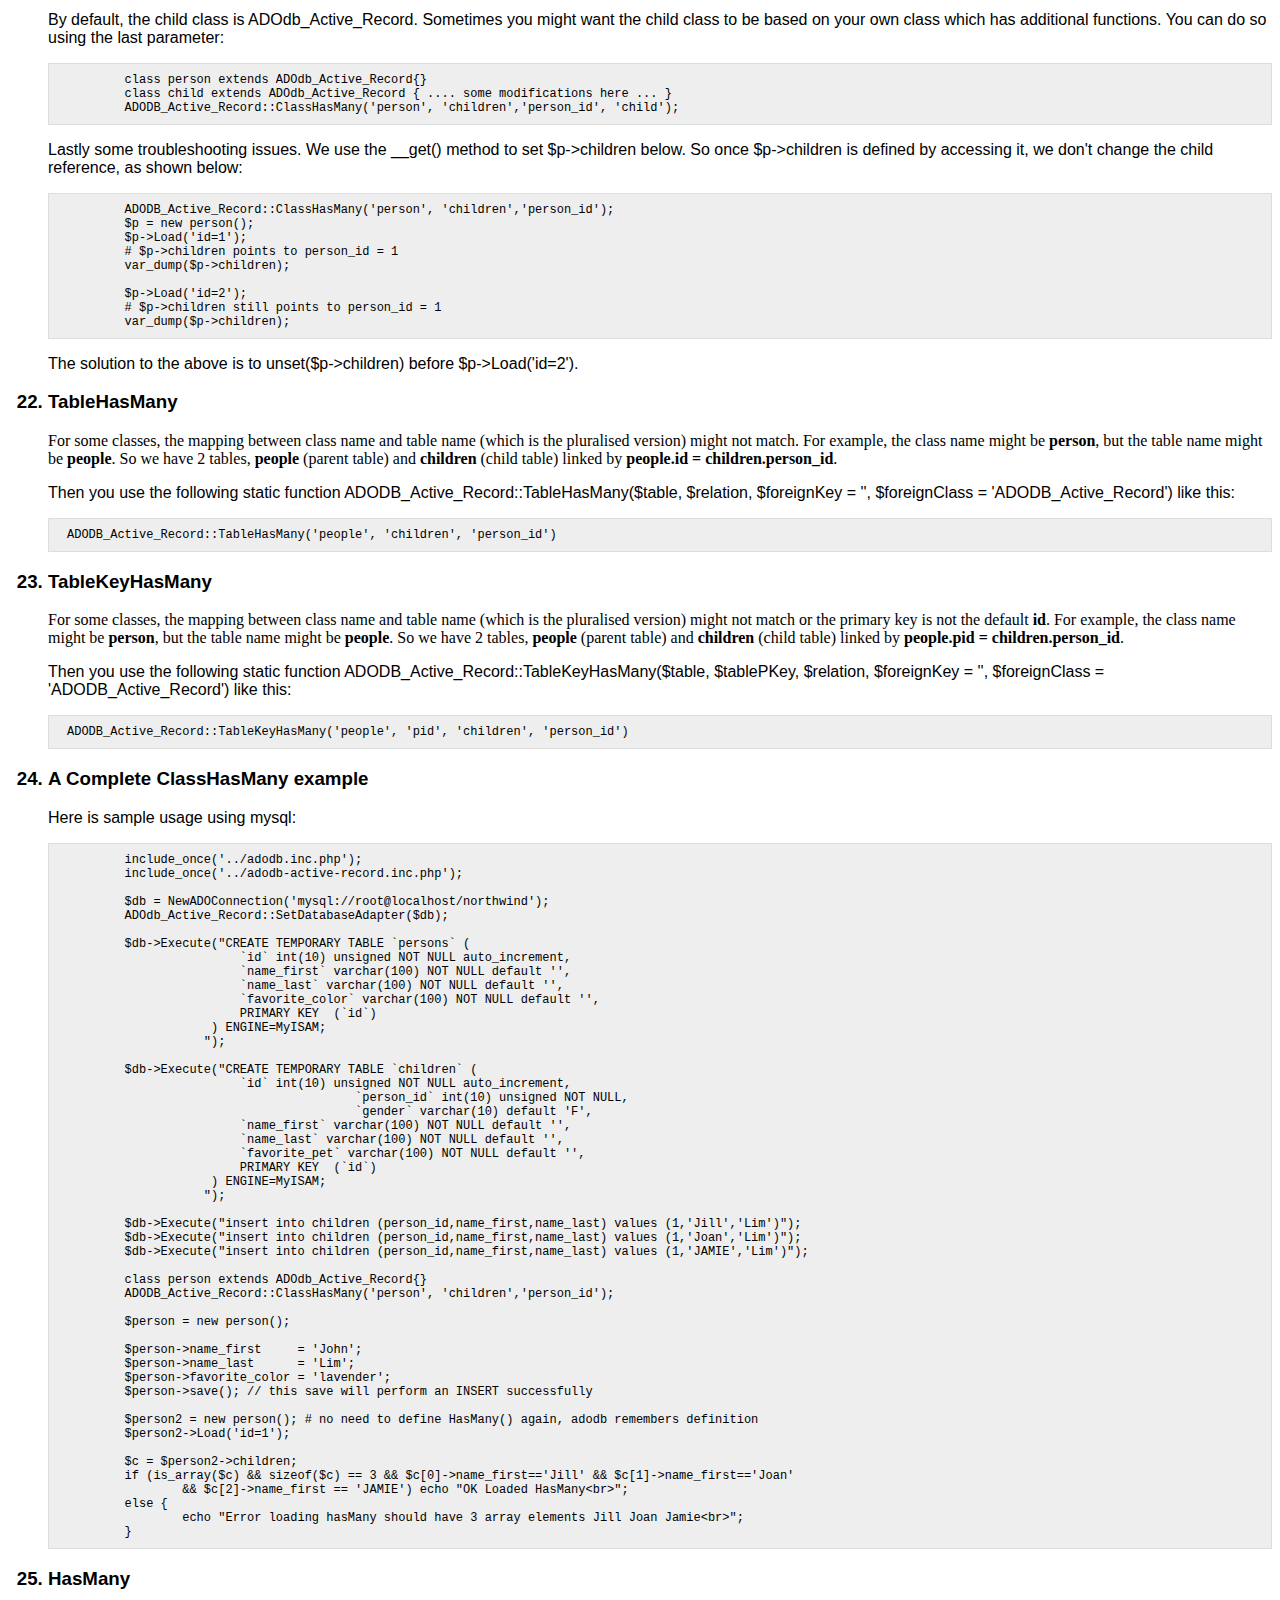
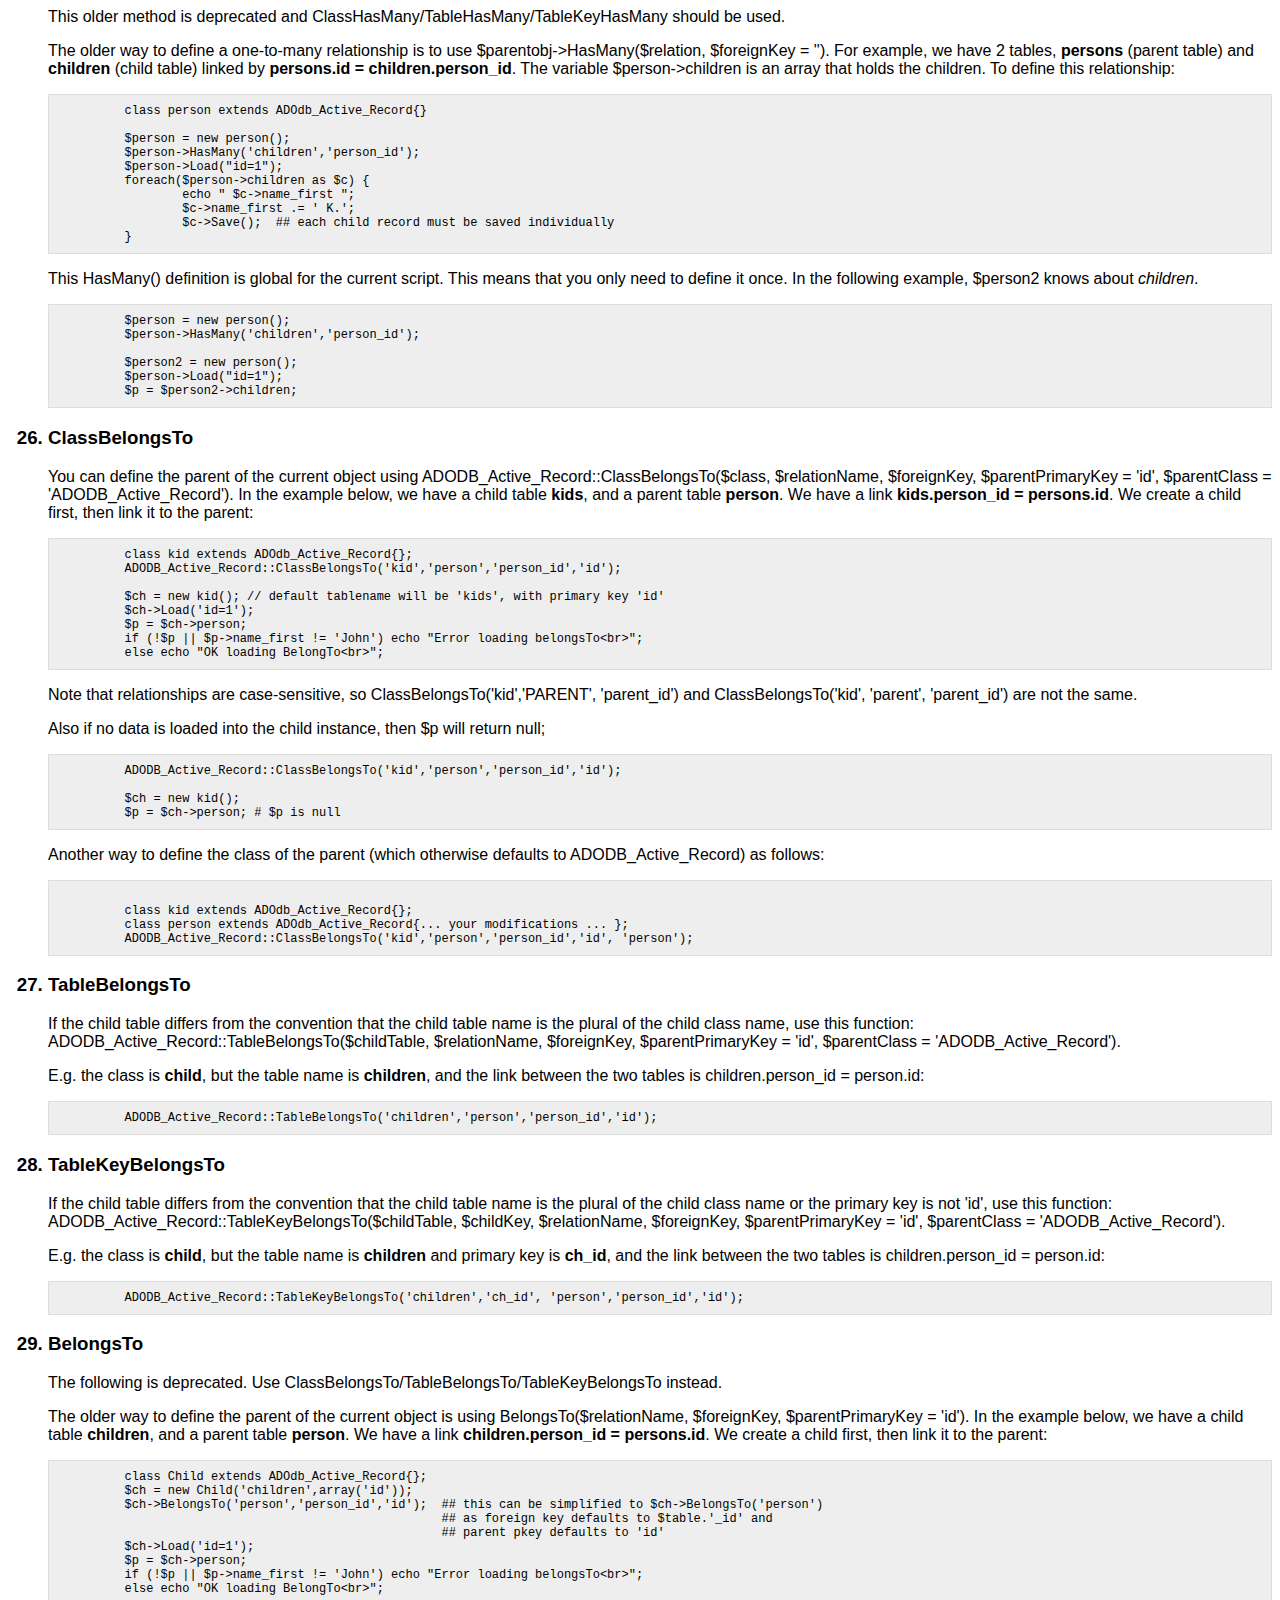
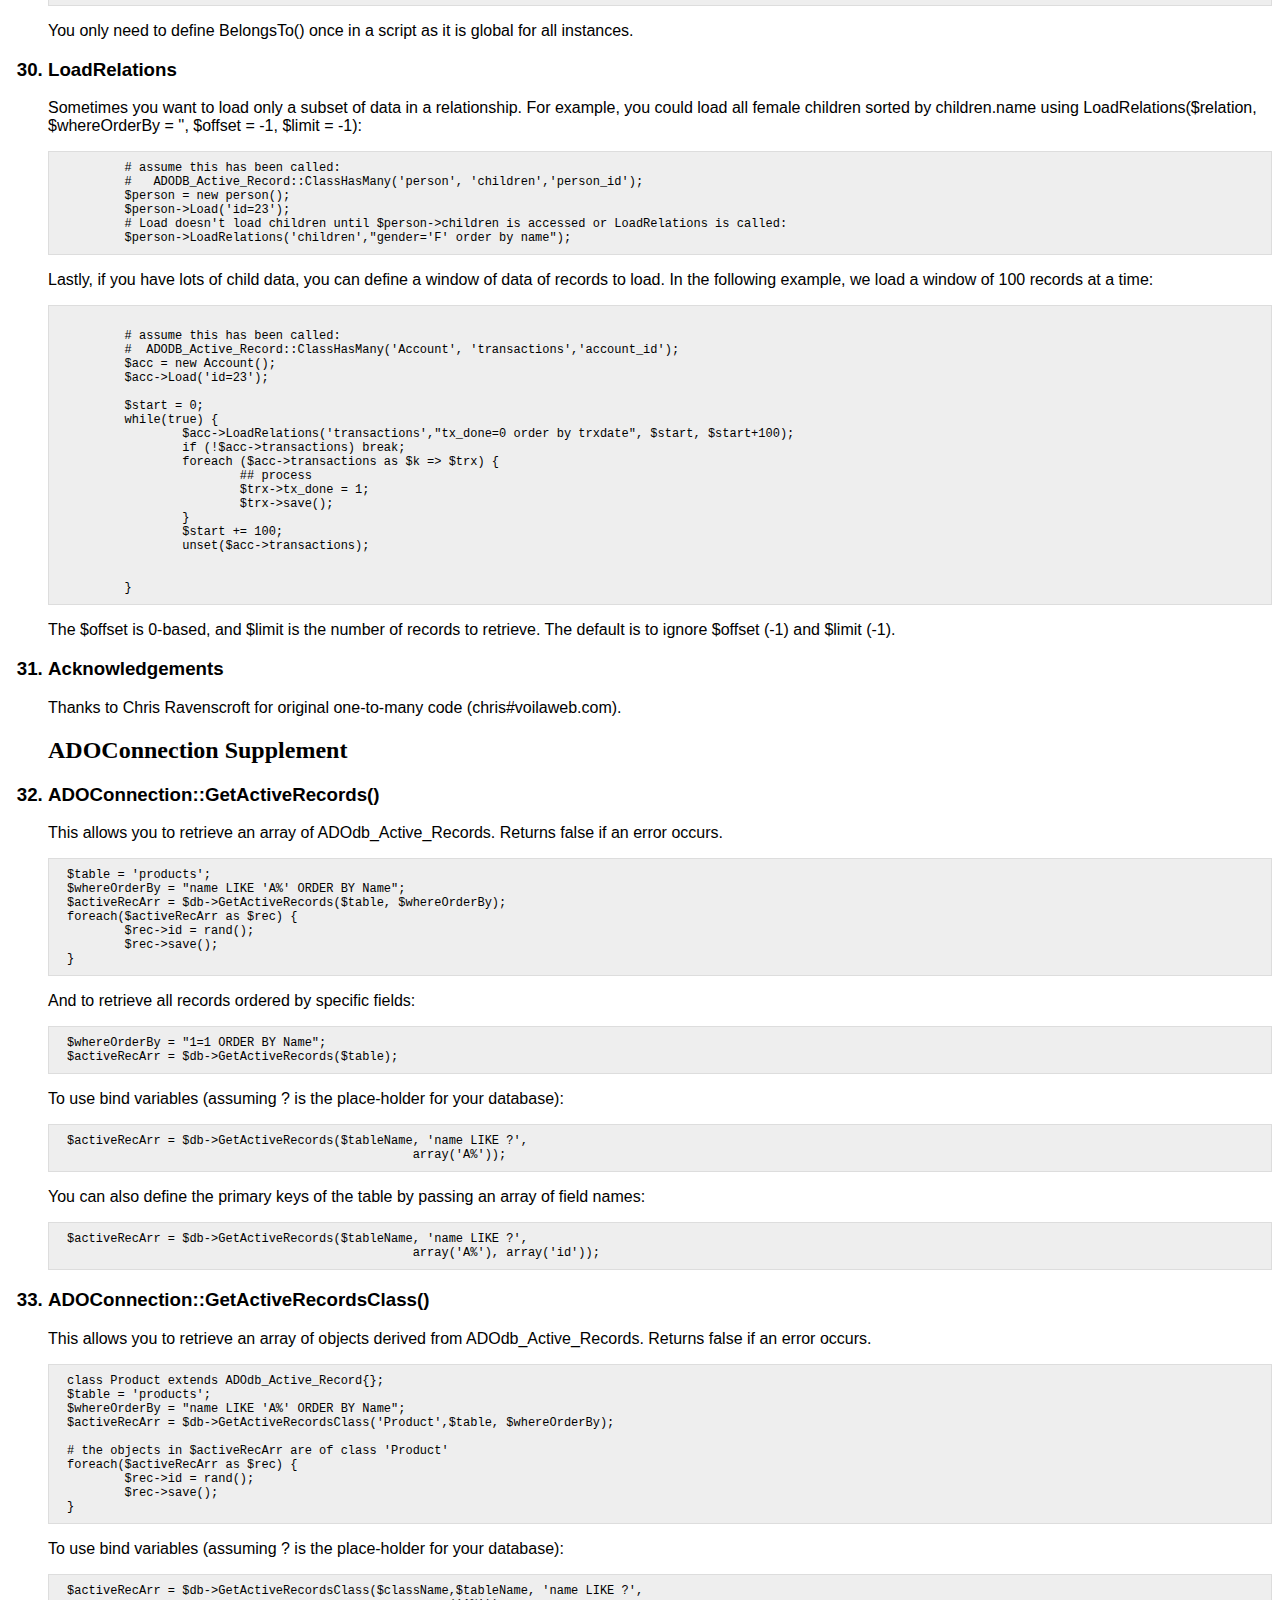
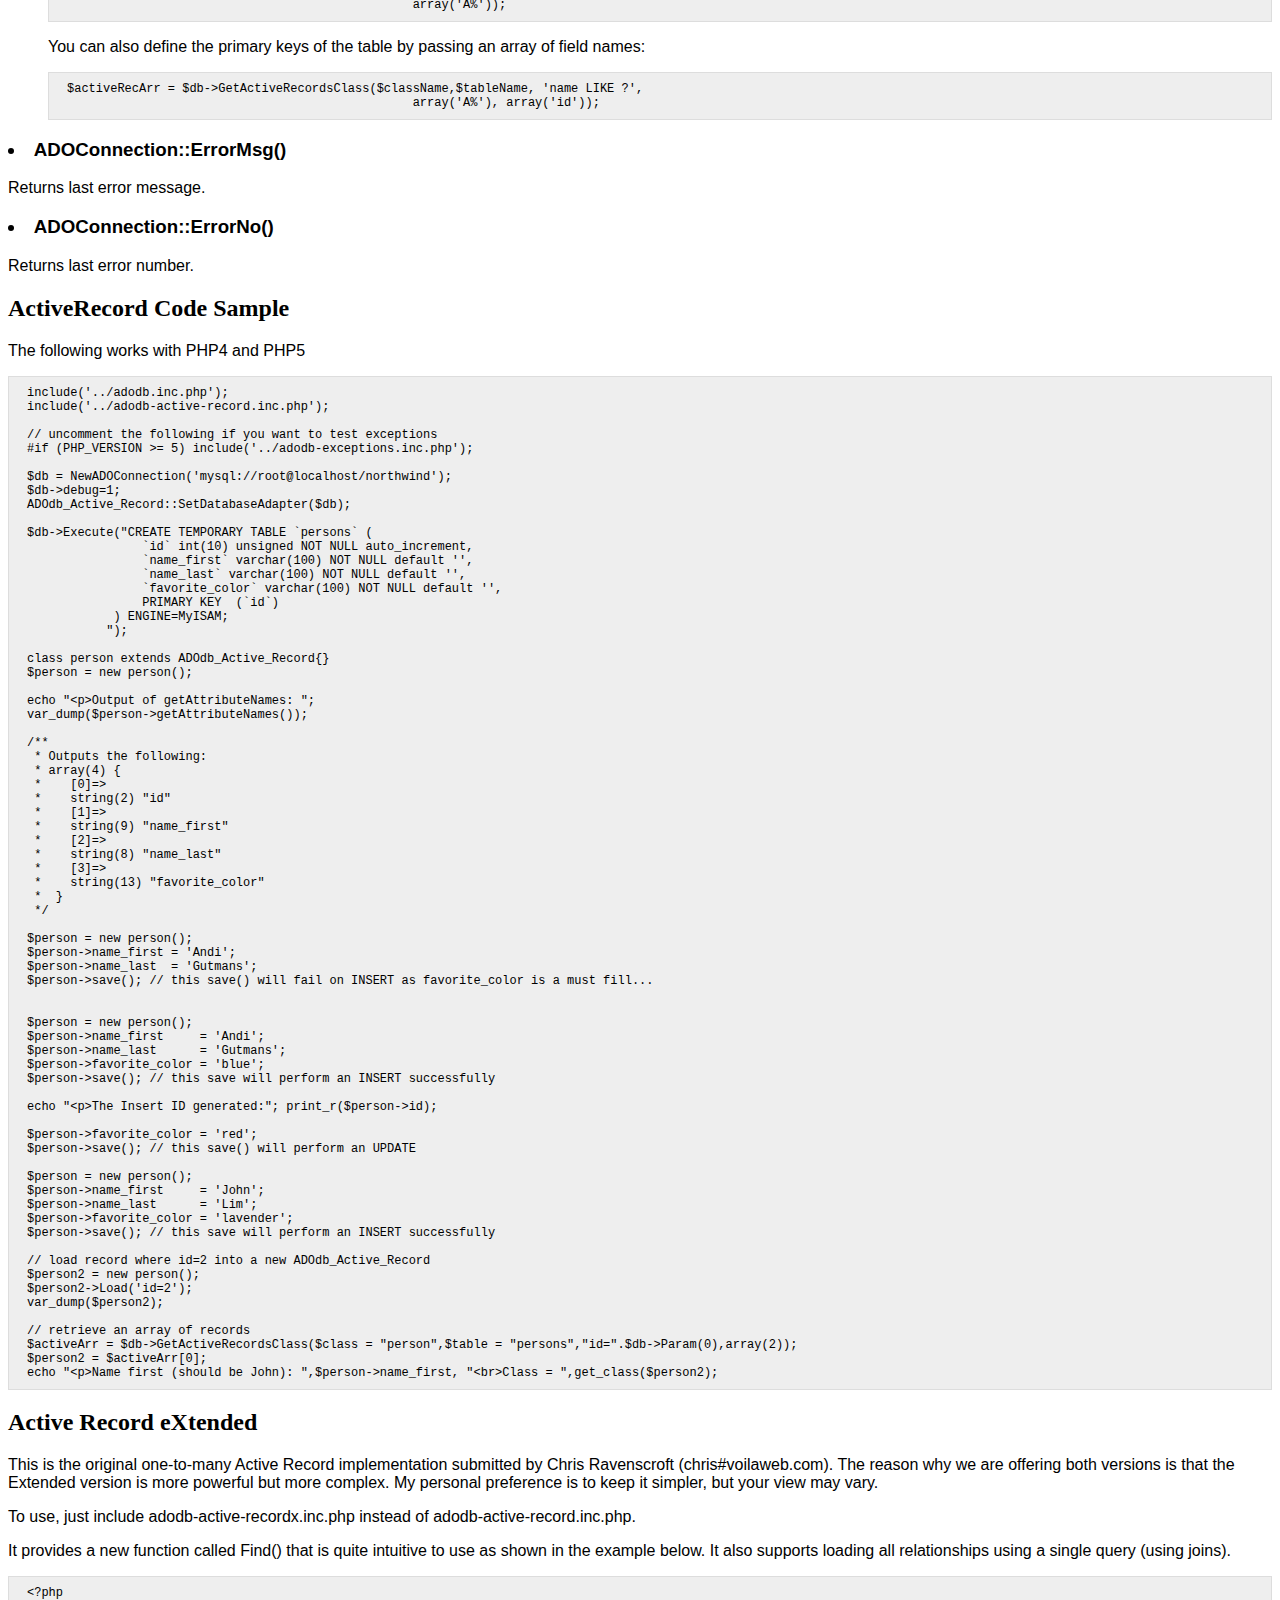
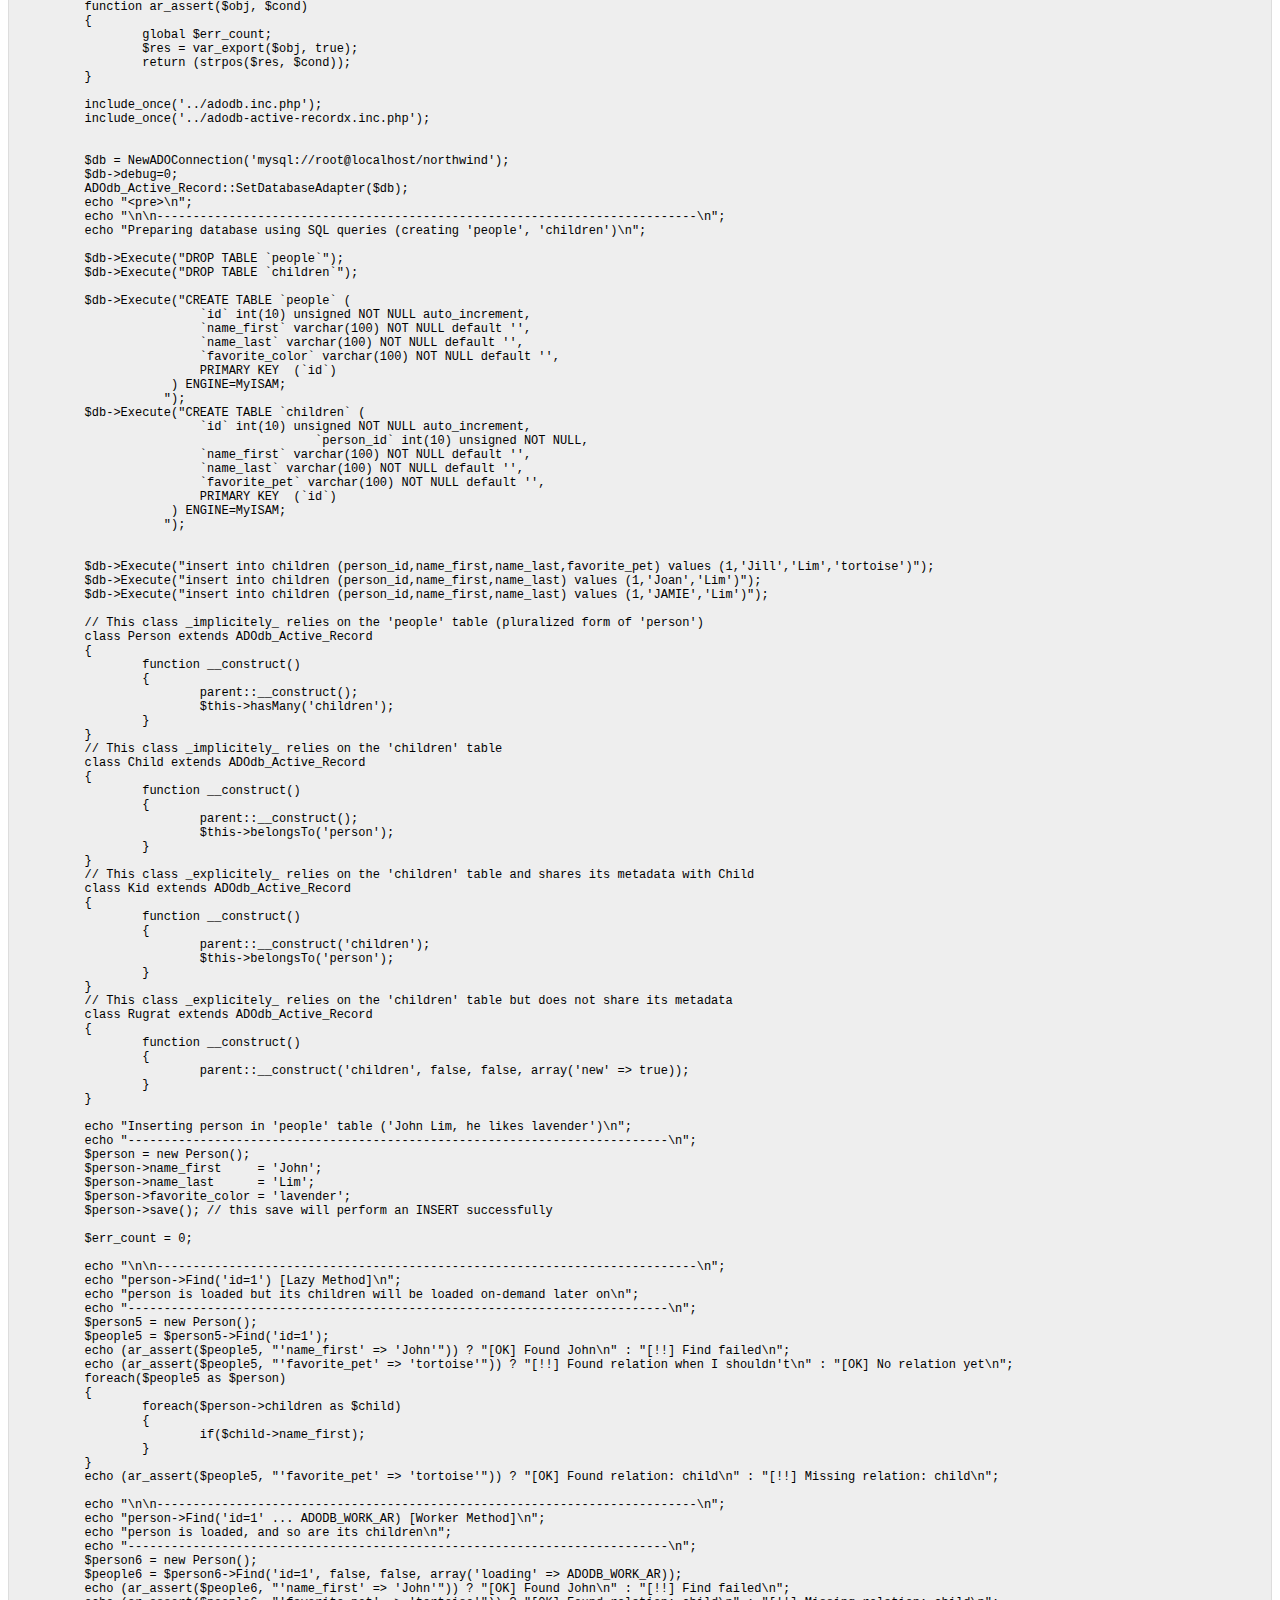
<file: admin/adodb5/docs/docs-active-record.htm>
<html>
<style>
pre {
  background-color: #eee;
  padding: 0.75em 1.5em;
  font-size: 12px;
  border: 1px solid #ddd;
}

li,p {
font-family: Arial, Helvetica, sans-serif ;
}
</style>
<title>ADOdb Active Record</title>
<body>
<h1>ADOdb Active Record</h1>
<p> (c) 2000-2014 John Lim (jlim#natsoft.com)</p>
<p><font size="1">This software is dual licensed using BSD-Style and LGPL. This
  means you can use it in compiled proprietary and commercial products.</font></p>
<p><hr>
<ol>

<h3><li>Introduction</h3>
<p>
ADOdb_Active_Record is an Object Relation Mapping (ORM) implementation using PHP. In an ORM system, the tables and rows of the database are abstracted into native PHP objects. This allows the programmer to focus more on manipulating the data and less on writing SQL queries.
<p>
This implementation differs from Zend Framework's implementation in the following ways:
<ul>
<li>Works with PHP4 and PHP5 and provides equivalent functionality in both versions of PHP.<p>
<li>ADOdb_Active_Record works when you are connected to multiple databases. Zend's only works when connected to a default database.<p>
<li>Support for $ADODB_ASSOC_CASE. The field names are upper-cased, lower-cased or left in natural case depending on this setting.<p>
<li>No field name conversion to camel-caps style, unlike Zend's implementation which will convert field names such as 'first_name' to 'firstName'.<p>
<li>NewADOConnection::GetActiveRecords() and ADOConnection::GetActiveRecordsClass() functions in adodb.inc.php.<p>
<li>Caching of table metadata so it is only queried once per table, no matter how many Active Records are created.<p>
<li>PHP5 version of ADOdb_Active_Record now supports <a href=#onetomany>one-to-many</a> relationships.<p>
<li>New adodb-active-recordx.inc.php, which is an <a href=#recordx>Active Record eXtended</a> implementation that support JOINs for higher performance when loading children, and other nice features.<p>
<li>Lots of  <a href=#additional>additional functionality</a>.<p>
</ul>
<P>
ADOdb_Active_Record is designed upon the principles of the "ActiveRecord" design pattern, which was first described by Martin Fowler. The ActiveRecord pattern has been implemented in many forms across the spectrum of programming languages. ADOdb_Active_Record attempts to represent the database as closely to native PHP objects as possible.
<p>
ADOdb_Active_Record maps a database table to a PHP class, and each instance of that class represents a table row. Relations between tables can also be defined, allowing the ADOdb_Active_Record objects to be nested.
<p>

<h3><li>Setting the Database Connection</h3>
<p>
The first step to using  ADOdb_Active_Record is to set the default connection that an ADOdb_Active_Record objects will use to connect to a database.

<pre>
require_once('adodb/adodb-active-record.inc.php');

$db = NewADOConnection('mysql://root:pwd@localhost/dbname');
ADOdb_Active_Record::SetDatabaseAdapter($db);
</pre>

<h3><li>Table Rows as Objects</h3>
<p>
First, let's create a temporary table in our MySQL database that we can use for demonstrative purposes throughout the rest of this tutorial. We can do this by sending a CREATE query:

<pre>
$db->Execute("CREATE TEMPORARY TABLE `persons` (
                `id` int(10) unsigned NOT NULL auto_increment,
                `name_first` varchar(100) NOT NULL default '',
                `name_last` varchar(100) NOT NULL default '',
                `favorite_color` varchar(100) NOT NULL default '',
                PRIMARY KEY  (`id`)
            ) ENGINE=MyISAM;
           ");
 </pre>
<p>
ADOdb_Active_Records are object representations of table rows. Each table in the database is represented by a class in PHP. To begin working with a table as a ADOdb_Active_Record, a class that extends ADOdb_Active_Record needs to be created for it.

<pre>
class person extends ADOdb_Active_Record{}
$person = new person();
</pre>

<p>
In the above example, a new ADOdb_Active_Record object $person was created to access the "persons" table. Zend_Db_DataObject takes the name of the class, pluralizes it (according to American English rules), and assumes that this is the name of the table in the database. Also note that with MySQL, table names are case-sensitive, so your class name must match the table name's case. With other databases with case-insensitive tables, your class can be capitalized differently.
<p>
This kind of behavior is typical of ADOdb_Active_Record. It will assume as much as possible by convention rather than explicit configuration. In situations where it isn't possible to use the conventions that ADOdb_Active_Record expects, options can be overridden as we'll see later.

<h3><li>Table Columns as Object Properties</h3>
<p>
When the $person object was instantiated, ADOdb_Active_Record read the table metadata from the database itself, and then exposed the table's columns (fields) as object properties.
<p>
Our "persons" table has three fields: "name_first", "name_last", and "favorite_color". Each of these fields is now a property of the $person object. To see all these properties, use the ADOdb_Active_Record::getAttributeNames() method:
<pre>
var_dump($person->getAttributeNames());

/**
 * Outputs the following:
 * array(4) {
 *    [0]=>
 *    string(2) "id"
 *    [1]=>
 *    string(9) "name_first"
 *    [2]=>
 *    string(8) "name_last"
 *    [3]=>
 *    string(13) "favorite_color"
 *  }
 */
    </pre>
<p>
One big difference between ADOdb and Zend's implementation is we do not automatically convert to camelCaps style.
<p>
<h3><li>Inserting and Updating a Record</h3><p>

An ADOdb_Active_Record object is a representation of a single table row. However, when our $person object is instantiated, it does not reference any particular row. It is a blank record that does not yet exist in the database. An ADOdb_Active_Record object is considered blank when its primary key is NULL. The primary key in our persons table is "id".
<p>
To insert a new record into the database, change the object's properties and then call the ADOdb_Active_Record::save() method:
<pre>
$person = new person();
$person->name_first = 'Andi';
$person->name_last  = 'Gutmans';
$person->save();
 </pre>
<p>
Oh, no! The above code snippet does not insert a new record into the database. Instead, outputs an error:
<pre>
1048: Column 'favorite_color' cannot be null
 </pre>
<p>
This error occurred because MySQL rejected the INSERT query that was generated by ADOdb_Active_Record. If exceptions are enabled in ADOdb and you are using PHP5, an error will be thrown. In the definition of our table, we specified all of the fields as NOT NULL; i.e., they must contain a value.
<p>
ADOdb_Active_Records are bound by the same contraints as the database tables they represent. If the field in the database cannot be NULL, the corresponding property in the ADOdb_Active_Record also cannot be NULL. In the example above, we failed to set the property $person->favoriteColor, which caused the INSERT to be rejected by MySQL.
<p>
To insert a new ADOdb_Active_Record in the database, populate all of ADOdb_Active_Record's properties so that they satisfy the constraints of the database table, and then call the save() method:
<pre>
/**
 * Calling the save() method will successfully INSERT
 * this $person into the database table.
 */
$person = new person();
$person->name_first     = 'Andi';
$person->name_last      = 'Gutmans';
$person->favorite_color = 'blue';
$person->save();
</pre>
<p>
Once this $person has been INSERTed into the database by calling save(), the primary key can now be read as a property. Since this is the first row inserted into our temporary table, its "id" will be 1:
<pre>
var_dump($person->id);

/**
 * Outputs the following:
 * string(1)
 */
 </pre>
<p>
From this point on, updating it is simply a matter of changing the object's properties and calling the save() method again:

<pre>
$person->favorite_color = 'red';
$person->save();
   </pre>
<p>
The code snippet above will change the favorite color to red, and then UPDATE the record in the database.

<a name=additional>
<h2>ADOdb Specific Functionality</h2>
<h3><li>Setting the Table Name</h3>
<p>The default behaviour on creating an ADOdb_Active_Record is to "pluralize" the class name and
 use that as the table name. Often, this is not the case. For example, the person class could be reading
 from the "People" table.
<p>We provide two ways to define your own table:
<p>1. Use a constructor parameter to override the default table naming behaviour.
<pre>
	class person extends ADOdb_Active_Record{}
	$person = new person('People');
</pre>
<p>2. Define it in a class declaration:
<pre>
	class person extends ADOdb_Active_Record
	{
	var $_table = 'People';
	}
	$person = new person();
</pre>

<h3><li>$ADODB_ASSOC_CASE</h3>
<p>This allows you to control the case of field names and properties. For example, all field names in Oracle are upper-case by default. So you
can force field names to be lowercase using $ADODB_ASSOC_CASE. Legal values are as follows:
<pre>
 0: lower-case
 1: upper-case
 2: native-case
</pre>
<p>So to force all Oracle field names to lower-case, use
<pre>
$ADODB_ASSOC_CASE = 0;
$person = new person('People');
$person->name = 'Lily';
$ADODB_ASSOC_CASE = 2;
$person2 = new person('People');
$person2->NAME = 'Lily';
</pre>

<p>Also see <a href=http://phplens.com/adodb/reference.constants.adodb_assoc_case.html>$ADODB_ASSOC_CASE</a>.

<h3><li>ADOdb_Active_Record::Save()</h3>
<p>
Saves a record by executing an INSERT or UPDATE SQL statement as appropriate.
<p>Returns false on  unsuccessful INSERT, true if successsful INSERT.
<p>Returns 0 on failed UPDATE, and 1 on UPDATE if data has changed, and -1 if no data was changed, so no UPDATE statement was executed.

<h3><li>ADOdb_Active_Record::Replace()</h3>
<p>
ADOdb supports replace functionality, whereby the record is inserted if it does not exists, or updated otherwise.
<pre>
$rec = new ADOdb_Active_Record("product");
$rec->name = 'John';
$rec->tel_no = '34111145';
$ok = $rec->replace(); // 0=failure, 1=update, 2=insert
</pre>


<h3><li>ADOdb_Active_Record::Load($where)</h3>
<p>Sometimes, we want to load a single record into an Active Record. We can do so using:
<pre>
$person->load("id=3");

// or using bind parameters

$person->load("id=?", array(3));
</pre>
<p>Returns false if an error occurs.

<h3><li>ADOdb_Active_Record::Find($whereOrderBy, $bindarr=false, $pkeyArr=false)</h3>
<p>We want to retrieve an array of active records based on some search criteria. For example:
<pre>
class person extends ADOdb_Active_Record {
var $_table = 'people';
}

$person = new person();
$peopleArray = $person->Find("name like ? order by age", array('Sm%'));
</pre>

<h3><li>Quoting Identifiers</h3>
<p>You can force column names to be quoted in INSERT and UPDATE statements, typically because you are using reserved words as column names by setting
<pre>
ADODB_Active_Record::$_quoteNames = true;
</pre>
<p>Default is false.

<h3><li>Error Handling and Debugging</h3>
<p>
In PHP5, if adodb-exceptions.inc.php is included, then errors are thrown. Otherwise errors are handled by returning a value. False by default means an error has occurred. You can get the last error message using the ErrorMsg() function.
<p>
To check for errors in ADOdb_Active_Record, do not poll ErrorMsg() as the last error message will always be returned, even if it occurred several operations ago. Do this instead:
<pre>
# right!
$ok = $rec->Save();
if (!$ok) $err = $rec->ErrorMsg();

# wrong :(
$rec->Save();
if ($rec->ErrorMsg()) echo "Wrong way to detect error";
</pre>
<p>The ADOConnection::Debug property is obeyed. So
if $db->debug is enabled, then ADOdb_Active_Record errors are also outputted to standard output and written to the browser.

<h3><li>ADOdb_Active_Record::Set()</h3>
<p>You can convert an array to an ADOdb_Active_Record using Set(). The array must be numerically indexed, and have all fields of the table defined in the array. The elements of the array must be in the table's natural order too.
<pre>
$row = $db->GetRow("select * from tablex where id=$id");

# PHP4 or PHP5 without enabling exceptions
$obj = new ADOdb_Active_Record('Products');
if ($obj->ErrorMsg()){
	echo $obj->ErrorMsg();
} else {
	$obj->Set($row);
}

# in PHP5, with exceptions enabled:

include('adodb-exceptions.inc.php');
try {
	$obj = new ADOdb_Active_Record('Products');
	$obj->Set($row);
} catch(exceptions $e) {
	echo $e->getMessage();
}
</pre>
<p>
<h3><li>Primary Keys</h3>
<p>
ADOdb_Active_Record does not require the table to have a primary key. You can insert records for such a table, but you will not be able to update nor delete.
<p>Sometimes you are retrieving data from a view or table that has no primary key, but has a unique index. You can dynamically set the primary key of a table through the constructor:
<pre>
	$pkeys = array('category','prodcode');

	// set primary key using constructor
	$rec = new ADOdb_Active_Record('Products', $pkeys);

	// or define a new class
	class Product extends ADOdb_Active_Record {
		function __construct()
		{
			parent::__construct('Products', array('prodid'));
		}
	}

	$rec = new Product();
</pre>


<h3><li>Retrieval of Auto-incrementing ID</h3>
When creating a new record, the retrieval of the last auto-incrementing ID is not reliable for databases that do not support the Insert_ID() function call (check $connection->hasInsertID). In this case we perform a <b>SELECT MAX($primarykey) FROM $table</b>, which will not work reliably in a multi-user environment. You can override the ADOdb_Active_Record::LastInsertID() function in this case.

<h3><li>Dealing with Multiple Databases</h3>
<p>
Sometimes we want to load data from one database and insert it into another using ActiveRecords. This can be done using the optional parameter of the ADOdb_Active_Record constructor. In the following example, we read data from db.table1 and store it in db2.table2:
<pre>
$db = NewADOConnection(...);
$db2 = NewADOConnection(...);

ADOdb_Active_Record::SetDatabaseAdapter($db2);

$activeRecs = $db->GetActiveRecords('table1');

foreach($activeRecs as $rec) {
	$rec2 = new ADOdb_Active_Record('table2',$db2);
	$rec2->id = $rec->id;
	$rec2->name = $rec->name;

	$rec2->Save();
}
</pre>
<p>
If you have to pass in a primary key called "id" and the 2nd db connection in the constructor, you can do so too:
<pre>
$rec = new ADOdb_Active_Record("table1",array("id"),$db2);
</pre>
<p>You can now give a named label in SetDatabaseAdapter, allowing to determine in your class definition which database to load, using var $_dbat.
<pre>
$db1 = NewADOConnection(...); // some ADOdb DB
ADOdb_Active_Record::SetDatabaseAdapter($db1, 'mysql');
$db2 = NewADOConnection(...); // some ADOdb DB
ADOdb_Active_Record::SetDatabaseAdapter($db2, 'oracle');

class FooRecord extends ADOdb_Active_Record
{
<b>var $_dbat = 'mysql';</b>  // uses 'mysql' connection
...
}
</pre>
<h3><li>$ADODB_ACTIVE_CACHESECS</h3>
<p>You can cache the table metadata (field names, types, and other info such primary keys) in $ADODB_CACHE_DIR (which defaults to /tmp) by setting
the global variable $ADODB_ACTIVE_CACHESECS to a value greater than 0. This will be the number of seconds to cache.
 You should set this to a value of 30 seconds or greater for optimal performance.

<h3><li>Active Record Considered Bad?</h3>
<p>Although the Active Record concept is useful, you have to be aware of some pitfalls when using Active Record. The level of granularity of Active Record is individual records. It encourages code like the following, used to increase the price of all furniture products by 10%:
<pre>
 $recs = $db->GetActiveRecords("Products","category='Furniture'");
 foreach($recs as $rec) {
    $rec->price *= 1.1; // increase price by 10% for all Furniture products
    $rec->save();
 }
</pre>
Of course an UPDATE statement is superior because it's simpler and much more efficient (probably by a factor of x10 or more):
<pre>
   $db->Execute("update Products set price = price * 1.1 where category='Furniture'");
</pre>
<p>For performance sensitive code, using direct SQL will always be faster than using Active Records due to overhead and the fact that all fields in a row are retrieved (rather than only the subset you need) whenever an Active Record is loaded.

<h3><li>Transactions</h3>
<p>
The default transaction mode in ADOdb is autocommit. So that is the default with active record too.
The general rules for managing transactions still apply. Active Record to the database is a set of insert/update/delete statements, and the db has no knowledge of active records.
<p>
Smart transactions, that does an auto-rollback if an error occurs, is still the best method to multiple activities (inserts/updates/deletes) that need to be treated as a single transaction:
<pre>
$conn->StartTrans();
$parent->save();
$child->save();
$conn->CompleteTrans();
</pre>

<a name=onetomany>
<h2>One to Many Relations</h2>
<p>Since ADOdb 5.06, we support parent child relationships. This is done using the ClassBelongsTo() and ClassHasMany() functions.
<a name=tablehasmany>
<h3><li>ClassHasMany</h3>
<p>To globally define a one-to-many relationship we use the static function ADODB_Active_Record::ClassHasMany($class, $relation, $foreignKey = '', $foreignClass = 'ADODB_Active_Record'). For example, we have 2 tables, <strong>persons</strong> (parent table) and <strong>children</strong> (child table)
linked by <strong>persons.id = children.person_id</strong>. The variable $person->children is an array that holds the children. To define this relationship:
<pre>
	class person extends ADOdb_Active_Record{}
	ADODB_Active_Record::ClassHasMany('person', 'children','person_id');

	$person = new person();
	$person->Load("id=1");
	foreach($person->children as $c) {
		echo " $c->name_first ";
		$c->name_first .= ' K.';
		$c->Save();  ## each child record must be saved individually
	}
</pre>
<p>If no data is loaded, then children is set to an empty array:
<pre>
	$person2 = new person();
	$p = $person2->children;  ## $p is an empty array()
</pre>
<P>By default, data returned by HasMany() is unsorted. To define an order by clause (or define a SELECT LIMIT window), see <a href=#loadrelations>LoadRelations()</a> below. Another point is that all children are loaded only when the child member is accessed (in __get), and not when the Load() function of the parent object is called. This helps to conserve memory.

<p>To create and save new parent and child records:
<pre>

	class person extends ADOdb_Active_Record{}
	class children extends ADOdb_Active_Record{}
	ADODB_Active_Record::ClassHasMany('person', 'children','person_id');

	$person = new person();

	for ($i=0; $i<10; $i++)
		$person->children[0] = new children('children');

	 // modify fields of $person, then...
	$person->save();

	foreach($person->children as $c) {
		// modify fields of $c then...
		$c->save();
	}
</pre>
<p>You can have multiple relationships (warning: relations are case-sensitive, 'Children' !== 'children'):
<pre>
	ADODB_Active_Record::ClassHasMany('person', 'children','person_id');
	ADODB_Active_Record::ClassHasMany('person', 'siblings','person_id');
	$person = new person();
	$person->Load('id=1');
	var_dump($person->children);
	var_dump($person->siblings);
</pre>
<p>By default, the child class is ADOdb_Active_Record. Sometimes you might want the child class to be based on your own class which has additional functions. You can do so using the last parameter:
<pre>
	class person extends ADOdb_Active_Record{}
	class child extends ADOdb_Active_Record { .... some modifications here ... }
	ADODB_Active_Record::ClassHasMany('person', 'children','person_id', 'child');
</pre>
<p>Lastly some troubleshooting issues. We use the __get() method to set
$p->children below. So once $p->children is defined by accessing it, we don't change the child reference, as shown below:
<pre>
	ADODB_Active_Record::ClassHasMany('person', 'children','person_id');
	$p = new person();
	$p->Load('id=1');
	# $p->children points to person_id = 1
	var_dump($p->children);

	$p->Load('id=2');
	# $p->children still points to person_id = 1
	var_dump($p->children);
</pre>
<p>The solution to the above is to unset($p->children) before $p->Load('id=2').
<h3><li>TableHasMany</h3>
For some classes, the mapping between class name and table name (which is the pluralised version) might not match. For example,
the class name might be <b>person</b>, but the table name might be <b>people</b>. So we have 2 tables, <strong>people</strong> (parent table) and <strong>children</strong> (child table)
linked by <strong>people.id = children.person_id</strong>.
<p>Then you use the following static function
 ADODB_Active_Record::TableHasMany($table, $relation, $foreignKey = '', $foreignClass = 'ADODB_Active_Record') like this:
<pre>
ADODB_Active_Record::TableHasMany('people', 'children', 'person_id')
</pre>
<h3><li>TableKeyHasMany</h3>
For some classes, the mapping between class name and table name (which is the pluralised version) might not match or the primary key is not the default <b>id</b>. For example,
the class name might be <b>person</b>, but the table name might be <b>people</b>. So we have 2 tables, <strong>people</strong> (parent table) and <strong>children</strong> (child table)
linked by <strong>people.pid = children.person_id</strong>.
<p>Then you use the following static function
 ADODB_Active_Record::TableKeyHasMany($table, $tablePKey, $relation, $foreignKey = '', $foreignClass = 'ADODB_Active_Record') like this:
<pre>
ADODB_Active_Record::TableKeyHasMany('people', 'pid', 'children', 'person_id')
</pre>


<h3><li>A Complete ClassHasMany example</h3>
<p>Here is sample usage using mysql:
<pre>
	include_once('../adodb.inc.php');
	include_once('../adodb-active-record.inc.php');

	$db = NewADOConnection('mysql://root@localhost/northwind');
	ADOdb_Active_Record::SetDatabaseAdapter($db);

	$db->Execute("CREATE TEMPORARY TABLE `persons` (
	                `id` int(10) unsigned NOT NULL auto_increment,
	                `name_first` varchar(100) NOT NULL default '',
	                `name_last` varchar(100) NOT NULL default '',
	                `favorite_color` varchar(100) NOT NULL default '',
	                PRIMARY KEY  (`id`)
	            ) ENGINE=MyISAM;
	           ");

	$db->Execute("CREATE TEMPORARY TABLE `children` (
	                `id` int(10) unsigned NOT NULL auto_increment,
					`person_id` int(10) unsigned NOT NULL,
					`gender` varchar(10) default 'F',
	                `name_first` varchar(100) NOT NULL default '',
	                `name_last` varchar(100) NOT NULL default '',
	                `favorite_pet` varchar(100) NOT NULL default '',
	                PRIMARY KEY  (`id`)
	            ) ENGINE=MyISAM;
	           ");

	$db->Execute("insert into children (person_id,name_first,name_last) values (1,'Jill','Lim')");
	$db->Execute("insert into children (person_id,name_first,name_last) values (1,'Joan','Lim')");
	$db->Execute("insert into children (person_id,name_first,name_last) values (1,'JAMIE','Lim')");

	class person extends ADOdb_Active_Record{}
	ADODB_Active_Record::ClassHasMany('person', 'children','person_id');

	$person = new person();

	$person->name_first     = 'John';
	$person->name_last      = 'Lim';
	$person->favorite_color = 'lavender';
	$person->save(); // this save will perform an INSERT successfully

	$person2 = new person(); # no need to define HasMany() again, adodb remembers definition
	$person2->Load('id=1');

	$c = $person2->children;
	if (is_array($c) && sizeof($c) == 3 && $c[0]->name_first=='Jill' && $c[1]->name_first=='Joan'
		&& $c[2]->name_first == 'JAMIE') echo "OK Loaded HasMany&lt;br>";
	else {
		echo "Error loading hasMany should have 3 array elements Jill Joan Jamie&lt;br>";
	}
</pre>

<h3><li>HasMany</h3>
<p>This older method is deprecated and ClassHasMany/TableHasMany/TableKeyHasMany should be used.
<p>The older way to define a one-to-many relationship is to use $parentobj->HasMany($relation, $foreignKey = ''). For example, we have 2 tables, <strong>persons</strong> (parent table) and <strong>children</strong> (child table)
linked by <strong>persons.id = children.person_id</strong>. The variable $person->children is an array that holds the children. To define this relationship:
<pre>
	class person extends ADOdb_Active_Record{}

	$person = new person();
	$person->HasMany('children','person_id');
	$person->Load("id=1");
	foreach($person->children as $c) {
		echo " $c->name_first ";
		$c->name_first .= ' K.';
		$c->Save();  ## each child record must be saved individually
	}
</pre>
<p>This HasMany() definition is global for the current script. This means that you only need to define it once. In the following example, $person2 knows about <em>children</em>.
<pre>
	$person = new person();
	$person->HasMany('children','person_id');

	$person2 = new person();
	$person->Load("id=1");
	$p = $person2->children;
</pre>


<h3><li>ClassBelongsTo</h3>
<p>You can define the parent of the current object using ADODB_Active_Record::ClassBelongsTo($class, $relationName, $foreignKey, $parentPrimaryKey = 'id', $parentClass = 'ADODB_Active_Record'). In the example below,
we have a child table <strong>kids</strong>, and a parent table <strong>person</strong>. We have a link <strong>kids.person_id = persons.id</strong>. We create a child first, then link it to the parent:
<pre>
	class kid extends ADOdb_Active_Record{};
	ADODB_Active_Record::ClassBelongsTo('kid','person','person_id','id');

	$ch = new kid(); // default tablename will be 'kids', with primary key 'id'
	$ch->Load('id=1');
	$p = $ch->person;
	if (!$p || $p->name_first != 'John') echo "Error loading belongsTo&lt;br>";
	else echo "OK loading BelongTo&lt;br>";
</pre>
<p>
<p>Note that relationships are case-sensitive, so ClassBelongsTo('kid','PARENT', 'parent_id') and ClassBelongsTo('kid', 'parent', 'parent_id') are not the same.
<p>Also if no data is loaded into the child instance, then $p will return null;
<pre>
	ADODB_Active_Record::ClassBelongsTo('kid','person','person_id','id');

	$ch = new kid();
	$p = $ch->person; # $p is null
</pre>
<p>Another way to define the class of the parent (which otherwise defaults to ADODB_Active_Record) as follows:
<pre>

	class kid extends ADOdb_Active_Record{};
	class person extends ADOdb_Active_Record{... your modifications ... };
	ADODB_Active_Record::ClassBelongsTo('kid','person','person_id','id', 'person');
</pre>
<h3><li>TableBelongsTo</h3>
<p>If the child table differs from the convention that the child table name is the plural of the child class name, use this function:
ADODB_Active_Record::TableBelongsTo($childTable, $relationName, $foreignKey, $parentPrimaryKey = 'id', $parentClass = 'ADODB_Active_Record').
<p>E.g. the class is <b>child</b>, but the table name is <b>children</b>, and the link between the two tables is children.person_id = person.id:
<pre>
	ADODB_Active_Record::TableBelongsTo('children','person','person_id','id');
</pre>
<h3><li>TableKeyBelongsTo</h3>
<p>If the child table differs from the convention that the child table name is the plural of the child class name or the primary key is not 'id', use this function:
ADODB_Active_Record::TableKeyBelongsTo($childTable, $childKey, $relationName, $foreignKey, $parentPrimaryKey = 'id', $parentClass = 'ADODB_Active_Record').
<p>E.g. the class is <b>child</b>, but the table name is <b>children</b> and primary key is <b>ch_id</b>, and the link between the two tables is children.person_id = person.id:
<pre>
	ADODB_Active_Record::TableKeyBelongsTo('children','ch_id', 'person','person_id','id');
</pre>
<h3><li>BelongsTo</h3>
<p>The following is deprecated. Use ClassBelongsTo/TableBelongsTo/TableKeyBelongsTo instead.
<p>The older way to define the parent of the current object is using BelongsTo($relationName, $foreignKey, $parentPrimaryKey = 'id'). In the example below,
we have a child table <strong>children</strong>, and a parent table <strong>person</strong>. We have a link <strong>children.person_id = persons.id</strong>. We create a child first, then link it to the parent:
<pre>
	class Child extends ADOdb_Active_Record{};
	$ch = new Child('children',array('id'));
	$ch->BelongsTo('person','person_id','id');  ## this can be simplified to $ch->BelongsTo('person')
	                                            ## as foreign key defaults to $table.'_id' and
	                                            ## parent pkey defaults to 'id'
	$ch->Load('id=1');
	$p = $ch->person;
	if (!$p || $p->name_first != 'John') echo "Error loading belongsTo&lt;br>";
	else echo "OK loading BelongTo&lt;br>";
</pre>
<p>You only need to define BelongsTo() once in a script as it is global for all instances.
<a name=loadrelations>
<h3><li>LoadRelations</h3>
<p>Sometimes you want to load only a subset of data in a relationship. For example, you could load all female children sorted by children.name
using LoadRelations($relation, $whereOrderBy = '', $offset = -1, $limit = -1):
<pre>
	# assume this has been called:
	#   ADODB_Active_Record::ClassHasMany('person', 'children','person_id');
	$person = new person();
	$person->Load('id=23');
	# Load doesn't load children until $person->children is accessed or LoadRelations is called:
	$person->LoadRelations('children',"gender='F' order by name");
</pre>
<p>Lastly, if you have lots of child data, you can define a window of data of records to load. In the following
example, we load a window of 100 records at a time:
<pre>

	# assume this has been called:
	#  ADODB_Active_Record::ClassHasMany('Account', 'transactions','account_id');
	$acc = new Account();
	$acc->Load('id=23');

	$start = 0;
	while(true) {
		$acc->LoadRelations('transactions',"tx_done=0 order by trxdate", $start, $start+100);
		if (!$acc->transactions) break;
		foreach ($acc->transactions as $k => $trx) {
			## process
			$trx->tx_done = 1;
			$trx->save();
		}
		$start += 100;
		unset($acc->transactions);


	}
</pre>
<p>The $offset is 0-based, and $limit is the number of records to retrieve. The default is to ignore $offset (-1) and $limit (-1).
<h3><li>Acknowledgements</h3>
<p>Thanks to Chris Ravenscroft for original one-to-many code (chris#voilaweb.com).
<h2>ADOConnection Supplement</h2>

<h3><li>ADOConnection::GetActiveRecords()</h3>
<p>
This allows you to retrieve an array of ADOdb_Active_Records. Returns false if an error occurs.
<pre>
$table = 'products';
$whereOrderBy = "name LIKE 'A%' ORDER BY Name";
$activeRecArr = $db->GetActiveRecords($table, $whereOrderBy);
foreach($activeRecArr as $rec) {
	$rec->id = rand();
	$rec->save();
}
</pre>
<p>
And to retrieve all records ordered by specific fields:
<pre>
$whereOrderBy = "1=1 ORDER BY Name";
$activeRecArr = $db->GetActiveRecords($table);
</pre>
<p>
To use bind variables (assuming ? is the place-holder for your database):
<pre>
$activeRecArr = $db->GetActiveRecords($tableName, 'name LIKE ?',
						array('A%'));
</pre>
<p>You can also define the primary keys of the table by passing an array of field names:
<pre>
$activeRecArr = $db->GetActiveRecords($tableName, 'name LIKE ?',
						array('A%'), array('id'));
</pre>

<h3><li>ADOConnection::GetActiveRecordsClass()</h3>
<p>
This allows you to retrieve an array of objects derived from ADOdb_Active_Records. Returns false if an error occurs.
<pre>
class Product extends ADOdb_Active_Record{};
$table = 'products';
$whereOrderBy = "name LIKE 'A%' ORDER BY Name";
$activeRecArr = $db->GetActiveRecordsClass('Product',$table, $whereOrderBy);

# the objects in $activeRecArr are of class 'Product'
foreach($activeRecArr as $rec) {
	$rec->id = rand();
	$rec->save();
}
</pre>
<p>
To use bind variables (assuming ? is the place-holder for your database):
<pre>
$activeRecArr = $db->GetActiveRecordsClass($className,$tableName, 'name LIKE ?',
						array('A%'));
</pre>
<p>You can also define the primary keys of the table by passing an array of field names:
<pre>
$activeRecArr = $db->GetActiveRecordsClass($className,$tableName, 'name LIKE ?',
						array('A%'), array('id'));
</pre>

</ol>

<h3><li>ADOConnection::ErrorMsg()</h3>
<p>Returns last error message.
<h3><li>ADOConnection::ErrorNo()</h3>
<p>Returns last error number.

<h2>ActiveRecord Code Sample</h2>
<p>The following works with PHP4 and PHP5
<pre>
include('../adodb.inc.php');
include('../adodb-active-record.inc.php');

// uncomment the following if you want to test exceptions
#if (PHP_VERSION >= 5) include('../adodb-exceptions.inc.php');

$db = NewADOConnection('mysql://root@localhost/northwind');
$db->debug=1;
ADOdb_Active_Record::SetDatabaseAdapter($db);

$db->Execute("CREATE TEMPORARY TABLE `persons` (
                `id` int(10) unsigned NOT NULL auto_increment,
                `name_first` varchar(100) NOT NULL default '',
                `name_last` varchar(100) NOT NULL default '',
                `favorite_color` varchar(100) NOT NULL default '',
                PRIMARY KEY  (`id`)
            ) ENGINE=MyISAM;
           ");

class person extends ADOdb_Active_Record{}
$person = new person();

echo "&lt;p>Output of getAttributeNames: ";
var_dump($person->getAttributeNames());

/**
 * Outputs the following:
 * array(4) {
 *    [0]=>
 *    string(2) "id"
 *    [1]=>
 *    string(9) "name_first"
 *    [2]=>
 *    string(8) "name_last"
 *    [3]=>
 *    string(13) "favorite_color"
 *  }
 */

$person = new person();
$person->name_first = 'Andi';
$person->name_last  = 'Gutmans';
$person->save(); // this save() will fail on INSERT as favorite_color is a must fill...


$person = new person();
$person->name_first     = 'Andi';
$person->name_last      = 'Gutmans';
$person->favorite_color = 'blue';
$person->save(); // this save will perform an INSERT successfully

echo "&lt;p>The Insert ID generated:"; print_r($person->id);

$person->favorite_color = 'red';
$person->save(); // this save() will perform an UPDATE

$person = new person();
$person->name_first     = 'John';
$person->name_last      = 'Lim';
$person->favorite_color = 'lavender';
$person->save(); // this save will perform an INSERT successfully

// load record where id=2 into a new ADOdb_Active_Record
$person2 = new person();
$person2->Load('id=2');
var_dump($person2);

// retrieve an array of records
$activeArr = $db->GetActiveRecordsClass($class = "person",$table = "persons","id=".$db->Param(0),array(2));
$person2 = $activeArr[0];
echo "&lt;p>Name first (should be John): ",$person->name_first, "&lt;br>Class = ",get_class($person2);
</pre>



<a name=recordx>
<h2>Active Record eXtended</h2>
<p>This is the original one-to-many Active Record implementation submitted by
Chris Ravenscroft  (chris#voilaweb.com). The reason why we are offering both versions is that the Extended version
is more powerful but more complex. My personal preference is to keep it simpler, but your view may vary.
<p>To use, just include adodb-active-recordx.inc.php instead of adodb-active-record.inc.php.
<p>It provides a new function called Find() that is quite intuitive to use as shown in the example below. It also supports loading all relationships using a single query (using joins).
<pre>
&lt;?php
	function ar_assert($obj, $cond)
	{
		global $err_count;
		$res = var_export($obj, true);
		return (strpos($res, $cond));
	}

	include_once('../adodb.inc.php');
	include_once('../adodb-active-recordx.inc.php');


	$db = NewADOConnection('mysql://root@localhost/northwind');
	$db->debug=0;
	ADOdb_Active_Record::SetDatabaseAdapter($db);
	echo "&lt;pre>\n";
	echo "\n\n---------------------------------------------------------------------------\n";
	echo "Preparing database using SQL queries (creating 'people', 'children')\n";

	$db->Execute("DROP TABLE `people`");
	$db->Execute("DROP TABLE `children`");

	$db->Execute("CREATE TABLE `people` (
	                `id` int(10) unsigned NOT NULL auto_increment,
	                `name_first` varchar(100) NOT NULL default '',
	                `name_last` varchar(100) NOT NULL default '',
	                `favorite_color` varchar(100) NOT NULL default '',
	                PRIMARY KEY  (`id`)
	            ) ENGINE=MyISAM;
	           ");
	$db->Execute("CREATE TABLE `children` (
	                `id` int(10) unsigned NOT NULL auto_increment,
					`person_id` int(10) unsigned NOT NULL,
	                `name_first` varchar(100) NOT NULL default '',
	                `name_last` varchar(100) NOT NULL default '',
	                `favorite_pet` varchar(100) NOT NULL default '',
	                PRIMARY KEY  (`id`)
	            ) ENGINE=MyISAM;
	           ");


	$db->Execute("insert into children (person_id,name_first,name_last,favorite_pet) values (1,'Jill','Lim','tortoise')");
	$db->Execute("insert into children (person_id,name_first,name_last) values (1,'Joan','Lim')");
	$db->Execute("insert into children (person_id,name_first,name_last) values (1,'JAMIE','Lim')");

	// This class _implicitely_ relies on the 'people' table (pluralized form of 'person')
	class Person extends ADOdb_Active_Record
	{
		function __construct()
		{
			parent::__construct();
			$this->hasMany('children');
		}
	}
	// This class _implicitely_ relies on the 'children' table
	class Child extends ADOdb_Active_Record
	{
		function __construct()
		{
			parent::__construct();
			$this->belongsTo('person');
		}
	}
	// This class _explicitely_ relies on the 'children' table and shares its metadata with Child
	class Kid extends ADOdb_Active_Record
	{
		function __construct()
		{
			parent::__construct('children');
			$this->belongsTo('person');
		}
	}
	// This class _explicitely_ relies on the 'children' table but does not share its metadata
	class Rugrat extends ADOdb_Active_Record
	{
		function __construct()
		{
			parent::__construct('children', false, false, array('new' => true));
		}
	}

	echo "Inserting person in 'people' table ('John Lim, he likes lavender')\n";
	echo "---------------------------------------------------------------------------\n";
	$person = new Person();
	$person->name_first     = 'John';
	$person->name_last      = 'Lim';
	$person->favorite_color = 'lavender';
	$person->save(); // this save will perform an INSERT successfully

	$err_count = 0;

	echo "\n\n---------------------------------------------------------------------------\n";
	echo "person->Find('id=1') [Lazy Method]\n";
	echo "person is loaded but its children will be loaded on-demand later on\n";
	echo "---------------------------------------------------------------------------\n";
	$person5 = new Person();
	$people5 = $person5->Find('id=1');
	echo (ar_assert($people5, "'name_first' => 'John'")) ? "[OK] Found John\n" : "[!!] Find failed\n";
	echo (ar_assert($people5, "'favorite_pet' => 'tortoise'")) ? "[!!] Found relation when I shouldn't\n" : "[OK] No relation yet\n";
	foreach($people5 as $person)
	{
		foreach($person->children as $child)
		{
			if($child->name_first);
		}
	}
	echo (ar_assert($people5, "'favorite_pet' => 'tortoise'")) ? "[OK] Found relation: child\n" : "[!!] Missing relation: child\n";

	echo "\n\n---------------------------------------------------------------------------\n";
	echo "person->Find('id=1' ... ADODB_WORK_AR) [Worker Method]\n";
	echo "person is loaded, and so are its children\n";
	echo "---------------------------------------------------------------------------\n";
	$person6 = new Person();
	$people6 = $person6->Find('id=1', false, false, array('loading' => ADODB_WORK_AR));
	echo (ar_assert($people6, "'name_first' => 'John'")) ? "[OK] Found John\n" : "[!!] Find failed\n";
	echo (ar_assert($people6, "'favorite_pet' => 'tortoise'")) ? "[OK] Found relation: child\n" : "[!!] Missing relation: child\n";

	echo "\n\n---------------------------------------------------------------------------\n";
	echo "person->Find('id=1' ... ADODB_JOIN_AR) [Join Method]\n";
	echo "person and its children are loaded using a single query\n";
	echo "---------------------------------------------------------------------------\n";
	$person7 = new Person();
	// When I specifically ask for a join, I have to specify which table id I am looking up
	// otherwise the SQL parser will wonder which table's id that would be.
	$people7 = $person7->Find('people.id=1', false, false, array('loading' => ADODB_JOIN_AR));
	echo (ar_assert($people7, "'name_first' => 'John'")) ? "[OK] Found John\n" : "[!!] Find failed\n";
	echo (ar_assert($people7, "'favorite_pet' => 'tortoise'")) ? "[OK] Found relation: child\n" : "[!!] Missing relation: child\n";

	echo "\n\n---------------------------------------------------------------------------\n";
	echo "person->Load('people.id=1') [Join Method]\n";
	echo "Load() always uses the join method since it returns only one row\n";
	echo "---------------------------------------------------------------------------\n";
	$person2 = new Person();
	// Under the hood, Load(), since it returns only one row, always perform a join
	// Therefore we need to clarify which id we are talking about.
	$person2->Load('people.id=1');
	echo (ar_assert($person2, "'name_first' => 'John'")) ? "[OK] Found John\n" : "[!!] Find failed\n";
	echo (ar_assert($person2, "'favorite_pet' => 'tortoise'")) ? "[OK] Found relation: child\n" : "[!!] Missing relation: child\n";

	echo "\n\n---------------------------------------------------------------------------\n";
	echo "child->Load('children.id=1') [Join Method]\n";
	echo "We are now loading from the 'children' table, not from 'people'\n";
	echo "---------------------------------------------------------------------------\n";
	$ch = new Child();
	$ch->Load('children.id=1');
	echo (ar_assert($ch, "'name_first' => 'Jill'")) ? "[OK] Found Jill\n" : "[!!] Find failed\n";
	echo (ar_assert($ch, "'favorite_color' => 'lavender'")) ? "[OK] Found relation: person\n" : "[!!] Missing relation: person\n";

	echo "\n\n---------------------------------------------------------------------------\n";
	echo "child->Find('children.id=1' ... ADODB_WORK_AR) [Worker Method]\n";
	echo "---------------------------------------------------------------------------\n";
	$ch2 = new Child();
	$ach2 = $ch2->Find('id=1', false, false, array('loading' => ADODB_WORK_AR));
	echo (ar_assert($ach2, "'name_first' => 'Jill'")) ? "[OK] Found Jill\n" : "[!!] Find failed\n";
	echo (ar_assert($ach2, "'favorite_color' => 'lavender'")) ? "[OK] Found relation: person\n" : "[!!] Missing relation: person\n";

	echo "\n\n---------------------------------------------------------------------------\n";
	echo "kid->Find('children.id=1' ... ADODB_WORK_AR) [Worker Method]\n";
	echo "Where we see that kid shares relationships with child because they are stored\n";
	echo "in the common table's metadata structure.\n";
	echo "---------------------------------------------------------------------------\n";
	$ch3 = new Kid('children');
	$ach3 = $ch3->Find('children.id=1', false, false, array('loading' => ADODB_WORK_AR));
	echo (ar_assert($ach3, "'name_first' => 'Jill'")) ? "[OK] Found Jill\n" : "[!!] Find failed\n";
	echo (ar_assert($ach3, "'favorite_color' => 'lavender'")) ? "[OK] Found relation: person\n" : "[!!] Missing relation: person\n";

	echo "\n\n---------------------------------------------------------------------------\n";
	echo "kid->Find('children.id=1' ... ADODB_LAZY_AR) [Lazy Method]\n";
	echo "Of course, lazy loading also retrieve medata information...\n";
	echo "---------------------------------------------------------------------------\n";
	$ch32 = new Kid('children');
	$ach32 = $ch32->Find('children.id=1', false, false, array('loading' => ADODB_LAZY_AR));
	echo (ar_assert($ach32, "'name_first' => 'Jill'")) ? "[OK] Found Jill\n" : "[!!] Find failed\n";
	echo (ar_assert($ach32, "'favorite_color' => 'lavender'")) ? "[!!] Found relation when I shouldn't\n" : "[OK] No relation yet\n";
	foreach($ach32 as $akid)
	{
		if($akid->person);
	}
	echo (ar_assert($ach32, "'favorite_color' => 'lavender'")) ? "[OK] Found relation: person\n" : "[!!] Missing relation: person\n";

	echo "\n\n---------------------------------------------------------------------------\n";
	echo "rugrat->Find('children.id=1' ... ADODB_WORK_AR) [Worker Method]\n";
	echo "In rugrat's constructor it is specified that\nit must forget any existing relation\n";
	echo "---------------------------------------------------------------------------\n";
	$ch4 = new Rugrat('children');
	$ach4 = $ch4->Find('children.id=1', false, false, array('loading' => ADODB_WORK_AR));
	echo (ar_assert($ach4, "'name_first' => 'Jill'")) ? "[OK] Found Jill\n" : "[!!] Find failed\n";
	echo (ar_assert($ach4, "'favorite_color' => 'lavender'")) ? "[!!] Found relation when I shouldn't\n" : "[OK] No relation found\n";

	echo "\n\n---------------------------------------------------------------------------\n";
	echo "kid->Find('children.id=1' ... ADODB_WORK_AR) [Worker Method]\n";
	echo "Note how only rugrat forgot its relations - kid is fine.\n";
	echo "---------------------------------------------------------------------------\n";
	$ch5 = new Kid('children');
	$ach5 = $ch5->Find('children.id=1', false, false, array('loading' => ADODB_WORK_AR));
	echo (ar_assert($ach5, "'name_first' => 'Jill'")) ? "[OK] Found Jill\n" : "[!!] Find failed\n";
	echo (ar_assert($ach5, "'favorite_color' => 'lavender'")) ? "[OK] I did not forget relation: person\n" : "[!!] I should not have forgotten relation: person\n";

	echo "\n\n---------------------------------------------------------------------------\n";
	echo "rugrat->Find('children.id=1' ... ADODB_WORK_AR) [Worker Method]\n";
	echo "---------------------------------------------------------------------------\n";
	$ch6 = new Rugrat('children');
	$ch6s = $ch6->Find('children.id=1', false, false, array('loading' => ADODB_WORK_AR));
	$ach6 = $ch6s[0];
	echo (ar_assert($ach6, "'name_first' => 'Jill'")) ? "[OK] Found Jill\n" : "[!!] Find failed\n";
	echo (ar_assert($ach6, "'favorite_color' => 'lavender'")) ? "[!!] Found relation when I shouldn't\n" : "[OK] No relation yet\n";
	echo "\nLoading relations:\n";
	$ach6->belongsTo('person');
	$ach6->LoadRelations('person', 'order by id', 0, 2);
	echo (ar_assert($ach6, "'favorite_color' => 'lavender'")) ? "[OK] Found relation: person\n" : "[!!] Missing relation: person\n";

	echo "\n\n---------------------------------------------------------------------------\n";
	echo "Test suite complete.\n";
	echo "---------------------------------------------------------------------------\n";
?>
</pre>
 <h3>Todo (Code Contributions welcome)</h3>
 <p>Check _original and current field values before update, only update changes. Also if the primary key value is changed, then on update, we should save and use the original primary key values in the WHERE clause!

 <p>PHP5 specific:  Make GetActiveRecords*() return an Iterator.
 <p>PHP5 specific: Change PHP5 implementation of Active Record to use __get() and __set() for better performance.

<h3> Change Log</h3>
<p>0.93
<p>You can force column names to be quoted in INSERT and UPDATE statements, typically because you are using reserved words as column names by setting
ADODB_Active_Record::$_quoteNames = true;

<p>0.92
<p>Fixed some issues with incompatible fetch modes (ADODB_FETCH_ASSOC) causing problems in UpdateActiveTable.
<p>Added support for functions that support predefining one-to-many relationships:<br>
&nbsp; <i>ClassHasMany ClassBelongsTo TableHasMany TableBelongsTo TableKeyHasMany TableKeyBelongsTo</i>. <br>
<p>You can also define your child/parent class in these functions, instead of the default ADODB_Active_Record.

<P>0.91
<p>HasMany hardcoded primary key field name to "id". Fixed.

<p>0.90
<p>Support for belongsTo and hasMany. Thanks to Chris Ravenscroft (chris#voilaweb.com).
<p>Added LoadRelations().

<p>0.08
Added support for assoc arrays in Set().

<p>0.07
<p>$ADODB_ASSOC_CASE=2 did not work properly. Fixed.
<p>Added === check in ADODB_SetDatabaseAdapter for $db, adodb-active-record.inc.php. Thx Christian Affolter.

<p>0.06
<p>Added ErrorNo().
<p>Fixed php 5.2.0 compat issues.

<p>0.05
<p>If inserting a record and the value of a primary key field is null, then we do not insert that field in as
we assume it is an auto-increment field. Needed by mssql.

<p>0.04 5 June 2006 <br>
<p>Added support for declaring table name in $_table in class declaration. Thx Bill Dueber for idea.
<p>Added find($where,$bindarr=false) method to retrieve an array of active record objects.

<p>0.03 <br>
- Now we only update fields that have changed, using $this->_original.<br>
- We do not include auto_increment fields in replace(). Thx Travis Cline<br>
- Added ADODB_ACTIVE_CACHESECS.<br>

<p>0.02 <br>
- Much better error handling. ErrorMsg() implemented. Throw implemented if adodb-exceptions.inc.php detected.<br>
- You can now define the primary keys of the view or table you are accessing manually.<br>
- The Active Record allows you to create an object which does not have a primary key. You can INSERT but not UPDATE in this case.
- Set() documented.<br>
- Fixed _pluralize bug with y suffix.

<p>
 0.01 6 Mar 2006<br>
- Fixed handling of nulls when saving (it didn't save nulls, saved them as '').<br>
- Better error handling messages.<br>
- Factored out a new method GetPrimaryKeys().<br>
 <p>
 0.00 5 Mar 2006<br>
 1st release
</body>
</html>
</file>
<file: nivo-slider/themes/default/default.css>
/*
Skin Name: Nivo Slider Default Theme
Skin URI: http://nivo.dev7studios.com
Description: The default skin for the Nivo Slider.
Version: 1.3
Author: Gilbert Pellegrom
Author URI: http://dev7studios.com
Supports Thumbs: true
*/

.theme-default .nivoSlider {
	position:relative;
	background:#fff url(loading.gif) no-repeat 50% 50%;
    margin-bottom:10px;
    -webkit-box-shadow: 0px 1px 5px 0px #4a4a4a;
    -moz-box-shadow: 0px 1px 5px 0px #4a4a4a;
    box-shadow: 0px 1px 5px 0px #4a4a4a;
}
.theme-default .nivoSlider img {
	position:absolute;
	top:0px;
	left:0px;
	display:none;
}
.theme-default .nivoSlider a {
	border:0;
	display:block;
}

.theme-default .nivo-controlNav {
	text-align: center;
	padding: 20px 0;
}
.theme-default .nivo-controlNav a {
	display:inline-block;
	width:22px;
	height:22px;
	background:url(bullets.png) no-repeat;
	text-indent:-9999px;
	border:0;
	margin: 0 2px;
}
.theme-default .nivo-controlNav a.active {
	background-position:0 -22px;
}

.theme-default .nivo-directionNav a {
	display:block;
	width:30px;
	height:30px;
	background:url(arrows.png) no-repeat;
	text-indent:-9999px;
	border:0;
	opacity: 0;
	-webkit-transition: all 200ms ease-in-out;
    -moz-transition: all 200ms ease-in-out;
    -o-transition: all 200ms ease-in-out;
    transition: all 200ms ease-in-out;
}
.theme-default:hover .nivo-directionNav a { opacity: 1; }
.theme-default a.nivo-nextNav {
	background-position:-30px 0;
	right:15px;
}
.theme-default a.nivo-prevNav {
	left:15px;
}

.theme-default .nivo-caption {
    font-family: Helvetica, Arial, sans-serif;
}
.theme-default .nivo-caption a {
    color:#fff;
    border-bottom:1px dotted #fff;
}
.theme-default .nivo-caption a:hover {
    color:#fff;
}

.theme-default .nivo-controlNav.nivo-thumbs-enabled {
	width: 100%;
}
.theme-default .nivo-controlNav.nivo-thumbs-enabled a {
	width: auto;
	height: auto;
	background: none;
	margin-bottom: 5px;
}
.theme-default .nivo-controlNav.nivo-thumbs-enabled img {
	display: block;
	width: 120px;
	height: auto;
}
</file>
<file: nivo-slider/themes/light/light.css>
/*
Skin Name: Nivo Slider Light Theme
Skin URI: http://nivo.dev7studios.com
Description: A light skin for the Nivo Slider.
Version: 1.0
Author: Gilbert Pellegrom
Author URI: http://dev7studios.com
Supports Thumbs: true
*/

.theme-light.slider-wrapper {
    background: #fff;
    padding: 10px;
}
.theme-light .nivoSlider {
	position:relative;
	background:#fff url(loading.gif) no-repeat 50% 50%;
    margin-bottom:10px;
    overflow: visible;
}
.theme-light .nivoSlider img {
	position:absolute;
	top:0px;
	left:0px;
	display:none;
}
.theme-light .nivoSlider a {
	border:0;
	display:block;
}

.theme-light .nivo-controlNav {
	text-align: left;
	padding: 0;
	position: relative;
	z-index: 10;
}
.theme-light .nivo-controlNav a {
	display:inline-block;
	width:10px;
	height:10px;
	background:url(bullets.png) no-repeat;
	text-indent:-9999px;
	border:0;
	margin: 0 2px;
}
.theme-light .nivo-controlNav a.active {
	background-position:0 100%;
}

.theme-light .nivo-directionNav a {
	display:block;
	width:30px;
	height:30px;
	background: url(arrows.png) no-repeat;
	text-indent:-9999px;
	border:0;
	top: auto;
	bottom: -36px;
	z-index: 11;
}
.theme-light .nivo-directionNav a:hover {
    background-color: #eee;
    -webkit-border-radius: 2px;
    -moz-border-radius: 2px;
    border-radius: 2px;
}
.theme-light a.nivo-nextNav {
	background-position:160% 50%;
	right:0px;
}
.theme-light a.nivo-prevNav {
    background-position:-60% 50%;
    left: auto;
	right: 35px;
}

.theme-light .nivo-caption {
    font-family: Helvetica, Arial, sans-serif;
}
.theme-light .nivo-caption a {
    color:#fff;
    border-bottom:1px dotted #fff;
}
.theme-light .nivo-caption a:hover {
    color:#fff;
}

.theme-light .nivo-controlNav.nivo-thumbs-enabled {
	width: 80%;
}
.theme-light .nivo-controlNav.nivo-thumbs-enabled a {
	width: auto;
	height: auto;
	background: none;
	margin-bottom: 5px;
}
.theme-light .nivo-controlNav.nivo-thumbs-enabled img {
	display: block;
	width: 120px;
	height: auto;
}
</file>
<file: nivo-slider/themes/dark/dark.css>
/*
Skin Name: Nivo Slider Dark Theme
Skin URI: http://nivo.dev7studios.com
Description: A dark skin for the Nivo Slider.
Version: 1.0
Author: Gilbert Pellegrom
Author URI: http://dev7studios.com
Supports Thumbs: true
*/

.theme-dark.slider-wrapper {
    background: #222;
    padding: 10px;
}
.theme-dark .nivoSlider {
	position:relative;
	background:#fff url(loading.gif) no-repeat 50% 50%;
    margin-bottom:10px;
    overflow: visible;
}
.theme-dark .nivoSlider img {
	position:absolute;
	top:0px;
	left:0px;
	display:none;
}
.theme-dark .nivoSlider a {
	border:0;
	display:block;
}

.theme-dark .nivo-controlNav {
	text-align: left;
	padding: 0;
	position: relative;
	z-index: 10;
}
.theme-dark .nivo-controlNav a {
	display:inline-block;
	width:10px;
	height:10px;
	background:url(bullets.png) no-repeat 0 2px;
	text-indent:-9999px;
	border:0;
	margin: 0 2px;
}
.theme-dark .nivo-controlNav a.active {
	background-position:0 100%;
}

.theme-dark .nivo-directionNav a {
	display:block;
	width:30px;
	height:30px;
	background: url(arrows.png) no-repeat;
	text-indent:-9999px;
	border:0;
	top: auto;
	bottom: -36px;
	z-index: 11;
}
.theme-dark .nivo-directionNav a:hover {
    background-color: #333;
    -webkit-border-radius: 2px;
    -moz-border-radius: 2px;
    border-radius: 2px;
}
.theme-dark a.nivo-nextNav {
	background-position:-16px 50%;
	right:0px;
}
.theme-dark a.nivo-prevNav {
    background-position:11px 50%;
    left: auto;
	right: 35px;
}

.theme-dark .nivo-caption {
    font-family: Helvetica, Arial, sans-serif;
}
.theme-dark .nivo-caption a {
    color:#fff;
    border-bottom:1px dotted #fff;
}
.theme-dark .nivo-caption a:hover {
    color:#fff;
}

.theme-dark .nivo-controlNav.nivo-thumbs-enabled {
	width: 80%;
}
.theme-dark .nivo-controlNav.nivo-thumbs-enabled a {
	width: auto;
	height: auto;
	background: none;
	margin-bottom: 5px;
}
.theme-dark .nivo-controlNav.nivo-thumbs-enabled img {
	display: block;
	width: 120px;
	height: auto;
}
</file>
<file: nivo-slider/themes/bar/bar.css>
/*
Skin Name: Nivo Slider Bar Theme
Skin URI: http://nivo.dev7studios.com
Description: The bottom bar skin for the Nivo Slider.
Version: 1.0
Author: Gilbert Pellegrom
Author URI: http://dev7studios.com
Supports Thumbs: false
*/

.theme-bar.slider-wrapper {
    position: relative;
    border: 1px solid #333;
    overflow: hidden;
}
.theme-bar .nivoSlider {
	position:relative;
	background:#fff url(loading.gif) no-repeat 50% 50%;
}
.theme-bar .nivoSlider img {
	position:absolute;
	top:0px;
	left:0px;
	display:none;
}
.theme-bar .nivoSlider a {
	border:0;
	display:block;
}

.theme-bar .nivo-controlNav {
    position: absolute;
    left: 0;
    bottom: -41px;
    z-index: 10;
    width: 100%;
    height: 30px;
	text-align: center;
	padding: 5px 0;
	border-top: 1px solid #333;
	background: #333;
    background: -moz-linear-gradient(top,  #565656 0%, #333333 100%); /* FF3.6+ */
    background: -webkit-gradient(linear, left top, left bottom, color-stop(0%,#565656), color-stop(100%,#333333)); /* Chrome,Safari4+ */
    background: -webkit-linear-gradient(top,  #565656 0%,#333333 100%); /* Chrome10+,Safari5.1+ */
    background: -o-linear-gradient(top,  #565656 0%,#333333 100%); /* Opera 11.10+ */
    background: -ms-linear-gradient(top,  #565656 0%,#333333 100%); /* IE10+ */
    background: linear-gradient(to bottom,  #565656 0%,#333333 100%); /* W3C */
    filter: progid:DXImageTransform.Microsoft.gradient( startColorstr='#565656', endColorstr='#333333',GradientType=0 ); /* IE6-9 */
    opacity: 0.5;
    -webkit-transition: all 200ms ease-in-out;
    -moz-transition: all 200ms ease-in-out;
    -o-transition: all 200ms ease-in-out;
    transition: all 200ms ease-in-out;
}
.theme-bar:hover .nivo-controlNav {
    bottom: 0;
    opacity: 1;
}
.theme-bar .nivo-controlNav a {
	display:inline-block;
	width:22px;
	height:22px;
	background:url(bullets.png) no-repeat;
	text-indent:-9999px;
	border:0;
	margin: 5px 2px 0 2px;
}
.theme-bar .nivo-controlNav a.active {
	background-position:0 -22px;
}

.theme-bar .nivo-directionNav a {
	display:block;
	border:0;
	color: #fff;
	text-transform: uppercase;
	top: auto;
	bottom: 10px;
	z-index: 11;
	font-family: "Helvetica Neue", Helvetica, Arial, sans-serif;
	font-size: 13px;
	line-height: 20px;
	opacity: 0.5;
    -webkit-transition: all 200ms ease-in-out;
    -moz-transition: all 200ms ease-in-out;
    -o-transition: all 200ms ease-in-out;
    transition: all 200ms ease-in-out;
}
.theme-bar a.nivo-nextNav { right: -50px; }
.theme-bar a.nivo-prevNav { left: -50px; }
.theme-bar:hover a.nivo-nextNav { 
    right: 15px; 
    opacity: 1;
}
.theme-bar:hover a.nivo-prevNav { 
    left: 15px; 
    opacity: 1;
}
.theme-bar .nivo-directionNav a:hover { color: #ddd; }

.theme-bar .nivo-caption {
    font-family: Helvetica, Arial, sans-serif;
    -webkit-transition: all 200ms ease-in-out;
    -moz-transition: all 200ms ease-in-out;
    -o-transition: all 200ms ease-in-out;
    transition: all 200ms ease-in-out;
}
.theme-bar:hover .nivo-caption {
    bottom: 41px;
}
.theme-bar .nivo-caption a {
    color:#fff;
    border-bottom:1px dotted #fff;
}
.theme-bar .nivo-caption a:hover {
    color:#fff;
}

.theme-bar .nivo-controlNav.nivo-thumbs-enabled {
	width: 100%;
}
.theme-bar .nivo-controlNav.nivo-thumbs-enabled a {
	width: auto;
	height: auto;
	background: none;
	margin-bottom: 5px;
}
.theme-bar .nivo-controlNav.nivo-thumbs-enabled img {
	display: block;
	width: 120px;
	height: auto;
}
</file>
<file: nivo-slider/demo/style.css>
/*=================================*/
/* Nivo Slider Demo
/* November 2010
/* By: Gilbert Pellegrom
/* http://dev7studios.com
/*=================================*/

/*====================*/
/*=== Reset Styles ===*/
/*====================*/
html, body, div, span, applet, object, iframe,
h1, h2, h3, h4, h5, h6, p, blockquote, pre,
a, abbr, acronym, address, big, cite, code,
del, dfn, em, font, img, ins, kbd, q, s, samp,
small, strike, strong, sub, sup, tt, var,
dl, dt, dd, ol, ul, li,
fieldset, form, label, legend,
table, caption, tbody, tfoot, thead, tr, th, td {
	margin:0;
	padding:0;
	border:0;
	outline:0;
	font-weight:inherit;
	font-style:inherit;
	font-size:100%;
	font-family:inherit;
	vertical-align:baseline;
}
body {
	line-height:1;
	color:black;
	background:white;
}
table {
	border-collapse:separate;
	border-spacing:0;
}
caption, th, td {
	text-align:left;
	font-weight:normal;
}
blockquote:before, blockquote:after,
q:before, q:after {
	content:"";
}
blockquote, q {
	quotes:"" "";
}
/* HTML5 tags */
header, section, footer,
aside, nav, article, figure {
	display: block;
}

/*===================*/
/*=== Main Styles ===*/
/*===================*/
body {
	font:14px/1.6 Georgia, Palatino, Palatino Linotype, Times, Times New Roman, serif;
	color:#333;
	background:#eee;
}

a, a:visited {
	color:blue;
	text-decoration:none;
}
a:hover, a:active {
	color:#000;
	text-decoration:none;
}

#dev7link {
    position:absolute;
    top:0;
    left:50px;
    background:url(images/dev7logo.png) no-repeat;
    width:60px;
    height:67px;
    border:0;
    display:block;
    text-indent:-9999px;
}

.slider-wrapper { 
	width: 80%; 
	margin: 100px auto;
}

/*====================*/
/*=== Other Styles ===*/
/*====================*/
.clear {
	clear:both;
}
</file>
<file: admin/assets/lineicons/style.css>
@font-face {
	font-family: 'linecons';
	src:url('fonts/linecons.eot');
}
@font-face {
	font-family: 'linecons';
	src: url([data-uri]) format('svg'),
		 url([data-uri]) format('truetype');
	font-weight: normal;
	font-style: normal;
}

/* Use the following CSS code if you want to use data attributes for inserting your icons */
[data-icon]:before {
	font-family: 'linecons';
	content: attr(data-icon);
	speak: none;
	font-weight: normal;
	line-height: 1;
	-webkit-font-smoothing: antialiased;
}

/* Use the following CSS code if you want to have a class per icon */
[class^="li_"]:before, [class*=" li_"]:before {
	font-family: 'linecons';
	font-style: normal;
	speak: none;
	font-weight: normal;
	line-height: 1;
	-webkit-font-smoothing: antialiased;
}
.li_heart:before {
	content: "\e000";
}
.li_cloud:before {
	content: "\e001";
}
.li_star:before {
	content: "\e002";
}
.li_tv:before {
	content: "\e003";
}
.li_sound:before {
	content: "\e004";
}
.li_video:before {
	content: "\e005";
}
.li_trash:before {
	content: "\e006";
}
.li_user:before {
	content: "\e007";
}
.li_key:before {
	content: "\e008";
}
.li_search:before {
	content: "\e009";
}
.li_settings:before {
	content: "\e00a";
}
.li_camera:before {
	content: "\e00b";
}
.li_tag:before {
	content: "\e00c";
}
.li_lock:before {
	content: "\e00d";
}
.li_bulb:before {
	content: "\e00e";
}
.li_pen:before {
	content: "\e00f";
}
.li_diamond:before {
	content: "\e010";
}
.li_display:before {
	content: "\e011";
}
.li_location:before {
	content: "\e012";
}
.li_eye:before {
	content: "\e013";
}
.li_bubble:before {
	content: "\e014";
}
.li_stack:before {
	content: "\e015";
}
.li_cup:before {
	content: "\e016";
}
.li_phone:before {
	content: "\e017";
}
.li_news:before {
	content: "\e018";
}
.li_mail:before {
	content: "\e019";
}
.li_like:before {
	content: "\e01a";
}
.li_photo:before {
	content: "\e01b";
}
.li_note:before {
	content: "\e01c";
}
.li_clock:before {
	content: "\e01d";
}
.li_paperplane:before {
	content: "\e01e";
}
.li_params:before {
	content: "\e01f";
}
.li_banknote:before {
	content: "\e020";
}
.li_data:before {
	content: "\e021";
}
.li_music:before {
	content: "\e022";
}
.li_megaphone:before {
	content: "\e023";
}
.li_study:before {
	content: "\e024";
}
.li_lab:before {
	content: "\e025";
}
.li_food:before {
	content: "\e026";
}
.li_t-shirt:before {
	content: "\e027";
}
.li_fire:before {
	content: "\e028";
}
.li_clip:before {
	content: "\e029";
}
.li_shop:before {
	content: "\e02a";
}
.li_calendar:before {
	content: "\e02b";
}
.li_vallet:before {
	content: "\e02c";
}
.li_vynil:before {
	content: "\e02d";
}
.li_truck:before {
	content: "\e02e";
}
.li_world:before {
	content: "\e02f";
}
</file>
<file: admin/ckeditor/samples/css/samples.css>
/**
 * @license Copyright (c) 2003-2017, CKSource - Frederico Knabben. All rights reserved.
 * For licensing, see LICENSE.md or http://ckeditor.com/license
 */
@media (max-width: 900px) {
  .global-is-mobile-hidden {
    display: none !important;
  }
}
article,
aside,
details,
figcaption,
figure,
footer,
header,
hgroup,
main,
menu,
nav,
section {
  display: block;
}
body,
html {
  margin: 0;
  padding: 0;
  font: 16px / 1.8 Arial, 'Helvetica Neue', Helvetica, sans-serif;
  font-weight: 300;
  color: #575757;
}
.grid-width-10 {
  width: 10%;
}
.grid-width-20 {
  width: 20%;
}
.grid-width-30 {
  width: 30%;
}
.grid-width-40 {
  width: 40%;
}
.grid-width-50 {
  width: 50%;
}
.grid-width-60 {
  width: 60%;
}
.grid-width-70 {
  width: 70%;
}
.grid-width-80 {
  width: 80%;
}
.grid-width-90 {
  width: 90%;
}
.grid-width-100 {
  width: 100%;
}
@media (max-width: 900px) {
  .grid-width-10,
  .grid-width-20,
  .grid-width-30,
  .grid-width-40,
  .grid-width-50,
  .grid-width-60,
  .grid-width-70,
  .grid-width-80,
  .grid-width-90,
  .grid-width-100 {
    width: 100%;
  }
}
*[class*="grid-width"] {
  -webkit-box-sizing: border-box;
  -moz-box-sizing: border-box;
  box-sizing: border-box;
  padding-left: 4%;
  padding-right: 4%;
  float: left;
}
*[class*="grid-width"]:after,
.grid-container:after,
*[class*="grid-width"]:before,
.grid-container:before {
  content: '';
  display: block;
  overflow: hidden;
  visibility: hidden;
  font-size: 0;
  line-height: 0;
  width: 0;
  height: 0;
}
*[class*="grid-width"]:after,
.grid-container:after {
  clear: both;
}
.grid-container {
  -webkit-box-sizing: border-box;
  -moz-box-sizing: border-box;
  box-sizing: border-box;
  margin-left: auto;
  margin-right: auto;
}
.grid-container-nested *[class*="grid-width"]:first-child {
  padding-left: 0;
}
.grid-container-nested *[class*="grid-width"]:last-child {
  padding-right: 0;
}
@media (max-width: 900px) {
  .grid-container-nested *[class*="grid-width"]:first-child {
    padding-left: 4%;
  }
  .grid-container-nested *[class*="grid-width"]:last-child {
    padding-right: 4%;
  }
}
.header-a {
  min-height: 140px;
  overflow: hidden;
}
.header-a .header-a-logo {
  margin: 40px 0 0;
}
@media (max-width: 900px) {
  .header-a .header-a-logo {
    text-align: center;
  }
}
.header-a .header-a-logo img {
  border: transparent;
}
.navigation-a {
  height: 30px;
  background: #3D3D3D;
  position: absolute;
  left: 0;
  right: 0;
  top: 0;
  padding: 0;
  overflow: hidden;
}
@media (max-width: 900px) {
  .navigation-a {
    text-align: center;
  }
}
.navigation-a ul {
  list-style: none;
  margin: 0;
  overflow: hidden;
}
.navigation-a ul li,
.navigation-a ul li a {
  display: inline-block;
}
@media (max-width: 900px) {
  .navigation-a ul {
    width: auto;
    text-overflow: ellipsis;
    white-space: nowrap;
    display: inline-block;
    float: none;
  }
  .navigation-a ul:before,
  .navigation-a ul:after {
    display: none;
  }
}
.navigation-a ul.navigation-a-left {
  text-align: left;
}
@media (max-width: 900px) {
  .navigation-a ul.navigation-a-left {
    padding-right: 0;
  }
}
.navigation-a ul.navigation-a-right {
  text-align: right;
}
@media (max-width: 900px) {
  .navigation-a ul.navigation-a-right {
    padding-left: 23px;
  }
}
.navigation-a ul li + li {
  margin-left: 23px;
}
.navigation-a ul li a {
  font-size: 10px;
  font-size: 0.625rem;
  line-height: 18px;
  line-height: 1.13rem;
  line-height: 30px;
  float: left;
  color: #ddd;
  font-weight: bold;
  text-decoration: none;
  text-transform: uppercase;
}
.navigation-a ul li a:hover {
  cursor: pointer;
  color: #fff;
}
.icon-navigation-a-github:before,
.icon-navigation-a-github:after {
  background-image: url("[data-uri]");
}
.navigation-b {
  text-align: right;
  margin: 52px 0 0;
  overflow: visible;
}
@media (max-width: 900px) {
  .navigation-b {
    text-align: center;
    margin-top: 20px;
    padding: 0;
  }
}
.navigation-b ul {
  padding: 0;
  list-style: none;
  margin: 0;
  overflow: visible;
}
.navigation-b ul li,
.navigation-b ul li a {
  display: inline-block;
}
@media (max-width: 900px) {
  .navigation-b ul {
    display: table;
    width: 100%;
    padding-bottom: 1.5em;
  }
}
@media (max-width: 900px) {
  .navigation-b ul li {
    display: table-row;
  }
}
.navigation-b ul li + li {
  margin-left: 20px;
}
@media (max-width: 900px) {
  .navigation-b ul li + li {
    margin-left: 0;
  }
}
.navigation-b ul li a {
  -webkit-box-sizing: border-box;
  -moz-box-sizing: border-box;
  box-sizing: border-box;
  text-transform: uppercase;
  text-decoration: none;
  outline: none;
}
@media (max-width: 900px) {
  .navigation-b ul li a {
    width: 100%;
    -webkit-border-radius: 0;
    -webkit-background-clip: padding-box;
    -moz-border-radius: 0;
    -moz-background-clip: padding;
    border-radius: 0;
    background-clip: padding-box;
  }
}
.footer-a {
  font-size: 13px;
  font-size: 0.8125rem;
  line-height: 23.4px;
  line-height: 1.46rem;
  padding-top: 2.25em;
  padding-bottom: 2.25em;
  overflow: hidden;
  color: #8a8a8a;
}
.footer-a a {
  color: #27C0D8;
  text-decoration: none;
  border-bottom: 1px dotted #27C0D8;
}
.footer-a a:hover {
  color: #23adc2;
}
.footer-a p {
  margin: 0;
  display: inline-block;
  text-align: center;
}
.content {
  font-size: 14px;
  font-size: 0.875rem;
  line-height: 25.2px;
  line-height: 1.57rem;
  overflow: hidden;
  padding-top: 1.5em;
  padding-bottom: 1.5em;
}
.content p {
  margin: 0.75em 0;
}
.content ul,
.content ol,
.content pre,
.content blockquote,
.content textarea:not([class^="cke"]),
.content .cke {
  margin: 1.875em 0;
}
.content code,
.content kbd {
  -webkit-border-radius: 3px;
  -webkit-background-clip: padding-box;
  -moz-border-radius: 3px;
  -moz-background-clip: padding;
  border-radius: 3px;
  background-clip: padding-box;
  padding: 3px 4px;
}
.content pre,
.content code,
.content kbd,
.content blockquote {
  background: #f5f5f5;
}
.content blockquote,
.content pre {
  background: none;
  border-left: 4px solid #27C0D8;
  padding: 1.5em 2.25em;
}
.content p a,
.content ul a,
.content ol a,
.content blockquote a,
.content h1 a,
.content h2 a,
.content h3 a,
.content h4 a,
.content h5 a {
  color: #27C0D8;
  text-decoration: none;
  border-bottom: 1px dotted #27C0D8;
}
.content p a:hover,
.content ul a:hover,
.content ol a:hover,
.content blockquote a:hover,
.content h1 a:hover,
.content h2 a:hover,
.content h3 a:hover,
.content h4 a:hover,
.content h5 a:hover {
  color: #23adc2;
}
.content h1,
.content h2,
.content h3,
.content h4,
.content h5 {
  color: #000;
  font-weight: 100;
}
.content h1 code,
.content h2 code,
.content h3 code,
.content h4 code,
.content h5 code,
.content h1 kbd,
.content h2 kbd,
.content h3 kbd,
.content h4 kbd,
.content h5 kbd {
  font-size: inherit;
}
.content h1 a.content-heading-anchor,
.content h2 a.content-heading-anchor,
.content h3 a.content-heading-anchor,
.content h4 a.content-heading-anchor,
.content h5 a.content-heading-anchor {
  font-weight: 100;
  vertical-align: middle;
  opacity: 0;
  border: 0;
}
.content h1:hover a.content-heading-anchor,
.content h2:hover a.content-heading-anchor,
.content h3:hover a.content-heading-anchor,
.content h4:hover a.content-heading-anchor,
.content h5:hover a.content-heading-anchor {
  opacity: 1;
}
.content h1:target a,
.content h2:target a,
.content h3:target a,
.content h4:target a,
.content h5:target a {
  -webkit-animation: targetLinkOpacity 0.5s linear alternate;
  -moz-animation: targetLinkOpacity 0.5s linear alternate;
  -o-animation: targetLinkOpacity 0.5s linear alternate;
  animation: targetLinkOpacity 0.5s linear alternate;
  opacity: 1;
}
.content input,
.content select,
.content textarea:not([class^="cke"]) {
  -webkit-border-radius: 3px;
  -webkit-background-clip: padding-box;
  -moz-border-radius: 3px;
  -moz-background-clip: padding;
  border-radius: 3px;
  background-clip: padding-box;
  -webkit-box-shadow: inset 0 1px 1px rgba(0, 0, 0, 0.08);
  -moz-box-shadow: inset 0 1px 1px rgba(0, 0, 0, 0.08);
  box-shadow: inset 0 1px 1px rgba(0, 0, 0, 0.08);
  font: inherit;
  color: inherit;
  border: 1px solid #D9D9D9;
  padding: .2em .5em;
}
.content input:focus,
.content select:focus,
.content textarea:not([class^="cke"]):focus {
  border-color: #66afe9;
  outline: 0;
  -webkit-box-shadow: inset 0 1px 1px rgba(0, 0, 0, 0.08), 0 0 8px #93c6ef;
  -moz-box-shadow: inset 0 1px 1px rgba(0, 0, 0, 0.08), 0 0 8px #93c6ef;
  box-shadow: inset 0 1px 1px rgba(0, 0, 0, 0.08), 0 0 8px #93c6ef;
}
.content abbr {
  border-bottom: 1px dotted #666;
  cursor: pointer;
}
.content blockquote {
  font-style: italic;
  font-family: Georgia, Times, "Times New Roman", serif;
  font-size: 16px;
  font-size: 1rem;
  line-height: 28.8px;
  line-height: 1.8rem;
}
.content em {
  font-style: italic;
}
.content h1 {
  font-size: 36px;
  font-size: 2.25rem;
  line-height: 64.8px;
  line-height: 4.05rem;
  margin: 1.125em 0 0;
}
.content h2 {
  font-size: 27.2px;
  font-size: 1.7rem;
  line-height: 48.96px;
  line-height: 3.06rem;
  margin: 0.9em 0 0;
}
.content h3 {
  font-size: 24px;
  font-size: 1.5rem;
  line-height: 43.2px;
  line-height: 2.7rem;
  font-weight: 500;
  margin: 0.75em 0 0;
}
.content h4 {
  font-size: 19.2px;
  font-size: 1.2rem;
  line-height: 34.56px;
  line-height: 2.16rem;
  font-weight: 500;
  margin: 0.75em 0 0;
}
.content h5 {
  font-size: 17.6px;
  font-size: 1.1rem;
  line-height: 31.68px;
  line-height: 1.98rem;
  font-weight: 500;
  margin: 0.75em 0 0;
}
.content hr {
  border: 0;
  border-top: 4px solid #D9D9D9;
  margin: 1.5em 0;
}
.content input[type="text"] {
  height: 1.8em;
  line-height: 1.8em;
}
.content input[type="button"] {
  -webkit-appearance: button;
  -moz-appearance: button;
  appearance: button;
}
.content kbd {
  font-size: 12px;
  font-size: 0.75rem;
  line-height: 21.6px;
  line-height: 1.35rem;
  font-family: Arial, 'Helvetica Neue', Helvetica, sans-serif;
  padding: 2px 6px;
  -webkit-box-shadow: 0 0 4px #fff inset, 0 2px 0 #D9D9D9;
  -moz-box-shadow: 0 0 4px #fff inset, 0 2px 0 #D9D9D9;
  box-shadow: 0 0 4px #fff inset, 0 2px 0 #D9D9D9;
}
.content p img {
  vertical-align: middle;
}
.content p pre {
  padding: 1.5em;
}
.content pre {
  padding: 0;
  border: 0;
  tab-size: 4;
  -o-tab-size: 4;
  -moz-tab-size: 4;
}
.content pre,
.content code {
  font-size: 11.89px;
  font-size: 0.743rem;
  line-height: 21.4px;
  line-height: 1.34rem;
  font-family: Consolas, Menlo, Monaco, Lucida Console, Liberation Mono, DejaVu Sans Mono, Bitstream Vera Sans Mono, Courier New, monospace, serif;
}
.content pre a,
.content code a {
  border: 0;
}
.content pre code {
  padding: 0.75em;
  display: block;
}
.content strong {
  color: #000;
}
.content ul ul,
.content ol ul,
.content ul ol,
.content ol ol {
  margin: 0.75em 0;
}
.content ul li,
.content ol li {
  font-size: 14px;
  font-size: 0.875rem;
  line-height: 30.24px;
  line-height: 1.89rem;
}
.content textarea:not([class^="cke"]) {
  width: 100%;
}
.content div.todo {
  border: 2px dotted #444;
  padding: 10px;
  margin: 60px 0 10px 0;
  /* Remove me some day */
}
.content div.todo:before {
  content: "TODO";
  font-weight: bold;
}
body a.button-a,
body button.button-a,
body input.button-a {
  -webkit-border-radius: 3px;
  -webkit-background-clip: padding-box;
  -moz-border-radius: 3px;
  -moz-background-clip: padding;
  border-radius: 3px;
  background-clip: padding-box;
  font-size: 14px;
  font-size: 0.875rem;
  line-height: 25.2px;
  line-height: 1.57rem;
  height: 36px;
  line-height: 36px;
  padding: 0 1.1em;
  font-weight: 700;
  color: #3e3e3e;
  white-space: nowrap;
  text-decoration: none;
  display: inline-block;
  cursor: pointer;
  border: 0;
  vertical-align: middle;
  margin: 1px 0;
  background: transparent;
}
body a.button-a.icon-pos-left,
body button.button-a.icon-pos-left,
body input.button-a.icon-pos-left {
  padding-left: .8em;
}
body a.button-a.icon-pos-right,
body button.button-a.icon-pos-right,
body input.button-a.icon-pos-right {
  padding-right: .8em;
}
body a.button-a.button-a-no-text,
body button.button-a.button-a-no-text,
body input.button-a.button-a-no-text {
  -webkit-border-radius: 100px;
  -webkit-background-clip: padding-box;
  -moz-border-radius: 100px;
  -moz-background-clip: padding;
  border-radius: 100px;
  background-clip: padding-box;
  width: 36px;
  padding: 0;
  text-indent: -999px;
  overflow: hidden;
  position: relative;
  text-align: center;
}
body a.button-a.button-a-no-text:before,
body button.button-a.button-a-no-text:before,
body input.button-a.button-a-no-text:before {
  position: absolute;
  left: 50%;
  top: 50%;
  margin: -9px 0 0 -9px;
}
@media (max-width: 900px) {
  body a.button-a.button-a-mobile-collapsed,
  body button.button-a.button-a-mobile-collapsed,
  body input.button-a.button-a-mobile-collapsed {
    -webkit-border-radius: 100px;
    -webkit-background-clip: padding-box;
    -moz-border-radius: 100px;
    -moz-background-clip: padding;
    border-radius: 100px;
    background-clip: padding-box;
    width: 36px;
    padding: 0;
    text-indent: -999px;
    overflow: hidden;
    position: relative;
    text-align: center;
  }
  body a.button-a.button-a-mobile-collapsed:before,
  body button.button-a.button-a-mobile-collapsed:before,
  body input.button-a.button-a-mobile-collapsed:before {
    position: absolute;
    left: 50%;
    top: 50%;
    margin: -9px 0 0 -9px;
  }
  body a.button-a.button-a-mobile-collapsed:before,
  body button.button-a.button-a-mobile-collapsed:before,
  body input.button-a.button-a-mobile-collapsed:before {
    position: absolute;
    left: 50%;
    top: 50%;
    margin: -9px 0 0 -9px;
  }
}
body a.button-a:active,
body button.button-a:active,
body input.button-a:active,
body a.button-a:hover,
body button.button-a:hover,
body input.button-a:hover {
  color: #fff;
  background: #23adc2;
}
body a.button-a:focus,
body button.button-a:focus,
body input.button-a:focus {
  border-color: #66afe9;
  outline: 0;
  -webkit-box-shadow: inset 0 1px 1px rgba(0, 0, 0, 0.075), 0 0 8px #93c6ef;
  -moz-box-shadow: inset 0 1px 1px rgba(0, 0, 0, 0.075), 0 0 8px #93c6ef;
  box-shadow: inset 0 1px 1px rgba(0, 0, 0, 0.075), 0 0 8px #93c6ef;
}
body a.button-a-soft,
body button.button-a-soft,
body input.button-a-soft {
  background: #e7e7e7;
}
body a.button-a-soft:active,
body button.button-a-soft:active,
body input.button-a-soft:active,
body a.button-a-soft:hover,
body button.button-a-soft:hover,
body input.button-a-soft:hover {
  color: #3e3e3e;
  background: #cecece;
}
body a.button-a-background,
body button.button-a-background,
body input.button-a-background,
body a.navigation-b ul li a:hover,
body button.navigation-b ul li a:hover,
body input.navigation-b ul li a:hover {
  color: #fff;
  background: #27C0D8;
}
body a.button-a-background:active,
body button.button-a-background:active,
body input.button-a-background:active,
body a.button-a-background:hover,
body button.button-a-background:hover,
body input.button-a-background:hover,
body a.navigation-b ul li a:hover:active,
body button.navigation-b ul li a:hover:active,
body input.navigation-b ul li a:hover:active,
body a.navigation-b ul li a:hover:hover,
body button.navigation-b ul li a:hover:hover,
body input.navigation-b ul li a:hover:hover {
  color: #fff;
  background: #23adc2;
}
.balloon-a {
  font-size: 12px;
  font-size: 0.75rem;
  line-height: 21.6px;
  line-height: 1.35rem;
  -webkit-border-radius: 3px;
  -webkit-background-clip: padding-box;
  -moz-border-radius: 3px;
  -moz-background-clip: padding;
  border-radius: 3px;
  background-clip: padding-box;
  border-bottom: 3px solid #d4d4d4;
  background: #ebebeb;
  display: inline-block;
  white-space: nowrap;
  padding: .4em 1.2em .2em;
  font-weight: 700;
  position: relative;
  z-index: 1000;
  text-transform: none;
  color: #575757;
}
.balloon-a:hover {
  color: #575757;
}
.balloon-a:before {
  content: '';
  width: 0;
  height: 0;
  border-style: solid;
  position: absolute;
}
.balloon-a-ne:before,
.balloon-a-nw:before {
  top: -13px;
  border-width: 0 9px 15.6px 9px;
  border-color: transparent transparent #ebebeb transparent;
}
.balloon-a-se:before,
.balloon-a-sw:before {
  bottom: -13px;
  border-width: 15.6px 9px 0 9px;
  border-color: #ebebeb transparent transparent transparent;
}
.balloon-a-nw:before,
.balloon-a-sw:before {
  left: 20px;
}
.balloon-a-ne:before,
.balloon-a-se:before {
  right: 20px;
}
.icon-pos-left:before,
.icon-pos-right:after {
  content: '';
  display: inline-block;
  width: 18px;
  height: 18px;
  vertical-align: middle;
  background-repeat: no-repeat;
}
.icon-pos-left:before {
  margin-right: 10px;
}
.icon-pos-right:after {
  margin-left: 10px;
}
.icon-download:before,
.icon-download:after {
  background-image: url("[data-uri]");
}
.icon-question-mark:before,
.icon-question-mark:after {
  background-image: url("[data-uri]");
}
.icon-close:before,
.icon-close:after {
  background-image: url("[data-uri]");
}
.ie8 .switch > * {
  vertical-align: middle;
}
.ie8 .switch input[type="radio"] {
  margin: 0 0.25em;
  display: inline-block;
}
.ie8 .switch label {
  margin-left: 0 !important;
  margin-right: 0 !important;
}
.ie8 .switch label[data-for="1"] {
  float: left;
}
.ie8 .switch label[data-for="2"] {
  float: right;
}
.ie8 .switch .switch-inner {
  display: none;
}
.switch {
  font-size: 14px;
  font-size: 0.875rem;
  line-height: 25.2px;
  line-height: 1.57rem;
  font-weight: bold;
  background-color: #27C0D8;
  overflow: hidden;
  display: inline-block;
  padding: 0.75em 0.25em;
  color: #fff;
  -webkit-border-radius: 3px;
  -webkit-background-clip: padding-box;
  -moz-border-radius: 3px;
  -moz-background-clip: padding;
  border-radius: 3px;
  background-clip: padding-box;
  position: relative;
}
.switch input[type="radio"] {
  display: none;
}
.switch label {
  position: relative;
  z-index: 2;
  float: left;
  cursor: pointer;
  padding: 0 0.75em;
}
.switch label:hover {
  text-decoration: underline;
}
.switch .switch-inner {
  float: left;
  background-color: #FFF;
  height: 1.5em;
  width: 4.125em;
  padding: 2px;
  margin: 0 0.25em;
  -webkit-border-radius: 5.5px;
  -webkit-background-clip: padding-box;
  -moz-border-radius: 5.5px;
  -moz-background-clip: padding;
  border-radius: 5.5px;
  background-clip: padding-box;
}
.switch .switch-inner .handler {
  overflow: hidden;
  position: relative;
  display: block;
  height: 1.5em;
  width: 1.5em;
  background: #25b4cb;
  -webkit-border-radius: 4.5px;
  -webkit-background-clip: padding-box;
  -moz-border-radius: 4.5px;
  -moz-background-clip: padding;
  border-radius: 4.5px;
  background-clip: padding-box;
}
.switch .switch-inner .handler:before {
  content: '';
  display: block;
  position: absolute;
  top: 0;
  right: 0;
  bottom: 3px;
  left: 0;
  background-color: #34c4da;
  -webkit-border-bottom-left-radius: 4.5px;
  -moz-border-radius-bottomleft: 4.5px;
  border-bottom-left-radius: 4.5px;
  -webkit-border-bottom-right-radius: 4.5px;
  -webkit-background-clip: padding-box;
  -moz-border-radius-bottomright: 4.5px;
  -moz-background-clip: padding;
  border-bottom-right-radius: 4.5px;
  background-clip: padding-box;
}
.switch:hover .switch-inner .handler:before {
  background: #45c9dd;
}
.switch input[data-num="2"]:checked ~ .switch-inner > .handler {
  margin-left: auto;
}
.switch input[data-num="2"]:checked ~ label[data-for="1"] {
  padding-right: 5.125em;
  margin-right: -4.375em;
}
.switch input[data-num="1"]:checked ~ label[data-for="2"] {
  padding-left: 5.125em;
  margin-left: -4.375em;
}
.toggler {
  -webkit-user-select: none;
  -moz-user-select: none;
  -ms-user-select: none;
  user-select: none;
}
.toggler label {
  cursor: pointer;
}
.toggler [data-collapse] {
  display: inherit;
}
.toggler [data-expand] {
  display: none;
}
.toggler.collapsed [data-collapse] {
  display: none;
}
.toggler.collapsed [data-expand] {
  display: inherit;
}
.toggler-container {
  overflow: hidden;
}
.toggler-container.collapsed {
  height: 0;
}
.icon-toggler-expanded:before,
.icon-toggler-collapsed:before,
.icon-toggler-expanded:after,
.icon-toggler-collapsed:after {
  background-image: url("[data-uri]");
}
.icon-toggler-expanded.icon-light:before,
.icon-toggler-collapsed.icon-light:before,
.icon-toggler-expanded.icon-light:after,
.icon-toggler-collapsed.icon-light:after {
  background-image: url("[data-uri]");
}
.icon-toggler-expanded:before,
.icon-toggler-expanded:after {
  background-position: top left;
}
.icon-toggler-collapsed:before,
.icon-toggler-collapsed:after {
  background-position: bottom left;
}
.modal {
  padding: 20px;
  border-radius: 3px;
  background-color: white;
  max-width: 700px;
  -webkit-box-sizing: border-box;
  -moz-box-sizing: border-box;
  box-sizing: border-box;
  width: 80% !important;
  top: 50% !important;
  -webkit-transform: translate(-50%, -50%) !important;
  -moz-transform: translate(-50%, -50%) !important;
  -o-transform: translate(-50%, -50%) !important;
  -ms-transform: translate(-50%, -50%) !important;
  transform: translate(-50%, -50%) !important;
}
.modal-close {
  -webkit-border-radius: 100px;
  -webkit-background-clip: padding-box;
  -moz-border-radius: 100px;
  -moz-background-clip: padding;
  border-radius: 100px;
  background-clip: padding-box;
  cursor: pointer;
  height: 18px;
  width: 18px;
  position: absolute;
  top: 10px;
  right: 10px;
  font-size: 17px;
  text-align: center;
  line-height: 19px;
  background: #cccccc;
}
main .grid-container,
header .grid-container,
.navigation-a > div,
footer > div {
  max-width: 968px;
}
.header-a {
  margin-top: 30px;
}
.footer-a {
  border-top: 1px solid #D9D9D9;
}
.adjoined-top {
  background-color: #27C0D8;
  color: #fff;
}
.adjoined-top .content h1,
.adjoined-top .content h2,
.adjoined-top .content h3,
.adjoined-top .content h4,
.adjoined-top .content h5 {
  color: #fff;
}
.adjoined-top .content p {
  font-size: 18px;
  font-size: 1.125rem;
  line-height: 32.4px;
  line-height: 2.02rem;
  font-weight: 100;
}
.adjoined-top .content p a {
  text-decoration: none;
  border-bottom: 1px dotted #fff;
  color: inherit;
}
.adjoined-top .content p a:hover {
  color: #e6e6e6;
}
.adjoined-top .content button {
  color: #fff;
}
.adjoined-top .content strong {
  color: #fff;
}
.adjoined-top .content code {
  font-size: inherit;
  color: #27C0D8;
}
.adjoined-bottom {
  position: relative;
}
.adjoined-bottom:before {
  z-index: -1;
  content: '';
  background: #27C0D8;
  position: absolute;
  top: 0;
  left: 0;
  right: 0;
  height: 50%;
}
main .grid-container,
header .grid-container,
.navigation-a > div,
footer > div {
  max-width: 1052px;
}
main .grid-container.freed-width {
  max-width: none;
}
.switch {
  background: #25b4cb;
  float: right;
  overflow: visible;
}
.switch .balloon-a {
  position: absolute;
  top: -40px;
  right: 50%;
  margin-right: -15px;
  background: #FFEFC1;
  border-bottom-color: #DCDCA4;
}
.switch .balloon-a:before {
  border-color: #FFEFC1 transparent transparent transparent;
}
#toolbar .editors-container {
  overflow: hidden;
  height: 0;
  transition: height 200ms;
}
#toolbar .editors-container.active {
  height: auto;
}
#main #editor {
  background: #FFF;
  padding: 2% 4%;
  border: dashed 5px #27C0D8;
}
#main .adjoined-top:before {
  height: 335px;
}
#toolbar .adjoined-top:before {
  height: 219px;
}
#toolbar .adjoined-top .grid-container-nested {
  height: 147px;
}
.content .grid-switch-magic {
  margin: 3.5em 0 0;
}
#info-box {
  padding-bottom: 0;
}
#info-box > div {
  width: 100%;
  text-align: right;
}
#info-box > div .toggler {
  padding-right: 0;
}
#info-box > div .toggler:hover {
  background: transparent;
  color: #000;
}
#info-box > div .toggler:hover > label {
  text-decoration: underline;
}
#info-box > div h2 {
  float: left;
  margin-top: 0;
}
#info-box > div#instructions-container {
  text-align: left;
}
#toolbarModifierWrapper {
  overflow: hidden;
  height: 0;
  opacity: 0;
  transition: height 200ms;
}
#toolbarModifierWrapper.active {
  height: auto;
  opacity: 1;
}
header {
  overflow: visible;
}
header div.grid-container {
  overflow: visible;
}
header .navigation-b {
  overflow: visible;
}
header .navigation-b ul {
  overflow: visible;
}
header .navigation-b a {
  position: relative;
}
header .balloon-a {
  position: absolute;
  top: 48px;
  left: 50%;
  margin-left: -35px;
}
@media (max-width: 1140px) {
  header .balloon-a {
    left: auto;
    margin-left: auto;
    right: 50%;
    margin-right: -35px;
  }
  header .balloon-a:before {
    left: auto;
    right: 22px;
  }
}
@media (max-width: 900px) {
  header .balloon-a {
    display: none;
  }
}
#toolbar .cke_toolbar {
  pointer-events: none;
  -webkit-user-select: none;
  -moz-user-select: none;
  -ms-user-select: none;
  user-select: none;
  cursor: default;
}
.some-toolbar-active .cke_toolbar {
  zoom: 1;
  filter: alpha(opacity=50);
  -webkit-opacity: 0.5;
  -moz-opacity: 0.5;
  opacity: 0.5;
}
.cke_toolbar.active {
  position: relative;
  zoom: 1;
  filter: alpha(opacity=100);
  -webkit-opacity: 1;
  -moz-opacity: 1;
  opacity: 1;
}
.cke_toolbar.active:after {
  content: '';
  display: block;
  position: absolute;
  top: 0;
  right: 6px;
  bottom: 5px;
  left: 0;
  -webkit-border-radius: 5px;
  -webkit-background-clip: padding-box;
  -moz-border-radius: 5px;
  -moz-background-clip: padding;
  border-radius: 5px;
  background-clip: padding-box;
  -webkit-box-shadow: 0px 0px 15px 3px #fff4b0;
  -moz-box-shadow: 0px 0px 15px 3px #fff4b0;
  box-shadow: 0px 0px 15px 3px #fff4b0;
}
.cke_toolbar.active .cke_toolgroup {
  -webkit-box-shadow: none;
  -moz-box-shadow: none;
  box-shadow: none;
  border-color: #e3c300;
}
.cke_toolbar.active .cke_combo,
.cke_toolbar.active .cke_toolgroup {
  position: relative;
  z-index: 2;
}
.cke_toolbar.active .cke_combo_button {
  -webkit-box-shadow: none;
  -moz-box-shadow: none;
  box-shadow: none;
}
.unselectable {
  -webkit-user-select: none;
  -moz-user-select: none;
  -ms-user-select: none;
  user-select: none;
}
.toolbar {
  padding: 5px 0;
  margin-bottom: 2.4em;
  overflow: hidden;
  background: #fff;
}
.toolbar button.button-a.cke_button {
  cursor: pointer;
  display: inline-block;
  padding: 4px 6px;
  outline: 0;
  border: 1px solid #a6a6a6;
}
.toolbar button.button-a.hidden {
  display: none;
}
.toolbar button.button-a.left {
  float: left;
  margin-right: 8px;
}
.toolbar button.button-a.right {
  float: right;
  margin-left: 8px;
}
.toolbar button.button-a .highlight {
  color: #ffefc1;
}
.configContainer.hidden,
.toolbarModifier.hidden,
.toolbarModifier-hints.hidden {
  display: none;
}
.toolbarModifier :focus,
.toolbar button:focus,
.configContainer textarea.configCode:focus {
  outline: none;
}
div.toolbarModifier {
  padding: 0;
  overflow: hidden;
  width: 100%;
  position: relative;
  display: table;
  border-collapse: collapse;
}
div.toolbarModifier ::-moz-focus-inner {
  border: 0;
}
div.toolbarModifier .empty {
  display: none;
}
div.toolbarModifier.empty-visible .empty {
  display: table-row;
  zoom: 1;
  filter: alpha(opacity=60);
  -webkit-opacity: 0.6;
  -moz-opacity: 0.6;
  opacity: 0.6;
}
div.toolbarModifier .empty > p {
  line-height: 31px;
}
div.toolbarModifier > ul {
  padding: 0;
  margin: 0;
  border-top: 1px solid #ccc;
  width: 100%;
}
div.toolbarModifier > ul[data-type="table-header"] {
  display: table-header-group;
}
div.toolbarModifier > ul[data-type="table-body"] {
  display: table-row-group;
}
div.toolbarModifier > ul p {
  padding: 0;
  margin: 0;
}
div.toolbarModifier > ul > li {
  display: table-row;
}
div.toolbarModifier > ul > li[data-type="header"] {
  font-weight: bold;
  user-select: none;
  cursor: default;
}
div.toolbarModifier > ul > li[data-type="group"],
div.toolbarModifier > ul > li[data-type="separator"] {
  border-bottom: 1px solid #ccc;
}
div.toolbarModifier > ul > li[data-type="subgroup"] {
  border-top: 1px solid #eee;
}
div.toolbarModifier > ul > li[data-type="subgroup"]:first-child {
  border-top: none;
}
div.toolbarModifier > ul > li[data-type="group"].active,
div.toolbarModifier > ul > li[data-type="group"]:hover,
div.toolbarModifier > ul > li[data-type="separator"].active,
div.toolbarModifier > ul > li[data-type="separator"]:hover {
  overflow: hidden;
  z-index: 2;
}
div.toolbarModifier > ul > li[data-type="group"].active,
div.toolbarModifier > ul > li[data-type="separator"].active,
div.toolbarModifier > ul > li[data-type="group"].active:hover,
div.toolbarModifier > ul > li[data-type="separator"].active:hover {
  background: #f0fafb;
}
div.toolbarModifier > ul > li[data-type="group"]:hover,
div.toolbarModifier > ul > li[data-type="separator"]:hover {
  background: #fffbe3;
}
div.toolbarModifier > ul > li[data-type="separator"] {
  background: #f5f5f5;
}
div.toolbarModifier > ul > li[data-type="separator"]:after {
  content: '';
  width: 100%;
}
div.toolbarModifier > ul > li[data-type="separator"] > p {
  padding: 2px 5px;
}
div.toolbarModifier > ul > li > p,
div.toolbarModifier > ul > li > ul {
  display: table-cell;
  vertical-align: middle;
}
div.toolbarModifier > ul > li p {
  padding-left: 5px;
  min-width: 200px;
}
div.toolbarModifier > ul > li p span {
  white-space: nowrap;
  cursor: default;
}
div.toolbarModifier > ul > li p span button {
  font-size: 12.666px;
  margin-right: 5px;
  cursor: pointer;
  background: #fff;
  -webkit-border-radius: 5px;
  -webkit-background-clip: padding-box;
  -moz-border-radius: 5px;
  -moz-background-clip: padding;
  border-radius: 5px;
  background-clip: padding-box;
  border: 1px solid #bbb;
  padding: 0 7px;
  line-height: 12px;
  height: 20px;
}
div.toolbarModifier > ul > li p span button:not(.disabled):hover,
div.toolbarModifier > ul > li p span button:not(.disabled):focus {
  color: #fff;
  background-color: #454545;
  border-color: transparent;
}
div.toolbarModifier > ul > li p span button.move.disabled {
  cursor: default;
  zoom: 1;
  filter: alpha(opacity=20);
  -webkit-opacity: 0.2;
  -moz-opacity: 0.2;
  opacity: 0.2;
}
div.toolbarModifier > ul > li ul {
  border-collapse: collapse;
  padding: 0;
  width: 100%;
}
div.toolbarModifier > ul > li ul li {
  display: table-row;
  list-style-type: none;
  line-height: 1;
}
div.toolbarModifier > ul > li ul li[data-type="subgroup"] {
  border-top: 1px solid #ddd;
}
div.toolbarModifier > ul > li ul li[data-type="subgroup"]:first-child {
  border-top: 0;
}
div.toolbarModifier > ul > li ul li[data-type="subgroup"] [data-type="button"] {
  -webkit-border-radius: 3px;
  -webkit-background-clip: padding-box;
  -moz-border-radius: 3px;
  -moz-background-clip: padding;
  border-radius: 3px;
  background-clip: padding-box;
  padding: 0 2px;
}
div.toolbarModifier > ul > li ul li[data-type="subgroup"] [data-type="button"]:focus {
  background: rgba(0, 0, 0, 0.04);
}
div.toolbarModifier > ul > li ul li[data-type="subgroup"] [data-type="button"] input {
  vertical-align: middle;
}
div.toolbarModifier > ul > li ul li > p,
div.toolbarModifier > ul > li ul li > ul {
  display: table-cell;
  vertical-align: middle;
}
div.toolbarModifier > ul > li ul li ul {
  padding: 0;
}
div.toolbarModifier > ul > li ul li ul li {
  padding: 0;
  display: inline-block;
  cursor: pointer;
  margin: 2px 5px 2px 0;
}
div.toolbarModifier > ul > li ul li ul li .cke_combo_text {
  cursor: pointer;
  white-space: nowrap;
}
div.toolbarModifier > ul > li ul li ul li .cke_toolgroup,
div.toolbarModifier > ul > li ul li ul li .cke_combo_button {
  cursor: pointer;
  margin: 0;
  vertical-align: middle;
  border: 1px solid #ddd;
  font-size: 11.41px;
  font-size: 0.713rem;
  line-height: 20.54px;
  line-height: 1.28rem;
}
div.toolbarModifier > .codemirror-wrapper {
  overflow-y: auto;
}
div.toolbarModifier-hints {
  float: right;
  width: 350px;
  min-width: 150px;
  overflow-y: auto;
  margin-left: 1.5em;
}
div.toolbarModifier-hints h3 {
  font-size: 18.08px;
  font-size: 1.13rem;
  line-height: 32.54px;
  line-height: 2.03rem;
  padding: 0.36em 1.5em;
  background: #f5f5f5;
  border-bottom: 1px solid #ddd;
  margin-top: 0;
  margin-bottom: 1.2em;
}
div.toolbarModifier-hints dl {
  margin-bottom: 1.2em;
  overflow: hidden;
}
div.toolbarModifier-hints dl .list-header {
  font-weight: bold;
  border: 0;
  padding-bottom: 0.6em;
}
div.toolbarModifier-hints dl > p {
  text-align: center;
}
div.toolbarModifier-hints dl dt {
  float: left;
  width: 9em;
  clear: both;
  text-align: right;
  border-top: 1px solid #ddd;
  padding-left: 1.5em;
  padding-right: .1em;
  -webkit-box-sizing: border-box;
  -moz-box-sizing: border-box;
  box-sizing: border-box;
}
div.toolbarModifier-hints dl dt code {
  background: none;
  border: none;
  vertical-align: middle;
}
div.toolbarModifier-hints dl dd {
  margin-left: 10em;
  clear: right;
  padding-right: 1.5em;
}
div.toolbarModifier-hints dl dd code {
  line-height: 2.2em;
}
div.toolbarModifier-hints dl dd:after {
  content: '\00a0';
  display: block;
  clear: left;
  float: right;
  height: 0;
  width: 0;
}
.toolbarModifier-hints,
.configContainer textarea.configCode,
.CodeMirror {
  -webkit-border-radius: 3px;
  -webkit-background-clip: padding-box;
  -moz-border-radius: 3px;
  -moz-background-clip: padding;
  border-radius: 3px;
  background-clip: padding-box;
  border: 1px solid #ccc;
  font-size: 13.01px;
  font-size: 0.813rem;
  line-height: 23.42px;
  line-height: 1.46rem;
}
.configContainer textarea.configCode,
.CodeMirror pre,
.CodeMirror-linenumber {
  font-size: 13.01px;
  font-size: 0.813rem;
  line-height: 23.42px;
  line-height: 1.46rem;
  font-family: Consolas, Menlo, Monaco, Lucida Console, Liberation Mono, DejaVu Sans Mono, Bitstream Vera Sans Mono, Courier New, monospace, serif;
}
.CodeMirror pre {
  border: none;
  padding: 0;
  margin: 0;
}
.configContainer textarea.configCode {
  -webkit-box-sizing: border-box;
  -moz-box-sizing: border-box;
  box-sizing: border-box;
  color: #575757;
  padding: 10px;
  width: 100%;
  min-height: 500px;
  margin: 0;
  resize: none;
  outline: none;
  -moz-tab-size: 4;
  tab-size: 4;
  white-space: pre;
  word-wrap: normal;
  overflow: auto;
}
.CodeMirror-hints.toolbar-modifier {
  padding: 0;
  color: #575757;
  font-size: 14px;
  font-size: 0.875rem;
  line-height: 25.2px;
  line-height: 1.57rem;
  font-family: Consolas, Menlo, Monaco, Lucida Console, Liberation Mono, DejaVu Sans Mono, Bitstream Vera Sans Mono, Courier New, monospace, serif;
}
.CodeMirror-hints.toolbar-modifier .CodeMirror-hint-active {
  color: #575757;
  background: #f0fafb;
}
.CodeMirror-hints.toolbar-modifier > li:hover {
  background: #fffbe3;
}
/* Text modifier */
#toolbarModifierWrapper {
  margin-bottom: 1.2em;
}
#toolbarModifierWrapper .invalid .CodeMirror {
  background: #fff8f8;
  border-color: red;
}
#toolbarModifierWrapper .CodeMirror {
  height: auto;
  padding: 0 0.6em;
}
.staticContainer {
  position: fixed;
  top: 0;
  width: 100%;
  z-index: 10;
}
.staticContainer > .grid-container {
  max-width: 1052px;
}
.staticContainer > .grid-container .inner {
  background: #fff;
}
.staticContainer > .grid-container .inner .toolbar {
  margin-bottom: 0;
}
#help {
  position: relative;
  top: -15px;
  left: -5px;
}
#help-content {
  display: none;
}
/*# sourceMappingURL=[data-uri] */
</file>
<file: admin/ckeditor/samples/toolbarconfigurator/lib/codemirror/neo.css>
/* neo theme for codemirror */

/* Color scheme */

.cm-s-neo.CodeMirror {
  background-color:#ffffff;
  color:#2e383c;
  line-height:1.4375;
}
.cm-s-neo .cm-comment {color:#75787b}
.cm-s-neo .cm-keyword, .cm-s-neo .cm-property {color:#1d75b3}
.cm-s-neo .cm-atom,.cm-s-neo .cm-number {color:#75438a}
.cm-s-neo .cm-node,.cm-s-neo .cm-tag {color:#9c3328}
.cm-s-neo .cm-string {color:#b35e14}
.cm-s-neo .cm-variable,.cm-s-neo .cm-qualifier {color:#047d65}


/* Editor styling */

.cm-s-neo pre {
  padding:0;
}

.cm-s-neo .CodeMirror-gutters {
  border:none;
  border-right:10px solid transparent;
  background-color:transparent;
}

.cm-s-neo .CodeMirror-linenumber {
  padding:0;
  color:#e0e2e5;
}

.cm-s-neo .CodeMirror-guttermarker { color: #1d75b3; }
.cm-s-neo .CodeMirror-guttermarker-subtle { color: #e0e2e5; }
</file>
<file: admin/ckeditor/samples/old/sample.css>
/*
Copyright (c) 2003-2017, CKSource - Frederico Knabben. All rights reserved.
For licensing, see LICENSE.md or http://ckeditor.com/license
*/

html, body, h1, h2, h3, h4, h5, h6, div, span, blockquote, p, address, form, fieldset, img, ul, ol, dl, dt, dd, li, hr, table, td, th, strong, em, sup, sub, dfn, ins, del, q, cite, var, samp, code, kbd, tt, pre
{
	line-height: 1.5;
}

body
{
	padding: 10px 30px;
}

input, textarea, select, option, optgroup, button, td, th
{
	font-size: 100%;
}

pre
{
	-moz-tab-size: 4;
	tab-size: 4;
}

pre, code, kbd, samp, tt
{
	font-family: monospace,monospace;
	font-size: 1em;
}

body {
	width: 960px;
	margin: 0 auto;
}

code
{
	background: #f3f3f3;
	border: 1px solid #ddd;
	padding: 1px 4px;
	border-radius: 3px;
}

abbr
{
	border-bottom: 1px dotted #555;
	cursor: pointer;
}

.new, .beta
{
	text-transform: uppercase;
	font-size: 10px;
	font-weight: bold;
	padding: 1px 4px;
	margin: 0 0 0 5px;
	color: #fff;
	float: right;
	border-radius: 3px;
}

.new
{
	background: #FF7E00;
	border: 1px solid #DA8028;
	text-shadow: 0 1px 0 #C97626;

	box-shadow: 0 2px 3px 0 #FFA54E inset;
}

.beta
{
	background: #18C0DF;
	border: 1px solid #19AAD8;
	text-shadow: 0 1px 0 #048CAD;
	font-style: italic;

	box-shadow: 0 2px 3px 0 #50D4FD inset;
}

h1.samples
{
	color: #0782C1;
	font-size: 200%;
	font-weight: normal;
	margin: 0;
	padding: 0;
}

h1.samples a
{
	color: #0782C1;
	text-decoration: none;
	border-bottom: 1px dotted #0782C1;
}

.samples a:hover
{
	border-bottom: 1px dotted #0782C1;
}

h2.samples
{
	color: #000000;
	font-size: 130%;
	margin: 15px 0 0 0;
	padding: 0;
}

p, blockquote, address, form, pre, dl, h1.samples, h2.samples
{
	margin-bottom: 15px;
}

ul.samples
{
	margin-bottom: 15px;
}

.clear
{
	clear: both;
}

fieldset
{
	margin: 0;
	padding: 10px;
}

body, input, textarea
{
	color: #333333;
	font-family: Arial, Helvetica, sans-serif;
}

body
{
	font-size: 75%;
}

a.samples
{
	color: #189DE1;
	text-decoration: none;
}

form
{
	margin: 0;
	padding: 0;
}

pre.samples
{
	background-color: #F7F7F7;
	border: 1px solid #D7D7D7;
	overflow: auto;
	padding: 0.25em;
	white-space: pre-wrap; /* CSS 2.1 */
	word-wrap: break-word; /* IE7 */
}

#footer
{
	clear: both;
	padding-top: 10px;
}

#footer hr
{
	margin: 10px 0 15px 0;
	height: 1px;
	border: solid 1px gray;
	border-bottom: none;
}

#footer p
{
	margin: 0 10px 10px 10px;
	float: left;
}

#footer #copy
{
	float: right;
}

#outputSample
{
	width: 100%;
	table-layout: fixed;
}

#outputSample thead th
{
	color: #dddddd;
	background-color: #999999;
	padding: 4px;
	white-space: nowrap;
}

#outputSample tbody th
{
	vertical-align: top;
	text-align: left;
}

#outputSample pre
{
	margin: 0;
	padding: 0;
}

.description
{
	border: 1px dotted #B7B7B7;
	margin-bottom: 10px;
	padding: 10px 10px 0;
	overflow: hidden;
}

label
{
	display: block;
	margin-bottom: 6px;
}

/**
 *	CKEditor editables are automatically set with the "cke_editable" class
 *	plus cke_editable_(inline|themed) depending on the editor type.
 */

/* Style a bit the inline editables. */
.cke_editable.cke_editable_inline
{
	cursor: pointer;
}

/* Once an editable element gets focused, the "cke_focus" class is
   added to it, so we can style it differently. */
.cke_editable.cke_editable_inline.cke_focus
{
	box-shadow: inset 0px 0px 20px 3px #ddd, inset 0 0 1px #000;
	outline: none;
	background: #eee;
	cursor: text;
}

/* Avoid pre-formatted overflows inline editable. */
.cke_editable_inline pre
{
	white-space: pre-wrap;
	word-wrap: break-word;
}

/**
 *	Samples index styles.
 */

.twoColumns,
.twoColumnsLeft,
.twoColumnsRight
{
	overflow: hidden;
}

.twoColumnsLeft,
.twoColumnsRight
{
	width: 45%;
}

.twoColumnsLeft
{
	float: left;
}

.twoColumnsRight
{
	float: right;
}

dl.samples
{
	padding: 0 0 0 40px;
}
dl.samples > dt
{
	display: list-item;
	list-style-type: disc;
	list-style-position: outside;
	margin: 0 0 3px;
}
dl.samples > dd
{
	margin: 0 0 3px;
}
.warning
{
	color: #ff0000;
	background-color: #FFCCBA;
	border: 2px dotted #ff0000;
	padding: 15px 10px;
	margin: 10px 0;
}

.warning.deprecated {
	font-size: 1.3em;
}

/* Used on inline samples */

blockquote
{
	font-style: italic;
	font-family: Georgia, Times, "Times New Roman", serif;
	padding: 2px 0;
	border-style: solid;
	border-color: #ccc;
	border-width: 0;
}

.cke_contents_ltr blockquote
{
	padding-left: 20px;
	padding-right: 8px;
	border-left-width: 5px;
}

.cke_contents_rtl blockquote
{
	padding-left: 8px;
	padding-right: 20px;
	border-right-width: 5px;
}

img.right {
	border: 1px solid #ccc;
	float: right;
	margin-left: 15px;
	padding: 5px;
}

img.left {
	border: 1px solid #ccc;
	float: left;
	margin-right: 15px;
	padding: 5px;
}

.marker
{
	background-color: Yellow;
}
</file>
<file: admin/ckeditor/samples/toolbarconfigurator/lib/codemirror/codemirror.css>
/* BASICS */

.CodeMirror {
  /* Set height, width, borders, and global font properties here */
  font-family: monospace;
  height: 300px;
  color: black;
}

/* PADDING */

.CodeMirror-lines {
  padding: 4px 0; /* Vertical padding around content */
}
.CodeMirror pre {
  padding: 0 4px; /* Horizontal padding of content */
}

.CodeMirror-scrollbar-filler, .CodeMirror-gutter-filler {
  background-color: white; /* The little square between H and V scrollbars */
}

/* GUTTER */

.CodeMirror-gutters {
  border-right: 1px solid #ddd;
  background-color: #f7f7f7;
  white-space: nowrap;
}
.CodeMirror-linenumbers {}
.CodeMirror-linenumber {
  padding: 0 3px 0 5px;
  min-width: 20px;
  text-align: right;
  color: #999;
  white-space: nowrap;
}

.CodeMirror-guttermarker { color: black; }
.CodeMirror-guttermarker-subtle { color: #999; }

/* CURSOR */

.CodeMirror div.CodeMirror-cursor {
  border-left: 1px solid black;
}
/* Shown when moving in bi-directional text */
.CodeMirror div.CodeMirror-secondarycursor {
  border-left: 1px solid silver;
}
.CodeMirror.cm-fat-cursor div.CodeMirror-cursor {
  width: auto;
  border: 0;
  background: #7e7;
}
.CodeMirror.cm-fat-cursor div.CodeMirror-cursors {
  z-index: 1;
}

.cm-animate-fat-cursor {
  width: auto;
  border: 0;
  -webkit-animation: blink 1.06s steps(1) infinite;
  -moz-animation: blink 1.06s steps(1) infinite;
  animation: blink 1.06s steps(1) infinite;
}
@-moz-keyframes blink {
  0% { background: #7e7; }
  50% { background: none; }
  100% { background: #7e7; }
}
@-webkit-keyframes blink {
  0% { background: #7e7; }
  50% { background: none; }
  100% { background: #7e7; }
}
@keyframes blink {
  0% { background: #7e7; }
  50% { background: none; }
  100% { background: #7e7; }
}

/* Can style cursor different in overwrite (non-insert) mode */
div.CodeMirror-overwrite div.CodeMirror-cursor {}

.cm-tab { display: inline-block; text-decoration: inherit; }

.CodeMirror-ruler {
  border-left: 1px solid #ccc;
  position: absolute;
}

/* DEFAULT THEME */

.cm-s-default .cm-keyword {color: #708;}
.cm-s-default .cm-atom {color: #219;}
.cm-s-default .cm-number {color: #164;}
.cm-s-default .cm-def {color: #00f;}
.cm-s-default .cm-variable,
.cm-s-default .cm-punctuation,
.cm-s-default .cm-property,
.cm-s-default .cm-operator {}
.cm-s-default .cm-variable-2 {color: #05a;}
.cm-s-default .cm-variable-3 {color: #085;}
.cm-s-default .cm-comment {color: #a50;}
.cm-s-default .cm-string {color: #a11;}
.cm-s-default .cm-string-2 {color: #f50;}
.cm-s-default .cm-meta {color: #555;}
.cm-s-default .cm-qualifier {color: #555;}
.cm-s-default .cm-builtin {color: #30a;}
.cm-s-default .cm-bracket {color: #997;}
.cm-s-default .cm-tag {color: #170;}
.cm-s-default .cm-attribute {color: #00c;}
.cm-s-default .cm-header {color: blue;}
.cm-s-default .cm-quote {color: #090;}
.cm-s-default .cm-hr {color: #999;}
.cm-s-default .cm-link {color: #00c;}

.cm-negative {color: #d44;}
.cm-positive {color: #292;}
.cm-header, .cm-strong {font-weight: bold;}
.cm-em {font-style: italic;}
.cm-link {text-decoration: underline;}
.cm-strikethrough {text-decoration: line-through;}

.cm-s-default .cm-error {color: #f00;}
.cm-invalidchar {color: #f00;}

.CodeMirror-composing { border-bottom: 2px solid; }

/* Default styles for common addons */

div.CodeMirror span.CodeMirror-matchingbracket {color: #0f0;}
div.CodeMirror span.CodeMirror-nonmatchingbracket {color: #f22;}
.CodeMirror-matchingtag { background: rgba(255, 150, 0, .3); }
.CodeMirror-activeline-background {background: #e8f2ff;}

/* STOP */

/* The rest of this file contains styles related to the mechanics of
   the editor. You probably shouldn't touch them. */

.CodeMirror {
  position: relative;
  overflow: hidden;
  background: white;
}

.CodeMirror-scroll {
  overflow: scroll !important; /* Things will break if this is overridden */
  /* 30px is the magic margin used to hide the element's real scrollbars */
  /* See overflow: hidden in .CodeMirror */
  margin-bottom: -30px; margin-right: -30px;
  padding-bottom: 30px;
  height: 100%;
  outline: none; /* Prevent dragging from highlighting the element */
  position: relative;
}
.CodeMirror-sizer {
  position: relative;
  border-right: 30px solid transparent;
}

/* The fake, visible scrollbars. Used to force redraw during scrolling
   before actuall scrolling happens, thus preventing shaking and
   flickering artifacts. */
.CodeMirror-vscrollbar, .CodeMirror-hscrollbar, .CodeMirror-scrollbar-filler, .CodeMirror-gutter-filler {
  position: absolute;
  z-index: 6;
  display: none;
}
.CodeMirror-vscrollbar {
  right: 0; top: 0;
  overflow-x: hidden;
  overflow-y: scroll;
}
.CodeMirror-hscrollbar {
  bottom: 0; left: 0;
  overflow-y: hidden;
  overflow-x: scroll;
}
.CodeMirror-scrollbar-filler {
  right: 0; bottom: 0;
}
.CodeMirror-gutter-filler {
  left: 0; bottom: 0;
}

.CodeMirror-gutters {
  position: absolute; left: 0; top: 0;
  z-index: 3;
}
.CodeMirror-gutter {
  white-space: normal;
  height: 100%;
  display: inline-block;
  margin-bottom: -30px;
  /* Hack to make IE7 behave */
  *zoom:1;
  *display:inline;
}
.CodeMirror-gutter-wrapper {
  position: absolute;
  z-index: 4;
  height: 100%;
}
.CodeMirror-gutter-elt {
  position: absolute;
  cursor: default;
  z-index: 4;
}
.CodeMirror-gutter-wrapper {
  -webkit-user-select: none;
  -moz-user-select: none;
  user-select: none;
}

.CodeMirror-lines {
  cursor: text;
  min-height: 1px; /* prevents collapsing before first draw */
}
.CodeMirror pre {
  /* Reset some styles that the rest of the page might have set */
  -moz-border-radius: 0; -webkit-border-radius: 0; border-radius: 0;
  border-width: 0;
  background: transparent;
  font-family: inherit;
  font-size: inherit;
  margin: 0;
  white-space: pre;
  word-wrap: normal;
  line-height: inherit;
  color: inherit;
  z-index: 2;
  position: relative;
  overflow: visible;
  -webkit-tap-highlight-color: transparent;
}
.CodeMirror-wrap pre {
  word-wrap: break-word;
  white-space: pre-wrap;
  word-break: normal;
}

.CodeMirror-linebackground {
  position: absolute;
  left: 0; right: 0; top: 0; bottom: 0;
  z-index: 0;
}

.CodeMirror-linewidget {
  position: relative;
  z-index: 2;
  overflow: auto;
}

.CodeMirror-widget {}

.CodeMirror-code {
  outline: none;
}

/* Force content-box sizing for the elements where we expect it */
.CodeMirror-scroll,
.CodeMirror-sizer,
.CodeMirror-gutter,
.CodeMirror-gutters,
.CodeMirror-linenumber {
  -moz-box-sizing: content-box;
  box-sizing: content-box;
}

.CodeMirror-measure {
  position: absolute;
  width: 100%;
  height: 0;
  overflow: hidden;
  visibility: hidden;
}
.CodeMirror-measure pre { position: static; }

.CodeMirror div.CodeMirror-cursor {
  position: absolute;
  border-right: none;
  width: 0;
}

div.CodeMirror-cursors {
  visibility: hidden;
  position: relative;
  z-index: 3;
}
.CodeMirror-focused div.CodeMirror-cursors {
  visibility: visible;
}

.CodeMirror-selected { background: #d9d9d9; }
.CodeMirror-focused .CodeMirror-selected { background: #d7d4f0; }
.CodeMirror-crosshair { cursor: crosshair; }
.CodeMirror ::selection { background: #d7d4f0; }
.CodeMirror ::-moz-selection { background: #d7d4f0; }

.cm-searching {
  background: #ffa;
  background: rgba(255, 255, 0, .4);
}

/* IE7 hack to prevent it from returning funny offsetTops on the spans */
.CodeMirror span { *vertical-align: text-bottom; }

/* Used to force a border model for a node */
.cm-force-border { padding-right: .1px; }

@media print {
  /* Hide the cursor when printing */
  .CodeMirror div.CodeMirror-cursors {
    visibility: hidden;
  }
}

/* See issue #2901 */
.cm-tab-wrap-hack:after { content: ''; }

/* Help users use markselection to safely style text background */
span.CodeMirror-selectedtext { background: none; }
</file>
<file: admin/ckeditor/samples/toolbarconfigurator/lib/codemirror/show-hint.css>
.CodeMirror-hints {
  position: absolute;
  z-index: 10;
  overflow: hidden;
  list-style: none;

  margin: 0;
  padding: 2px;

  -webkit-box-shadow: 2px 3px 5px rgba(0,0,0,.2);
  -moz-box-shadow: 2px 3px 5px rgba(0,0,0,.2);
  box-shadow: 2px 3px 5px rgba(0,0,0,.2);
  border-radius: 3px;
  border: 1px solid silver;

  background: white;
  font-size: 90%;
  font-family: monospace;

  max-height: 20em;
  overflow-y: auto;
}

.CodeMirror-hint {
  margin: 0;
  padding: 0 4px;
  border-radius: 2px;
  max-width: 19em;
  overflow: hidden;
  white-space: pre;
  color: black;
  cursor: pointer;
}

li.CodeMirror-hint-active {
  background: #08f;
  color: white;
}
</file>
<file: admin/ckeditor/samples/toolbarconfigurator/css/fontello.css>
@font-face {
  font-family: 'fontello';
  src: url('../font/fontello.eot?89024372');
  src: url('../font/fontello.eot?89024372#iefix') format('embedded-opentype'),
       url('../font/fontello.woff?89024372') format('woff'),
       url('../font/fontello.ttf?89024372') format('truetype'),
       url('../font/fontello.svg?89024372#fontello') format('svg');
  font-weight: normal;
  font-style: normal;
}
/* Chrome hack: SVG is rendered more smooth in Windozze. 100% magic, uncomment if you need it. */
/* Note, that will break hinting! In other OS-es font will be not as sharp as it could be */
/*
@media screen and (-webkit-min-device-pixel-ratio:0) {
  @font-face {
    font-family: 'fontello';
    src: url('../font/fontello.svg?89024372#fontello') format('svg');
  }
}
*/

 [class^="icon-"]:before, [class*=" icon-"]:before {
  font-family: "fontello";
  font-style: normal;
  font-weight: normal;
  speak: none;

  display: inline-block;
  text-decoration: inherit;
  width: 1em;
  margin-right: .2em;
  text-align: center;
  /* opacity: .8; */

  /* For safety - reset parent styles, that can break glyph codes*/
  font-variant: normal;
  text-transform: none;

  /* fix buttons height, for twitter bootstrap */
  line-height: 1em;

  /* Animation center compensation - margins should be symmetric */
  /* remove if not needed */
  margin-left: .2em;

  /* you can be more comfortable with increased icons size */
  /* font-size: 120%; */

  /* Uncomment for 3D effect */
  /* text-shadow: 1px 1px 1px rgba(127, 127, 127, 0.3); */
}

.icon-trash:before { content: '\e802'; } /* '' */
.icon-down-big:before { content: '\e800'; } /* '' */
.icon-up-big:before { content: '\e801'; } /* '' */
</file>
